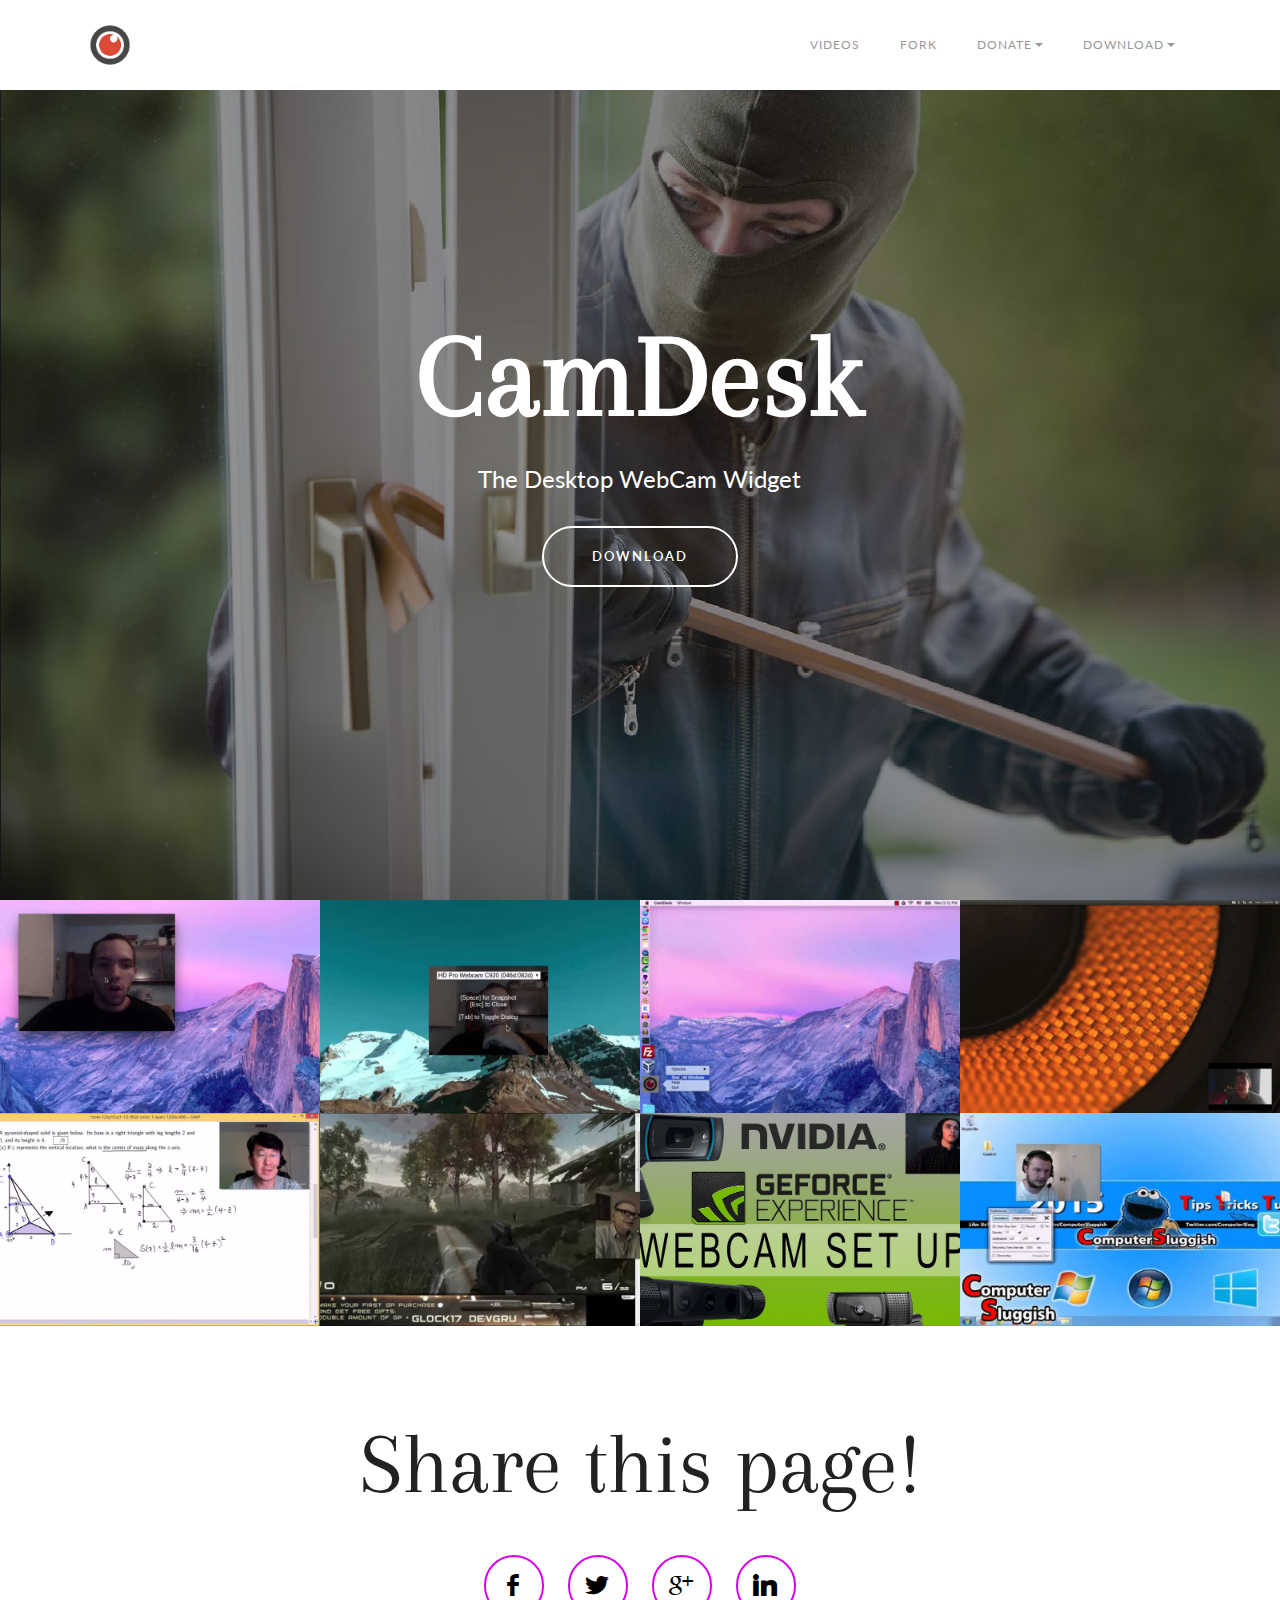
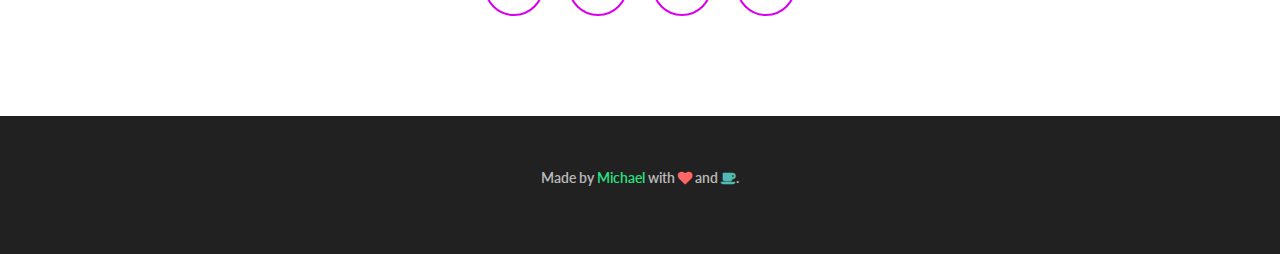
<file: index.html>
<!DOCTYPE html>
<html>
  <head>
    <title>CamDesk</title>
    <meta charset="UTF-8">
    <meta http-equiv="X-UA-Compatible" content="IE=edge">
    <meta name="viewport" content="width=device-width, initial-scale=1">
    <link rel="shortcut icon" href="assets/images/logo.png" type="image/x-icon">
    <meta name="Description" content="CamDesk The Desktop Webcam Widget">
    <meta name="Keywords" content="camdesk, the, desktop, webcam, widget, free, open, source, cross, platform, windows, linux, mac, os, x, 10, chrome, extension, screencasting, surveillance, system, display, easy, simple">
    <meta name="application-name" content="CamDesk"> 
    <meta name="author" content="Michael Schwartz">
    <link rel="stylesheet" href="assets/et-line-font-plugin/style.css">
    <link rel="stylesheet" href="assets/tether/tether.min.css">
    <link rel="stylesheet" href="assets/bootstrap/css/bootstrap.min.css">
    <link rel="stylesheet" href="assets/socicon/css/socicon.min.css">
    <link rel="stylesheet" href="assets/dropdown/css/style.css">
    <link rel="stylesheet" href="assets/theme/css/style.css">
    <link rel="stylesheet" href="assets/mobirise-slider/style.css">
    <link rel="stylesheet" href="assets/mobirise-gallery/style.css">
    <link rel="stylesheet" href="assets/mobirise/css/mbr-additional.css">
    <link rel="stylesheet" href="assets/fonts/font-awesome.css">
  </head>
  <body>
    <section class="menu1" id="menu1-6">
      <nav class="navbar navbar-dropdown navbar-fixed-top">
        <div class="container container-wide">
          <div class="mbr-table">
            <div class="mbr-table-cell logo">
              <div class="navbar-brand">
                <a href="javascript:void(0)" class="navbar-logo">
                  <img src="assets/images/logo-128x128.png" alt="CamDesk">
                </a>
              </div>
            </div>
            <div class="mbr-table-cell">
              <ul class="nav-dropdown collapse pull-xs-right nav navbar-nav nav-list" id="exCollapsingNavbar">
                <li class="nav-item">
                  <a class="nav-link link" href="#videos">videos</a>
                </li>
                <li class="nav-item">
                  <a class="nav-link link" href="https://github.com/michaelsboost/CamDesk" target="_blank">fork</a>
                </li>
                <li class="nav-item dropdown">
                  <a class="nav-link link dropdown-toggle" href="#" data-toggle="dropdown-submenu">donate</a>
                  <div class="dropdown-menu">
                    <a class="dropdown-item" href="https://www.paypal.me/mikethedj4" target="_blank">Donate via PayPal</a>
                    <a class="dropdown-item" href="https://cash.me/$michaelsboost" target="_blank">Donate via SquareCash</a>
                  </div>
                </li>
                <li class="nav-item dropdown">
                  <a class="nav-link link dropdown-toggle" href="#" data-toggle="dropdown-submenu">DOWNLOAD</a>
                  <div class="dropdown-menu">
                    <a class="dropdown-item" href="https://sourceforge.net/projects/camdesk/files/1.2/camdesk-1.2.1.zip/download" target="_blank">WINDOWS</a>
                    <a class="dropdown-item" href="http://sourceforge.net/projects/camdesk/files/camdesk-0.0.1-mac.dmg/download" target="_blank">MAC OS X</a>
                    <a class="dropdown-item" href="http://sourceforge.net/projects/camdesk/files/1.1/camdesk-1.1-lin.tar.gz/download" target="_blank">LINUX</a>
                    <a class="dropdown-item" href="https://chrome.google.com/webstore/detail/camdesk/jmjgcfadcmkpmkfhecfcoghmaloblkod?utm_source=chrome-ntp-icon" target="_blank">CHROME</a>
                  </div>
                </li>
              </ul>
              <button class="navbar-toggler pull-xs-right" type="button" data-toggle="collapse" data-target="#exCollapsingNavbar">
                <em></em>
              </button>
            </div>
          </div>
        </div>
      </nav>
    </section>
    <section class="mbr-slider mbr-section mbr-section__container carousel slide slider3 mbr-section-nopadding mbr-after-navbar" data-ride="carousel" data-keyboard="false" data-wrap="true" data-interval="false" id="slider3-4">
      <div>
        <div>
          <div>
            <div class="carousel-inner" role="listbox">
              <div class="mbr-section mbr-section-hero carousel-item dark center mbr-section-full active" data-bg-video-slide="false" style="background-image: url(assets/images/burglar-2000x1332.jpg);">
                <div class="mbr-table-cell">
                  <div class="mbr-overlay"></div>
                  <div class="container-slide container">
                    <div class="row">
                      <div class="col-md-offset-1 col-md-10 vertical-middle">
                        <h1 class="mbr-section-title styled">CamDesk</h1>
                        <p class="mbr-section-lead lead">The Desktop WebCam Widget</p>
                        <div class="mbr-section-btn">
                          <a href="http://sourceforge.net/projects/camdesk/files/latest/download" target="_blank" class="btn btn-success" role="button">download</a>
                        </div>
                      </div>
                    </div>
                  </div>
                </div>
              </div>
            </div>
            <figure class="swiper-arrow-left swiper-arrow type-1" role="button" data-slide="prev" href="#slider3-4"><img alt="" src="assets/images/arrow-left.svg">
              <div class="mbr-slider-slide"></div>
            </figure>
            <figure class="swiper-arrow-right swiper-arrow type-1" role="button" data-slide="next" href="#slider3-4"><img alt="" src="assets/images/arrow-right.svg">
              <div class="mbr-slider-slide"></div>
            </figure>
          </div>
        </div>
      </div>
    </section>
    
    <!-- Gallery -->
    <section id="videos" class="mbr-gallery mbr-section mbr-section--no-padding mbr-slider-carousel gallery gallery1" data-filter="false" style="background-color: rgb(255, 255, 255); padding-top: 0rem; padding-bottom: 0rem;">
        <!-- Filter -->


        <!-- Gallery -->
        <div class="mbr-gallery-row">
            <div class=" mbr-gallery-layout-default">
                <div>
                    <div>
                        <div class="mbr-gallery-item mbr-gallery-item__mobirise3 mbr-gallery-item--p0 video-slide" data-tags="Responsive" data-video-url="https://youtu.be/PigLQ-_YR1Y">
                            <div href="#lb-gallery2-7" data-slide-to="0" data-toggle="modal">
                                <img alt="" src="assets/images/2017-07-09-15-02-37.jpg">
                            </div>
                        </div><div class="mbr-gallery-item mbr-gallery-item__mobirise3 mbr-gallery-item--p0 video-slide" data-tags="Awesome" data-video-url="https://youtu.be/N992uK-QgfE">
                            <div href="#lb-gallery2-7" data-slide-to="1" data-toggle="modal">
                                <img alt="" src="assets/images/2017-07-09-15-02-53.jpg">
                            </div>
                        </div><div class="mbr-gallery-item mbr-gallery-item__mobirise3 mbr-gallery-item--p0 video-slide" data-tags="Creative" data-video-url="https://youtu.be/-hkAYJXzGno">
                            <div href="#lb-gallery2-7" data-slide-to="2" data-toggle="modal">
                                <img alt="" src="assets/images/2017-07-09-15-03-12.jpg">
                            </div>
                        </div><div class="mbr-gallery-item mbr-gallery-item__mobirise3 mbr-gallery-item--p0 video-slide" data-tags="Creative" data-video-url="https://www.youtube.com/watch?v=NJrDfVHrJMs">
                            <div href="#lb-gallery2-7" data-slide-to="3" data-toggle="modal">
                                <img alt="" src="assets/images/2017-07-09-15-03-47.jpg">
                            </div>
                        </div><div class="mbr-gallery-item mbr-gallery-item__mobirise3 mbr-gallery-item--p0 video-slide" data-tags="Creative" data-video-url="https://youtu.be/U07-1vETsfQ">
                            <div href="#lb-gallery2-7" data-slide-to="4" data-toggle="modal">
                                <img alt="" src="assets/images/2017-07-09-15-07-34.jpg">
                            </div>
                        </div><div class="mbr-gallery-item mbr-gallery-item__mobirise3 mbr-gallery-item--p0 video-slide" data-tags="Creative" data-video-url="https://www.youtube.com/watch?v=lS4GeKOS5Ow">
                            <div href="#lb-gallery2-7" data-slide-to="5" data-toggle="modal">
                                <img alt="" src="assets/images/2017-07-09-15-08-31.jpg">
                            </div>
                        </div><div class="mbr-gallery-item mbr-gallery-item__mobirise3 mbr-gallery-item--p0 video-slide" data-tags="Creative" data-video-url="https://youtu.be/wDWyo9Xg_a0">
                            <div href="#lb-gallery2-7" data-slide-to="6" data-toggle="modal">
                                <img alt="" src="assets/images/2017-07-09-15-13-16.jpg">
                            </div>
                        </div><div class="mbr-gallery-item mbr-gallery-item__mobirise3 mbr-gallery-item--p0 video-slide" data-tags="Creative" data-video-url="https://youtu.be/vJcHOz8bub8">
                            <div href="#lb-gallery2-7" data-slide-to="7" data-toggle="modal">
                                <img alt="" src="assets/images/2017-07-09-15-05-07.jpg">
                            </div>
                        </div>
                    </div>
                </div>
                <div class="clearfix"></div>
            </div>
        </div>

        <!-- Lightbox -->
        <div data-app-prevent-settings="" class="mbr-slider modal fade carousel slide" tabindex="-1" data-keyboard="true" data-interval="false" id="lb-gallery2-7">
            <div class="modal-dialog">
                <div class="modal-content">
                    <div class="modal-body">
                        <ol class="carousel-indicators">
                            <li data-app-prevent-settings="" data-target="#lb-gallery2-7" class=" active" data-slide-to="0"></li><li data-app-prevent-settings="" data-target="#lb-gallery2-7" data-slide-to="1"></li><li data-app-prevent-settings="" data-target="#lb-gallery2-7" data-slide-to="2"></li><li data-app-prevent-settings="" data-target="#lb-gallery2-7" data-slide-to="3"></li><li data-app-prevent-settings="" data-target="#lb-gallery2-7" data-slide-to="4"></li><li data-app-prevent-settings="" data-target="#lb-gallery2-7" data-slide-to="5"></li><li data-app-prevent-settings="" data-target="#lb-gallery2-7" data-slide-to="6"></li><li data-app-prevent-settings="" data-target="#lb-gallery2-7" data-slide-to="7"></li>
                        </ol>
                        <div class="carousel-inner">
                            <div class="carousel-item active video-container">
                                <img alt="" src="assets/images/code-man.jpg">
                            </div><div class="carousel-item video-container">
                                <img alt="" src="assets/images/bike.jpg">
                            </div><div class="carousel-item video-container">
                                <img alt="" src="assets/images/coworkers.jpg">
                            </div><div class="carousel-item video-container">
                                <img alt="" src="assets/images/coworkers.jpg">
                            </div><div class="carousel-item video-container">
                                <img alt="" src="assets/images/coworkers.jpg">
                            </div><div class="carousel-item video-container">
                                <img alt="" src="assets/images/coworkers.jpg">
                            </div><div class="carousel-item video-container">
                                <img alt="" src="assets/images/coworkers.jpg">
                            </div><div class="carousel-item video-container">
                                <img alt="" src="assets/images/coworkers.jpg">
                            </div>
                        </div>
                        <a class="swiper-arrow-left swiper-arrow type-1" role="button" data-slide="prev" href="#lb-gallery2-7">
                            <img alt="" src="assets/images/arrow-left.svg">
                        </a>
                        <a class="swiper-arrow-right swiper-arrow type-1" role="button" data-slide="next" href="#lb-gallery2-7">
                            <img alt="" src="assets/images/arrow-right.svg">
                        </a>

                        <a class="close" href="#" role="button" data-dismiss="modal">
                            <span aria-hidden="true">×</span>
                            <span class="sr-only">Close</span>
                        </a>
                    </div>
                </div>
            </div>
        </div>
    </section>
    
    <!-- Share to social media -->
    <section class="mbr-section mbr-section-md-padding" id="social1-h" style="background-color: rgb(255, 255, 255); padding-top: 90px; padding-bottom: 90px;">
      <div class="container">
        <div class="row">
          <div class="col-md-8 col-md-offset-2 text-xs-center">
            <h3 class="mbr-section-title display-2 styled">
              <span>Share this page!</span>
            </h3>
            <div>
              <p>&nbsp;</p>
              <div class="mbr-social-likes" data-counters="false">
                <a class="btn btn-social facebook" title="Share link on Facebook" href="https://www.facebook.com/sharer/sharer.php?u=http%3A//michaelsboost.github.io/CamDesk/" target="_blank">
                  <i class="socicon socicon-facebook" style="color: #000;"></i>
                </a>
                <a class="btn btn-social twitter" title="Share link on Twitter" href="https://twitter.com/home?status=Check%20this%20out!%20%23CamDesk%20The%20%23Desktop%20%23Webcam%20%23Widget%3A%20http%3A//michaelsboost.github.io/CamDesk/" target="_blank">
                  <i class="socicon socicon-twitter" style="color: #000;"></i>
                </a>
                <a class="btn btn-social plusone" title="Share link on Google+" href="https://plus.google.com/share?url=http%3A//michaelsboost.github.io/CamDesk/" target="_blank">
                  <i class="socicon socicon-google" style="color: #000;"></i>
                </a>
                <a class="btn btn-social twitter" title="Share link on LinkedIn" href="https://www.linkedin.com/shareArticle?mini=true&url=http%3A//michaelsboost.github.io/CamDesk/&title=Check%20this%20out!%20%23CamDesk%20The%20%23Desktop%20%23Webcam%20%23Widget&summary=Check%20this%20out!%20%23CamDesk%20The%20%23Desktop%20%23Webcam%20%23Widget%3A%20http%3A//michaelsboost.github.io/CamDesk/&source=" target="_blank">
                  <i class="socicon socicon-linkedin" style="color: #000;"></i>
                </a>
              </div>
            </div>
          </div>
        </div>
      </div>
    </section>
    
    <section class="mbr-section--bg-adapted mbr-section--relative mbr-section mbr-section--no-padding" id="footer2-c" style="background-color: rgb(33, 33, 33);">
      <footer class="footer">
        <div class="content-wide">
          <div class="container-wide container">
            <div class="row">
              <!-- Display A Random Ad -->
              <style>
                .ads-section {
                  padding-bottom: 30px;
                  text-align: center;
                }
              </style>
              <script src="https://michaelsboost.github.io/DynamicJSAds/ads.js" id="insertAds"></script>
              
              <div class="copyright nopadding"><span>Made by <a href="https://michaelsboost.github.io/" class="text-success">Michael</a> with <span class="fa fa-heart" style="color: #f66;"></span> and <span class="fa fa-coffee" style="color: #52bab3;"></span>.</div>
            </div>
          </div>
        </div>
      </footer>
    </section>
    
    <script src="assets/web/assets/jquery/jquery.min.js"></script>
    <script src="assets/tether/tether.min.js"></script>
    <script src="assets/bootstrap/js/bootstrap.min.js"></script>
    <script src="assets/smooth-scroll/SmoothScroll.js"></script>
    <script src="assets/dropdown/js/script.min.js"></script>
    <script src="assets/bootstrap-carousel-swipe/bootstrap-carousel-swipe.js"></script>
    <script src="assets/masonry/masonry.pkgd.min.js"></script>
    <script src="assets/imagesloaded/imagesloaded.pkgd.min.js"></script>
    <script src="assets/theme/js/script.js"></script>
    <script src="assets/SliderPaginator/script.js"></script>
    <script src="assets/mobirise-gallery/player.min.js"></script>
    <script src="assets/mobirise-gallery/script.js"></script>
  </body>
</html>
</file>
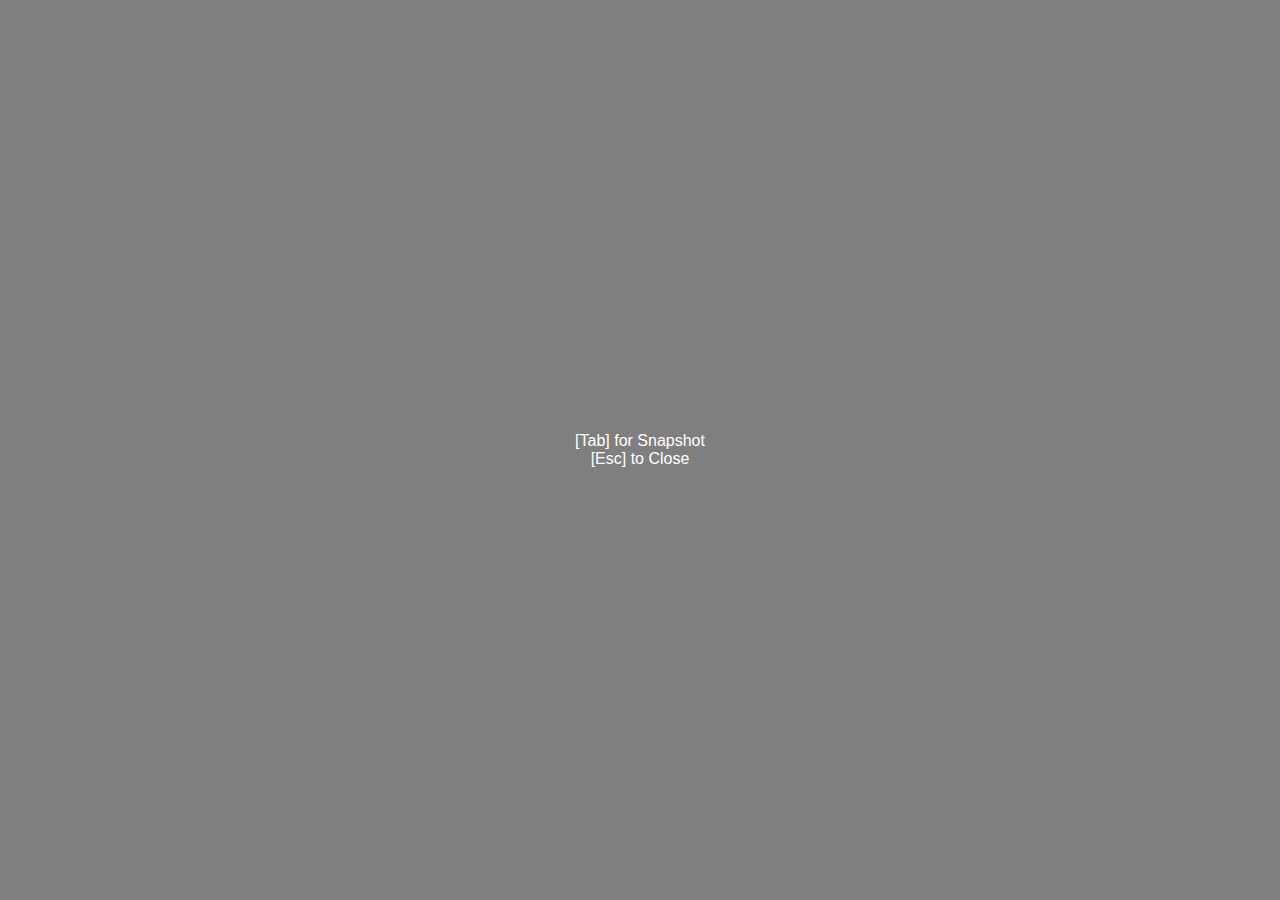
<file: camdesk-0.3-chrome.zip/index.html>
<!DOCTYPE html>
<html>
  <head>
    <title>CamDesk</title>
    <meta charset="utf-8">
    <meta name="viewport" content="initial-scale=1.0">
    <meta http-equiv="X-UA-Compatible" content="IE=9" />
    <link type="text/css" rel="stylesheet" href="css/style.css"/>
  </head>
  <body>
    <a class="hide" id="takepicture">Take Picture</a>
    
    <header class="tips">
      <div>
        <nav>
          [Tab] for Snapshot<br>
          [Esc] to Close
        </nav>
      </div>
    </header>
    
    <div class="view" data-active="false">
      <button class="install">install</button>
      <video id="vid" autoplay></video>
    </div>
    
    <canvas class="hide" id="canvas"></canvas>
    <img class="hide" id="theimage" />
    <a class="hide" id="savepicture">Save Picture</a>
    
    <script type="text/javascript" src="js/jquery.min.js"></script>
    <script type="text/javascript" src="js/shortcut.js"></script>
    <script type="text/javascript" src="js/script.js"></script>
  </body>
</html>
</file>
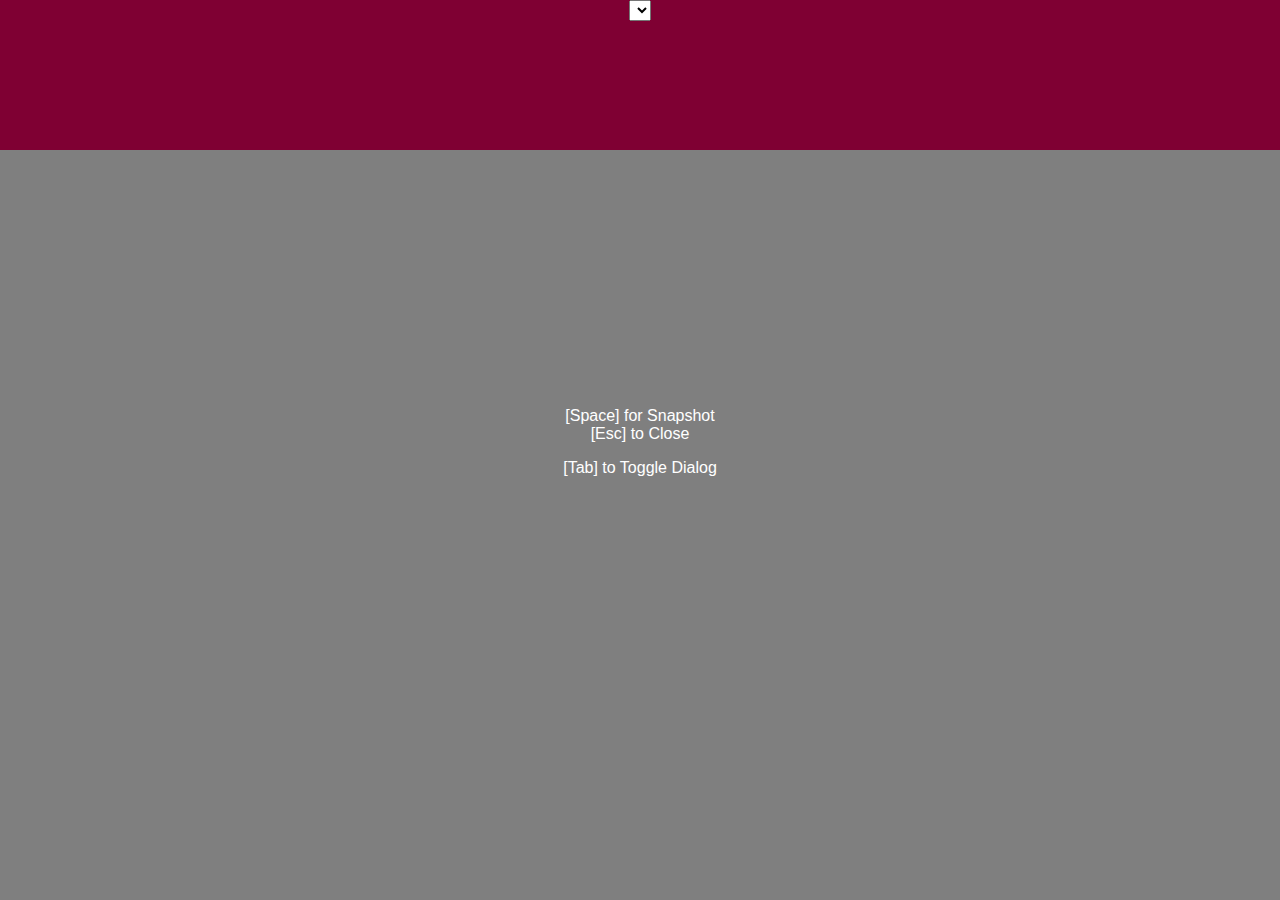
<file: source/index.html>
<!DOCTYPE html>
<html>
  <head>
    <title>CamDesk</title>
    <meta charset="utf-8">
    <meta name="viewport" content="initial-scale=1.0">
    <link rel="stylesheet" href="css/style.css"/>
  </head>
  <body>
    <!-- Displays webcam -->
    <video muted autoplay></video>

    <!-- Instructional Dialog -->
    <header class="tips" data-action="toggle">
      <div>
        <nav>
          [Space] for Snapshot<br>
          [Esc] to Close
          <p data-action="toggle-tips">[Tab] to Toggle Dialog</p>
        </nav>
      </div>
    </header>

    <!-- Change webcam source -->
    <div class="select centa" data-action="toggle">
      <select id="videoSource"></select>
      <!-- <label for="videoSource">Video source: </label> -->
      
      <!-- Used to download snapped photo -->
      <a id="save" data-action="toggle" class="hide">
        Save Picture
      </a>
    </div>

    <!-- Used to download snapped photo -->
    <canvas class="hide" id="canvas"></canvas>
    <img class="hide" id="theimage" />

    <script src="js/jquery.min.js"></script>
    <script src="js/shortcut.js"></script>
    <script src="js/script.js"></script>
  </body>
</html>
</file>
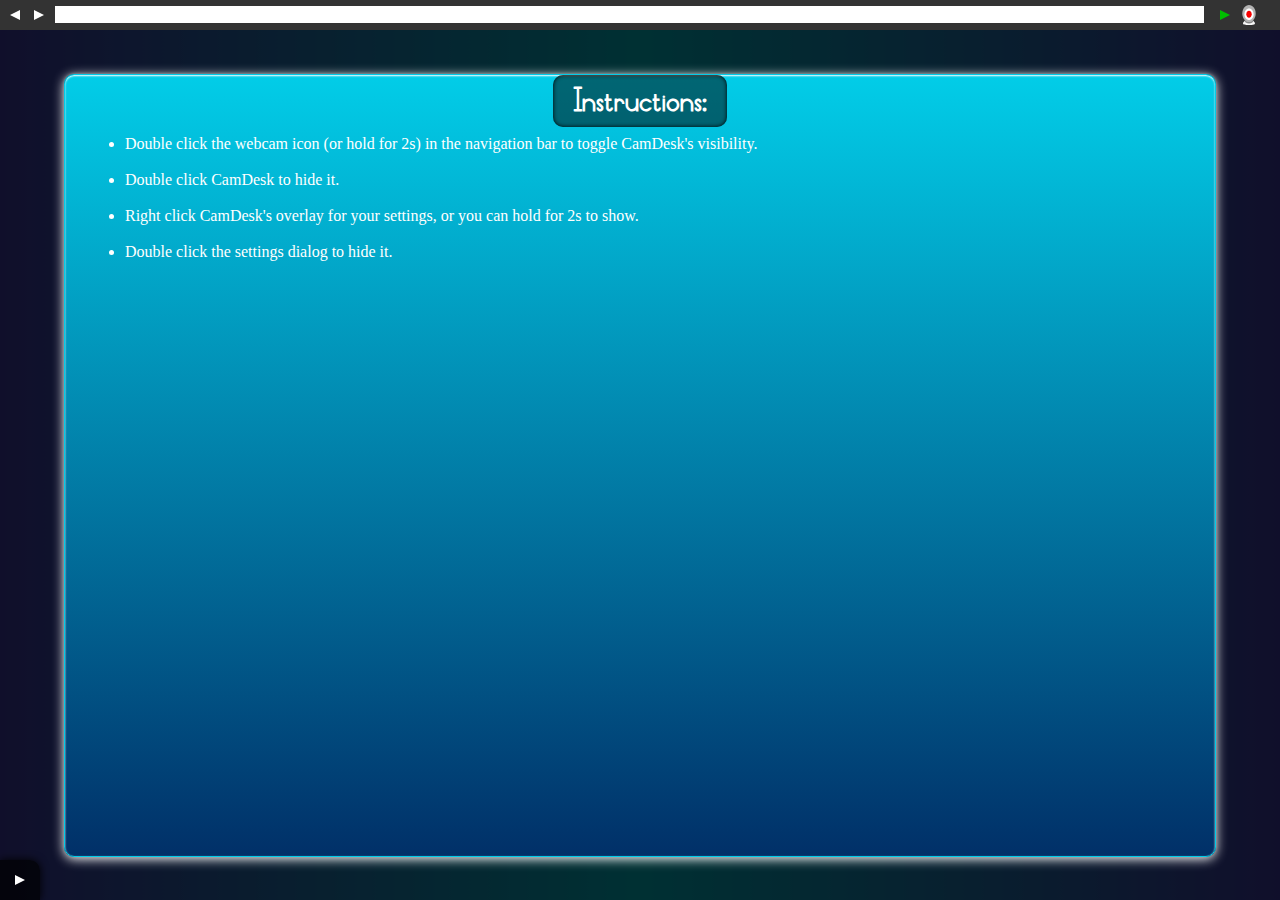
<file: old/last-layout/webdemo/index.html>
<!DOCTYPE html>
<html>
<head>
<title>CamDesk: Browser Demo</title>
<meta charset='utf-8'>
<meta name='viewport' content='initial-scale=1.0'>
<meta name="Description" content="Web Based Demo of CamDesk: The Desktop Webcam Widget">
<meta name="Keywords" content="camdesk, desktop, webcam, widget, demo, demonstration, test, try, it, out, browser, free, open, source">
<meta http-equiv="pragma" content="no-cache">
<link rel="icon" type="image/vnd.microsoft.icon" href="favicon.ico">
<link rel="SHORTCUT ICON" href="favicon.ico">
<link rel="stylesheet" type="text/css" href="style.css">
<link rel="stylesheet" href="assets/jquery-ui.css" />
<script src="files/logoicon.js"></script>
<script src="assets/jquery.min.js"></script>
<script src="assets/jquery-ui.min.js"></script>
<script src="assets/jquery.ui.touch-punch.min.js"></script>
<script type="text/javascript">
$(document).ready(function(){
	$("#hidesearch, .search, .custom-menu, .container, .pinklayout").hide();
	
	$(".pinklayout").draggable();
	
	$("#camdesk-slider").slider({
        min: 0,
        max: 1,
        step: 0.01,
        value: 1,
        orientation: "horizontal",
			slide: function(e,ui){
				$('.container, #camdeskmove, #camdesk, #webcam').css('opacity', ui.value)}
        });
		
	$("#cam-ov-slider").slider({
        min: 0,
        max: 1,
        step: 0.01,
        value: 1,
        orientation: "horizontal",
			slide: function(e,ui){
				$('#camdeskmove').css('opacity', ui.value)}
        });
	
	$('#camdeskmove').draggable({
		drag: function() {
			$('#camdesk').css('top',$(this).position().top);
			$('#camdesk').css('left',$(this).position().left);
		},
	stop: function(){
		$('#camdesk').css('top',$(this).position().top);
		$('#camdesk').css('left',$(this).position().left);}
	});
	
	$(".togglesearch").toggle(function() {
		$(".search").show();
		$("#hidesearch").show();
		$("#showsearch").hide();
		$(".containsearch").css('right', ' 0px');
	}, function() {
		$(".search").hide();
		$("#hidesearch").hide();
		$("#showsearch").show();
		$(".containsearch").css('right', ' auto');
	});
	
	$("input[name='ducks'], input[name='siteurl'], input[name='width'], input[name='height']").click(function() {
		$(this).select();
	});
	
	$("#camdesklogo").dblclick(function() {
		$(".container").toggle();
	});
	
	function callcamdesk() {
		$(".container").toggle();
	}

	var callTimeout = null;
	$("#camdesklogo").on('mousedown touchstart', function() {
		callTimeout = setTimeout(callcamdesk, 2000);
	});

	$("#camdesklogo").on('mouseup touchend', function() {
		clearTimeout(callTimeout, 0);
	});
	
	$("#camdesklogo").click(function() {
		$("#camdeskmove").toggle();
	});
	
	$("#forward").click(function() {
		history.forward()
	});
	
	$("#backward").click(function() {
		history.back()
	});
	
	$("form[name='sites']").submit(function(e) {
		$("#go").trigger('click');
		
		e.stopPropagation();
		return false;
	});
	
	$("#go").click(function() {
		var siteurl = (document.sites.siteurl.value);
		
		var sitesgohere = document.getElementById("sitesfool");
		sitesgohere.src = "http://" + siteurl;
	});
	
	$("form[name='searchme']").submit(function(e) {
		$("#searchthis").trigger('click');
		
		e.stopPropagation();
		return false;
	});
	
	$("#searchthis").click(function() {
		var siteurl = (document.searchme.ducks.value);
		
		var sitesgohere = document.getElementById("sitesfool");
		sitesgohere.src = "https://duckduckgo.com/?q=" + siteurl;
	});
	
	$("#camdeskmove").bind("contextmenu", function(event) {
    event.preventDefault();
		$("div.custom-menu").hide();
		$("<div class='custom-menu'><input id='propertz' type='button' name='propertz' value='Settings'><br><input id='cloze' type='button' name='clozeov' value='Close Overlay'><br><input id='cloze' type='button' name='cloze' value='Close CamDesk'></div>").appendTo("body").css({
			top: event.pageY + "px",
			left: event.pageX + "px"
		});

		init_prperty_click(),init_clozeov_click(),init_clozeme_click()
	}).bind("click", function(event) {
		$("div.custom-menu").hide();
	});

	$('input[name="closeme"]').click(function() {
		$("#camdeskmove").hide();
	});
	
	$('input[name="closeov"]').click(function() {
		$("#camdeskmove").hide();
	});
	
	function callsettings() {
		$("div.pinklayout").show();
	}

	var callTimeout = null;
	$("#camdeskmove").on('mousedown touchstart', function() {
		callTimeout = setTimeout(callsettings, 2000);
	});

	$("#camdeskmove").on('mouseup touchend', function() {
		clearTimeout(callTimeout, 0);
	});

	function init_prperty_click() {
		$("input[name=propertz]").on('click', function() {
			$("div.custom-menu").hide();
			
			$("div.pinklayout").toggle();
		});
	};
	
	function init_clozeov_click() {
		$("input[name=clozeov]").on('click', function() {
			$("div.custom-menu").hide();
			
			$("#camdeskmove").hide();
		});
	};
	
	function init_clozeme_click() {
		$("input[name=cloze]").on('click', function() {
			$("div.custom-menu").hide();
			
			$("div.container").hide();
		});
	};
	
	$("input[name='confirm']").click(function() {
		var camw = $("input[name='width']").attr("value");
		var camh = $("input[name='height']").attr("value");
		
		$(".container, #camdeskmove, #camdesk, #webcam").width(camw);
		$(".container, #camdeskmove, #camdesk, #webcam").height(camh);
	});
	
	$("input[name='close']").click(function() {
		$(".pinklayout").toggle();
	});
	
	$(".container").dblclick(function() {
		$(this).hide();
	});
	
	$(".pinklayout").dblclick(function() {
		$(this).hide();
	});
});
</script>
</head>
<body>
	<div class="urlspace">
		<iframe id="sitesfool" src="welcome.html" allowtransparency="true" frameBorder="0">
			Your browser does not support IFRAME's
		</iframe>
	</div>
	
	<div class="nav">
		<svg id="backward" style="margin-top:5px;" xmlns="http://www.w3.org/2000/svg" version="1.1" width="10" height="10" style="margin:10px 0px 0px 10px;">
			<polygon points="10,10  10,0  0,5">
		</svg>
		
		<svg id="forward" style="margin-top:-1px; padding-right:1px;" xmlns="http://www.w3.org/2000/svg" version="1.1" width="10" height="10" style="margin:10px 0px 0px 10px;">
			<polygon points="0,0  0,10  10,5">
		</svg>
		
		<div id="sitegospace">
			<form name="sites">
				<input type="text" name="siteurl">
			</form>
		</div>
		
		<svg id="go" xmlns="http://www.w3.org/2000/svg" version="1.1" width="10" height="10">
			<polygon points="0,0  0,10  10,5">
		</svg>
		
		<canvas id="camdesklogo" style="cursor:pointer; position:absolute; top:5px; right:0px;" width="41.7" height="20"></canvas>			
	</div>
	
	<div class="containsearch">
		<div class="search">
			<embed src="files/duckduckgo.svg" style="margin-top:-1px; padding-right:5px;" type="image/svg+xml" />
			
			<form name="searchme">
				<input type="text" name="ducks" placeholder="Search here...">
			</form>
			
			<svg id="searchthis" style="padding-right:15px;" xmlns="http://www.w3.org/2000/svg" version="1.1" width="10" height="10">
				<polygon points="0,0  0,10  10,5">
			</svg>
		</div>
		
		<div class="togglesearch">
			<svg id="hidesearch" xmlns="http://www.w3.org/2000/svg" version="1.1" width="10" height="10" style="margin:0px 0px 0px 10px;">
				<polygon points="10,10  10,0  0,5">
			</svg>
			
			<svg id="showsearch" xmlns="http://www.w3.org/2000/svg" version="1.1" width="10" height="10" style="margin:0px 0px 0px 10px;">
				<polygon points="0,0  0,10  10,5">
			</svg>
		</div>
	</div>
	
	<div class="container">
		<div id="camdeskmove">
			<td valign="center"><center>
				<span>Right Click Me/Move Me<br />
				
				<input type="button" name="closeme" value="Close me"></span>
			</td></center>
		</div>
		
		<div id="camdesk">
			<embed id="webcam" src="files/webcam.swf" quality="high" pluginspage="http://www.macromedia.com/go/getflashplayer" type="application/x-shockwave-flash" wmode="transparent" width="320" height="240"></embed>
		</div>
	</div>
	
	
	<div class="pinklayout">
		<p><center>
			<a class="menuheader"><strong>Settings</strong>:</a><br />
		</center></p>
		
			Adjust Webcam Opacity:
			<div id="camdesk-slider"></div><p></p>
			
			Adjust Webcam Overlay Opacity: <em>(move/settings)</em>
			<div id="cam-ov-slider"></div>
		
		<p name="dimen" align="center">
			Camera Size: <input type="text" name="width" value="320"> , <input type="text" name="height" value="240">
		</p>
		
		<input style="position:absolute; bottom:15px; left:15px;" type="button" name="confirm" value="Confirm">
		<input style="position:absolute; bottom:15px; right:15px;" type="button" name="close" value="Close">
	</div>
</body>
</html>
</file>
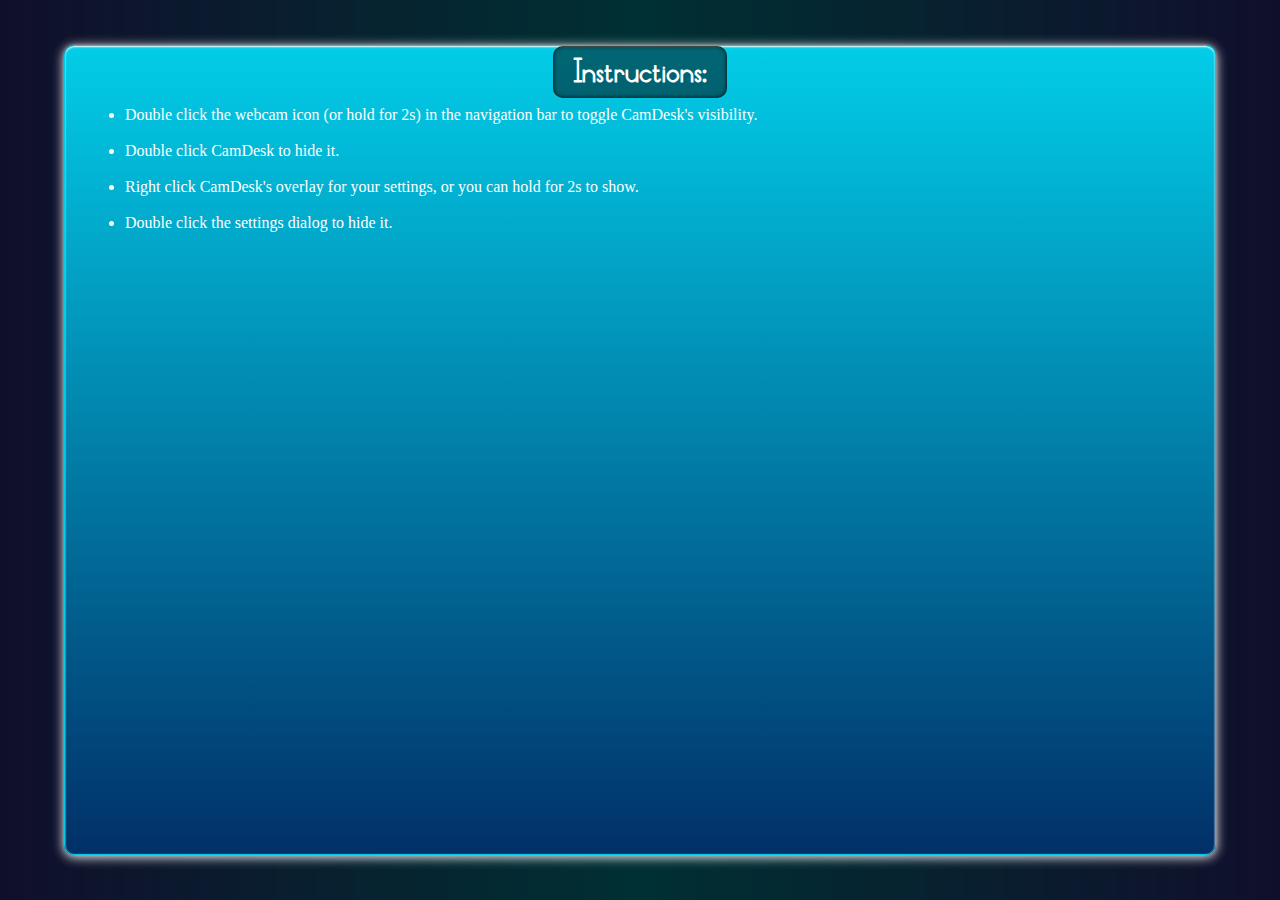
<file: old/last-layout/webdemo/welcome.html>
<!DOCTYPE html>
<html>
<head>
<meta charset='utf-8'>
<meta name='viewport' content='initial-scale=1.0'>
<script src="http://ajax.googleapis.com/ajax/libs/jquery/1.8.2/jquery.min.js"></script>
<style type="text/css">
@font-face {
	font-family:ThinTxt;
	src:url('files/thin-text.ttf');}
	
body {
	cursor:default;
	border:0px;
	background:-moz-radial-gradient(circle, #00f0ff, #534dd7);
	background:-webkit-gradient(radial, center center, 0, center center, 460, from(#00f0ff), to(#534dd7));
	background:-webkit-radial-gradient(circle, #00f0ff, #534dd7);
	background-color:#534dd7;}
	
div.bgov {
	position:absolute;
	top:0px;
	left:0px;
	width:100%;
	height:100%;
	opacity:0.8;
	background-color:#000;}
	
a.bluebtn {
	text-decoration:none;
	color:#fff;
	font-family:ThinTxt!important;
	font-size:26px!important;
	background:#02cde8;
	background:-moz-linear-gradient(#02cde8, #013068);
	background:-o-linear-gradient(#02cde8, #013068);
	background:-webkit-gradient(linear, 0% 0%, 0% 100%, from(#02cde8), to(#013068));/* Older webkit syntax */
	background:-webkit-linear-gradient(#02cde8, #013068);
	filter:progid:DXImageTransform.Microsoft.gradient( startColorstr='#02cde8', endColorstr='#013068',GradientType=0 );
	box-shadow:inset 0 1px 2px #FFFFFF, 0 0 3px #999999;
	border:1px solid #02cde8;
	border-radius:10px;
	padding:7px 20px 7px 20px;}
	
a.bluebtn:hover {
	background:#0cd7f2;
	background:-moz-linear-gradient(#0cd7f2, #0b3a72);
	background:-o-linear-gradient(#0cd7f2, #0b3a72);
	background:-webkit-gradient(linear, 0% 0%, 0% 100%, from(#0cd7f2), to(#0b3a72));/* Older webkit syntax */
	background:-webkit-linear-gradient(#0cd7f2, #0b3a72);
	filter:progid:DXImageTransform.Microsoft.gradient( startColorstr='#0cd7f2', endColorstr='#0b3a72',GradientType=0 );
	box-shadow:inset 0 1px 6px #FFFFFF, 0 0 6px #999999;}
	
a.bluebtn:active {
	box-shadow:inset 0 1px 2px #666, 0 0 3px #999999;}
	
div.bluelayout {
	position:absolute;
	top:5%; left:5%; right:5%; bottom:5%;
	color:#fff;
	font-family:Georgia!important;
	font-size:16px!important;
	font-weight:100;
	background:#02cde8;
	background:-moz-linear-gradient(#02cde8, #013068);
	background:-o-linear-gradient(#02cde8, #013068);
	background:-webkit-gradient(linear, 0% 0%, 0% 100%, from(#02cde8), to(#013068));/* Older webkit syntax */
	background:-webkit-linear-gradient(#02cde8, #013068);
	filter:progid:DXImageTransform.Microsoft.gradient( startColorstr='#02cde8', endColorstr='#013068',GradientType=0 );
	box-shadow:inset 0 1px 2px #FFFFFF, 0 0 3px #999999, 0px 2px 12px #fff;
	border:1px solid #02cde8;
	border-radius:10px;
	padding:7px 20px 7px 20px;
	overflow: auto;}
	
div.bluelayout ul {
	margin-top:15px;}
	
a.menuheader {
	outline:none;
	cursor:default;
	text-decoration:none;
	color:#fff;
	font-family:ThinTxt!important;
	font-size:26px!important;
	font-weight:bold;
	background:rgba(0, 0, 0, 0.5);
	box-shadow:inset 0 0 4px #000;
	border:0px;
	border-radius:10px;
	padding:7px 20px 7px 20px;}
	
</style>
<script type="text/javascript">
$(document).ready(function(){
	$(this).bind("contextmenu", function(event) {
		event.preventDefault();
	});
});
</script>
</head>
<body>
	<div class="bgov"></div>
	<div class="bluelayout">
		<center>
			<a class="menuheader">Instructions:</a><br />
		</center>
		
		<ul>
			<li>Double click the webcam icon (or hold for 2s) in the navigation bar to toggle CamDesk's visibility.</li><br />
			<li>Double click CamDesk to hide it.</li><br />
			<li>Right click CamDesk's overlay for your settings, or you can hold for 2s to show.</li><br />
			<li>Double click the settings dialog to hide it.</li>
		</ul>
	</div>
</body>
</html>
</file>
<file: assets/et-line-font-plugin/style.css>
@font-face {
	font-family: 'et-line';
	src:url('fonts/et-line.eot');
	src:url('fonts/et-line.eot?#iefix') format('embedded-opentype'),
		url('fonts/et-line.woff') format('woff'),
		url('fonts/et-line.ttf') format('truetype'),
		url('fonts/et-line.svg#et-line') format('svg');
	font-weight: normal;
	font-style: normal;
}

/* Use the following CSS code if you want to use data attributes for inserting your icons */
.etl-icon, [data-icon]:before {
	font-family: 'et-line';
	content: attr(data-icon);
	speak: none;
	font-weight: normal;
	font-variant: normal;
	text-transform: none;
	line-height: 1;
	-webkit-font-smoothing: antialiased;
	-moz-osx-font-smoothing: grayscale;
	display:inline-block;
}

/* Use the following CSS code if you want to have a class per icon */
/*
Instead of a list of all class selectors,
you can use the generic selector below, but it's slower:
[class*="icon-"] {
*/
.icon-mobile, .icon-laptop, .icon-desktop, .icon-tablet, .icon-phone, .icon-document, .icon-documents, .icon-search, .icon-clipboard, .icon-newspaper, .icon-notebook, .icon-book-open, .icon-browser, .icon-calendar, .icon-presentation, .icon-picture, .icon-pictures, .icon-video, .icon-camera, .icon-printer, .icon-toolbox, .icon-briefcase, .icon-wallet, .icon-gift, .icon-bargraph, .icon-grid, .icon-expand, .icon-focus, .icon-edit, .icon-adjustments, .icon-ribbon, .icon-hourglass, .icon-lock, .icon-megaphone, .icon-shield, .icon-trophy, .icon-flag, .icon-map, .icon-puzzle, .icon-basket, .icon-envelope, .icon-streetsign, .icon-telescope, .icon-gears, .icon-key, .icon-paperclip, .icon-attachment, .icon-pricetags, .icon-lightbulb, .icon-layers, .icon-pencil, .icon-tools, .icon-tools-2, .icon-scissors, .icon-paintbrush, .icon-magnifying-glass, .icon-circle-compass, .icon-linegraph, .icon-mic, .icon-strategy, .icon-beaker, .icon-caution, .icon-recycle, .icon-anchor, .icon-profile-male, .icon-profile-female, .icon-bike, .icon-wine, .icon-hotairballoon, .icon-globe, .icon-genius, .icon-map-pin, .icon-dial, .icon-chat, .icon-heart, .icon-cloud, .icon-upload, .icon-download, .icon-target, .icon-hazardous, .icon-piechart, .icon-speedometer, .icon-global, .icon-compass, .icon-lifesaver, .icon-clock, .icon-aperture, .icon-quote, .icon-scope, .icon-alarmclock, .icon-refresh, .icon-happy, .icon-sad, .icon-facebook, .icon-twitter, .icon-googleplus, .icon-rss, .icon-tumblr, .icon-linkedin, .icon-dribbble {
	font-family: 'et-line';
	speak: none;
	font-style: normal;
	font-weight: normal;
	font-variant: normal;
	text-transform: none;
	line-height: 1;
	-webkit-font-smoothing: antialiased;
	-moz-osx-font-smoothing: grayscale;
	display:inline-block;
}
.icon-mobile:before {
	content: "\e000";
}
.icon-laptop:before {
	content: "\e001";
}
.icon-desktop:before {
	content: "\e002";
}
.icon-tablet:before {
	content: "\e003";
}
.icon-phone:before {
	content: "\e004";
}
.icon-document:before {
	content: "\e005";
}
.icon-documents:before {
	content: "\e006";
}
.icon-search:before {
	content: "\e007";
}
.icon-clipboard:before {
	content: "\e008";
}
.icon-newspaper:before {
	content: "\e009";
}
.icon-notebook:before {
	content: "\e00a";
}
.icon-book-open:before {
	content: "\e00b";
}
.icon-browser:before {
	content: "\e00c";
}
.icon-calendar:before {
	content: "\e00d";
}
.icon-presentation:before {
	content: "\e00e";
}
.icon-picture:before {
	content: "\e00f";
}
.icon-pictures:before {
	content: "\e010";
}
.icon-video:before {
	content: "\e011";
}
.icon-camera:before {
	content: "\e012";
}
.icon-printer:before {
	content: "\e013";
}
.icon-toolbox:before {
	content: "\e014";
}
.icon-briefcase:before {
	content: "\e015";
}
.icon-wallet:before {
	content: "\e016";
}
.icon-gift:before {
	content: "\e017";
}
.icon-bargraph:before {
	content: "\e018";
}
.icon-grid:before {
	content: "\e019";
}
.icon-expand:before {
	content: "\e01a";
}
.icon-focus:before {
	content: "\e01b";
}
.icon-edit:before {
	content: "\e01c";
}
.icon-adjustments:before {
	content: "\e01d";
}
.icon-ribbon:before {
	content: "\e01e";
}
.icon-hourglass:before {
	content: "\e01f";
}
.icon-lock:before {
	content: "\e020";
}
.icon-megaphone:before {
	content: "\e021";
}
.icon-shield:before {
	content: "\e022";
}
.icon-trophy:before {
	content: "\e023";
}
.icon-flag:before {
	content: "\e024";
}
.icon-map:before {
	content: "\e025";
}
.icon-puzzle:before {
	content: "\e026";
}
.icon-basket:before {
	content: "\e027";
}
.icon-envelope:before {
	content: "\e028";
}
.icon-streetsign:before {
	content: "\e029";
}
.icon-telescope:before {
	content: "\e02a";
}
.icon-gears:before {
	content: "\e02b";
}
.icon-key:before {
	content: "\e02c";
}
.icon-paperclip:before {
	content: "\e02d";
}
.icon-attachment:before {
	content: "\e02e";
}
.icon-pricetags:before {
	content: "\e02f";
}
.icon-lightbulb:before {
	content: "\e030";
}
.icon-layers:before {
	content: "\e031";
}
.icon-pencil:before {
	content: "\e032";
}
.icon-tools:before {
	content: "\e033";
}
.icon-tools-2:before {
	content: "\e034";
}
.icon-scissors:before {
	content: "\e035";
}
.icon-paintbrush:before {
	content: "\e036";
}
.icon-magnifying-glass:before {
	content: "\e037";
}
.icon-circle-compass:before {
	content: "\e038";
}
.icon-linegraph:before {
	content: "\e039";
}
.icon-mic:before {
	content: "\e03a";
}
.icon-strategy:before {
	content: "\e03b";
}
.icon-beaker:before {
	content: "\e03c";
}
.icon-caution:before {
	content: "\e03d";
}
.icon-recycle:before {
	content: "\e03e";
}
.icon-anchor:before {
	content: "\e03f";
}
.icon-profile-male:before {
	content: "\e040";
}
.icon-profile-female:before {
	content: "\e041";
}
.icon-bike:before {
	content: "\e042";
}
.icon-wine:before {
	content: "\e043";
}
.icon-hotairballoon:before {
	content: "\e044";
}
.icon-globe:before {
	content: "\e045";
}
.icon-genius:before {
	content: "\e046";
}
.icon-map-pin:before {
	content: "\e047";
}
.icon-dial:before {
	content: "\e048";
}
.icon-chat:before {
	content: "\e049";
}
.icon-heart:before {
	content: "\e04a";
}
.icon-cloud:before {
	content: "\e04b";
}
.icon-upload:before {
	content: "\e04c";
}
.icon-download:before {
	content: "\e04d";
}
.icon-target:before {
	content: "\e04e";
}
.icon-hazardous:before {
	content: "\e04f";
}
.icon-piechart:before {
	content: "\e050";
}
.icon-speedometer:before {
	content: "\e051";
}
.icon-global:before {
	content: "\e052";
}
.icon-compass:before {
	content: "\e053";
}
.icon-lifesaver:before {
	content: "\e054";
}
.icon-clock:before {
	content: "\e055";
}
.icon-aperture:before {
	content: "\e056";
}
.icon-quote:before {
	content: "\e057";
}
.icon-scope:before {
	content: "\e058";
}
.icon-alarmclock:before {
	content: "\e059";
}
.icon-refresh:before {
	content: "\e05a";
}
.icon-happy:before {
	content: "\e05b";
}
.icon-sad:before {
	content: "\e05c";
}
.icon-facebook:before {
	content: "\e05d";
}
.icon-twitter:before {
	content: "\e05e";
}
.icon-googleplus:before {
	content: "\e05f";
}
.icon-rss:before {
	content: "\e060";
}
.icon-tumblr:before {
	content: "\e061";
}
.icon-linkedin:before {
	content: "\e062";
}
.icon-dribbble:before {
	content: "\e063";
}
</file>
<file: assets/dropdown/css/style.css>
.navbar-dropdown {
  left: 0;
  padding: 0;
  position: absolute;
  right: 0;
  top: 0;
  transition: all 0.45s ease;
  z-index: 1030; }
  .navbar-dropdown .navbar-brand {
    float: none;
    font-size: 0;
    padding: 0.625rem 0;
    position: relative;
    transition: padding 0.25s ease;
    white-space: nowrap; }
    .navbar-dropdown .navbar-brand::before {
      content: "";
      display: inline-block;
      height: 100%;
      vertical-align: middle; }
  .navbar-dropdown .navbar-logo,
  .navbar-dropdown .navbar-caption {
    display: inline-block;
    vertical-align: middle; }
  .navbar-dropdown .navbar-logo {
    margin-right: 0.8rem;
    transition: margin 0.3s ease-in-out; }
    .navbar-dropdown .navbar-logo img {
      height: 3.125rem;
      transition: all 0.3s ease-in-out; }
  .navbar-dropdown .mbr-table-cell {
    height: 5.625rem; }
  .navbar-dropdown .navbar-caption {
    font-family: "Montserrat";
    font-size: 1rem;
    font-weight: 700;
    white-space: normal; }
    .navbar-dropdown .navbar-caption, .navbar-dropdown .navbar-caption:hover {
      color: inherit;
      text-decoration: none; }
  .navbar-dropdown.navbar-fixed-top {
    position: fixed; }
  .navbar-dropdown.bg-color.transparent {
    background: none !important; }
  .navbar-dropdown.navbar-short .navbar-brand {
    padding: 0.625rem 0; }
  .navbar-dropdown.navbar-short .navbar-logo {
    margin-right: 0.5rem; }
    .navbar-dropdown.navbar-short .navbar-logo img {
      height: 2.375rem; }
  .navbar-dropdown.navbar-short .mbr-table-cell {
    height: 3.625rem; }
  .navbar-dropdown .navbar-close {
    left: 0.6875rem;
    position: fixed;
    top: 0.75rem;
    z-index: 1000; }
  .navbar-dropdown.opened {
    background: none !important; }
    .navbar-dropdown.opened .navbar-brand,
    .navbar-dropdown.opened .navbar-toggler {
      display: none; }
  .navbar-dropdown .hamburger-icon {
    content: "";
    width: 16px;
    -webkit-box-shadow: 0 -6px 0 1px,0 0 0 1px,0 6px 0 1px;
    -moz-box-shadow: 0 -6px 0 1px,0 0 0 1px,0 6px 0 1px;
    box-shadow: 0 -6px 0 1px,0 0 0 1px,0 6px 0 1px; }
  .navbar-dropdown .close-icon {
    position: relative;
    width: 21px;
    height: 21px;
    overflow: hidden; }
    .navbar-dropdown .close-icon::before, .navbar-dropdown .close-icon::after {
      content: '';
      position: absolute;
      height: 2px;
      width: 100%;
      top: 50%;
      left: 0;
      margin-top: -1px; }
    .navbar-dropdown .close-icon::before {
      transform: rotate(45deg);
      -ms-transform: rotate(45deg);
      -webkit-transform: rotate(45deg); }
    .navbar-dropdown .close-icon::after {
      transform: rotate(-45deg);
      -ms-transform: rotate(-45deg);
      -webkit-transform: rotate(-45deg); }

.dropdown-menu .dropdown-toggle[data-toggle="dropdown-submenu"]::after {
  border-bottom: 0.35em solid transparent;
  border-left: 0.35em solid;
  border-right: 0;
  border-top: 0.35em solid transparent;
  margin-left: 0.3rem; }

.dropdown-menu .dropdown-item:focus {
  outline: 0; }

.nav-dropdown {
  display: table !important;
  font-family: "Montserrat";
  font-size: 0.75rem;
  font-weight: 700;
  height: auto !important; }
  .nav-dropdown .nav-item {
    display: table-cell;
    float: none;
    vertical-align: middle; }
  .nav-dropdown .nav-btn {
    padding-left: 1rem; }
  .nav-dropdown .link {
    margin: 1.667em;
    padding: 0;
    transition: color .2s ease-in-out; }
    .nav-dropdown .link.dropdown-toggle {
      margin-right: 2.583em; }
      .nav-dropdown .link.dropdown-toggle::after {
        margin-left: .25rem;
        border-top: 0.35em solid;
        border-right: 0.35em solid transparent;
        border-left: 0.35em solid transparent;
        border-bottom: 0; }
      .nav-dropdown .link.dropdown-toggle::after {
        display: block;
        margin-top: -0.1667em;
        position: absolute;
        right: 1.33em;
        top: 50%; }
      .nav-dropdown .link.dropdown-toggle[aria-expanded="true"] {
        margin: 0;
        padding: 1.667em 2.583em 1.667em 1.667em; }
  .nav-dropdown .link::after,
  .nav-dropdown .dropdown-item::after {
    color: inherit; }
  .nav-dropdown .btn {
    font-size: 0.75rem;
    font-weight: 700;
    letter-spacing: 0;
    margin-bottom: 0;
    padding-left: 1.25rem;
    padding-right: 1.25rem; }
  .nav-dropdown .dropdown-menu {
    border-radius: 0;
    border: 0;
    left: 0;
    margin: 0;
    padding-bottom: 1.25rem;
    padding-top: 1.25rem; }
  .nav-dropdown .dropdown-submenu {
    left: 100%;
    margin-left: 0.125rem;
    margin-top: -1.25rem;
    top: 0; }
  .nav-dropdown .dropdown-item {
    font-size: 0.8125rem;
    font-weight: 500;
    line-height: 2;
    padding: 0.3846em 4.615em 0.3846em 1.5385em;
    position: relative;
    transition: color .2s ease-in-out, background-color .2s ease-in-out; }
    .nav-dropdown .dropdown-item::after {
      margin-top: -0.3077em;
      position: absolute;
      right: 1.1538em;
      top: 50%; }
    .nav-dropdown .dropdown-item:focus, .nav-dropdown .dropdown-item:hover {
      background: none; }

@media (max-width: 998px) {
  .nav-dropdown .link.dropdown-toggle::after {
    right: -40px;
  }

@media (max-width: 767px) {
  .nav-dropdown.navbar-toggleable-sm {
    bottom: 0;
    display: none;
    left: 0;
    overflow-x: hidden;
    position: fixed;
    top: 0;
    transform: translateX(-100%);
    -ms-transform: translateX(-100%);
    -webkit-transform: translateX(-100%);
    width: 18.75rem;
    z-index: 999; } }
.nav-dropdown.navbar-toggleable-xl {
  bottom: 0;
  display: none;
  left: 0;
  overflow-x: hidden;
  position: fixed;
  top: 0;
  transform: translateX(-100%);
  -ms-transform: translateX(-100%);
  -webkit-transform: translateX(-100%);
  width: 18.75rem;
  z-index: 999; }

.nav-dropdown-sm {
  display: block !important;
  overflow-x: hidden;
  overflow: auto;
  padding-top: 3.875rem; }
  .nav-dropdown-sm::after {
    content: "";
    display: block;
    height: 3rem;
    width: 100%; }
  .nav-dropdown-sm.collapse.in ~ .navbar-close {
    display: block !important; }
  .nav-dropdown-sm.collapsing, .nav-dropdown-sm.collapse.in {
    transform: translateX(0);
    -ms-transform: translateX(0);
    -webkit-transform: translateX(0);
    transition: all 0.25s ease-out;
    -webkit-transition: all 0.25s ease-out; }
  .nav-dropdown-sm.collapsing[aria-expanded="false"] {
    transform: translateX(-100%);
    -ms-transform: translateX(-100%);
    -webkit-transform: translateX(-100%); }
  .nav-dropdown-sm .nav-item {
    display: block;
    margin-left: 0 !important;
    padding-left: 0; }
  .nav-dropdown-sm .link,
  .nav-dropdown-sm .dropdown-item {
    border-top: 1px dotted rgba(255, 255, 255, 0.1);
    font-size: 0.8125rem;
    line-height: 1.6;
    margin: 0 !important;
    padding: 0.875rem 2.4rem 0.875rem 1.5625rem !important;
    position: relative;
    white-space: normal; }
    .nav-dropdown-sm .link:focus, .nav-dropdown-sm .link:hover,
    .nav-dropdown-sm .dropdown-item:focus,
    .nav-dropdown-sm .dropdown-item:hover {
      background: rgba(0, 0, 0, 0.2) !important; }
  .nav-dropdown-sm .nav-btn {
    position: relative;
    padding: 1.5625rem 1.5625rem 0 1.5625rem; }
    .nav-dropdown-sm .nav-btn::before {
      border-top: 1px dotted rgba(255, 255, 255, 0.1);
      content: "";
      left: 0;
      position: absolute;
      top: 0;
      width: 100%; }
    .nav-dropdown-sm .nav-btn + .nav-btn {
      padding-top: 0.625rem; }
      .nav-dropdown-sm .nav-btn + .nav-btn::before {
        display: none; }
  .nav-dropdown-sm .btn {
    padding: 0.625rem 0; }
  .nav-dropdown-sm .dropdown-toggle::after {
    position: absolute;
    right: 1.25rem;
    top: 50%;
    margin-top: -0.154em; }
  .nav-dropdown-sm .dropdown-toggle[data-toggle="dropdown-submenu"]::after {
    margin-left: .25rem;
    border-top: 0.35em solid;
    border-right: 0.35em solid transparent;
    border-left: 0.35em solid transparent;
    border-bottom: 0; }
  .nav-dropdown-sm .dropdown-toggle[data-toggle="dropdown-submenu"][aria-expanded="true"]::after {
    border-top: 0;
    border-right: 0.35em solid transparent;
    border-left: 0.35em solid transparent;
    border-bottom: 0.35em solid; }
  .nav-dropdown-sm .dropdown-menu {
    margin: 0;
    padding: 0;
    position: relative;
    top: 0;
    left: 0;
    width: 100%;
    border: 0;
    float: none;
    border-radius: 0;
    background: none; }

.is-builder .nav-dropdown.collapsing {
  transition: none !important; }

/*# sourceMappingURL=style.css.map */
</file>
<file: assets/theme/css/style.css>
@import url(https://fonts.googleapis.com/css?family=Arapey:400,400i);

.brandName {
  display: inline-block;
}


.mbr-brand--inline .mbr-brand__logo,
.mbr-brand--inline .mbr-brand__name {
  display: inline-block;
  vertical-align: middle;
}
.mbr-brand--inline .mbr-brand__logo {
  padding-right: 10px;
}
.mbr-brand--inline .mbr-brand__name {
  margin: 0;
  text-align: left;
}

.mbr-navbar:before,
.mbr-navbar__container {
  height: 98px;
}
.mbr-navbar--ss .mbr-navbar__brand-link:after,
.mbr-navbar--ss .mbr-navbar__brand-img {
  height: 74px;
}
.mbr-navbar--ss:before,
.mbr-navbar--ss .mbr-navbar__container {
  height: 98px;
}
.mbr-navbar--xs .mbr-navbar__brand-link:after,
.mbr-navbar--xs .mbr-navbar__brand-img {
  height: 32px;
}
.mbr-navbar--xs:before,
.mbr-navbar--xs .mbr-navbar__container {
  height: 56px;
}
.mbr-navbar--s .mbr-navbar__brand-link:after,
.mbr-navbar--s .mbr-navbar__brand-img {
  height: 48px;
}
.mbr-navbar--s:before,
.mbr-navbar--s .mbr-navbar__container {
  height: 72px;
}
.mbr-navbar--m .mbr-navbar__brand-link:after,
.mbr-navbar--m .mbr-navbar__brand-img {
  height: 64px;
}
.mbr-navbar--m:before,
.mbr-navbar--m .mbr-navbar__container {
  height: 88px;
}
.mbr-navbar--l .mbr-navbar__brand-link:after,
.mbr-navbar--l .mbr-navbar__brand-img {
  height: 96px;
}
.mbr-navbar--l:before,
.mbr-navbar--l .mbr-navbar__container {
  height: 120px;
}
.mbr-navbar--xl .mbr-navbar__brand-link:after,
.mbr-navbar--xl .mbr-navbar__brand-img {
  height: 128px;
}
.mbr-navbar--xl:before,
.mbr-navbar--xl .mbr-navbar__container {
  height: 152px;
}
.mbr-navbar--short .mbr-navbar__brand-link:after,
.mbr-navbar--short .mbr-navbar__brand-img {
  /*ksa-fix*/
  height: 55px;
}
.mbr-navbar--short:before,
.mbr-navbar--short .mbr-navbar__container {
  height: 64px;
}
.mbr-navbar--short .mbr-navbar__container {
  padding: 12px 0;
}
@media (max-width: 767px) {
  .mbr-navbar--short .mbr-navbar__brand-link:after,
  .mbr-navbar--short .mbr-navbar__brand-img {
    /*ksa-fix*/
    height: 50px; 
  }
  .mbr-navbar--short:before,
  .mbr-navbar--short .mbr-navbar__container {
    height: 45px;
  }
  .mbr-navbar--short .mbr-navbar__container {
    padding: 7px 0;
  }
}
.mbr-navbar__brand-img {
  position: relative;
}
.mbr-navbar__brand-img,
.mbr-navbar__container,
.mbr-navbar__section {
  -webkit-transition: all 300ms ease-in-out 0s;
  -o-transition: all 300ms ease-in-out 0s;
  transition: all 300ms ease-in-out 0s;
}

.mbr-navbar--collapsed.mbr-navbar--open .mbr-navbar__brand-img,
.mbr-navbar--collapsed.mbr-navbar--open .mbr-navbar__container {
  -webkit-transition: none;
  -o-transition: none;
  transition: none;
}

@media (max-width: 991px) {

  .mbr-navbar--auto-collapse.mbr-navbar--open .mbr-navbar__brand-img,
  .mbr-navbar--auto-collapse.mbr-navbar--open .mbr-navbar__container {
    -webkit-transition: none;
    -o-transition: none;
    transition: none;
  }
}

@media (max-width: 768px) {
  .mbr-navbar__brand-img {
    padding-left: 10px;
  }
}





.mbr-section {
  padding: 0 20px;
}
.mbr-section--no-padding {
  padding: 0;
}


.mbr-section__container {
  padding: 0;
  position: relative;
  z-index: 3;
}
.mbr-section__container--center {
  text-align: center;
}
.mbr-section__container--std-padding {
  padding: 93px 0;
}
.mbr-section__container--std-top-padding {
  padding-top: 93px;
}
.mbr-section__container--std-bot-padding {
  padding-bottom: 93px;
}
.mbr-section__container--sm-padding {
  padding: 41px 0;
}
.mbr-section__container--sm-top-padding {
  padding-top: 41px;
}
.mbr-section__container--sm-bot-padding {
  padding-bottom: 41px;
}
.mbr-section__container--isolated {
  padding-bottom: 93px;
  padding-top: 93px;
}
.mbr-section__container--first {
  padding-top: 93px;
  padding-bottom: 41px;
}
.mbr-section__container--middle {
  padding-bottom: 41px;
}
.mbr-section__container--last {
  padding-bottom: 93px;
}
.mbr-section__row {
  margin-left: -24px;
  margin-right: -24px;
}
.mbr-section__col {
  overflow: hidden;
  padding-left: 24px;
  padding-right: 24px;
}
.mbr-section__left {
  padding-right: 40px;
}
.mbr-section__right {
  padding-left: 15px;
}
.mbr-section__header {
  line-height: 1.5em;
  margin: -10px 0 0;
  text-align: center;
}
@media (min-width: 768px) {
  .mbr-section--short-paddings .mbr-section__container--std-padding {
    padding: 59px 0;
  }
  .mbr-section--short-paddings .mbr-section__container--std-top-padding {
    padding-top: 59px;
  }
  .mbr-section--short-paddings .mbr-section__container--std-bot-padding {
    padding-bottom: 59px;
  }
  .mbr-section--short-paddings .mbr-section__container--sm-padding {
    padding: 41px 0;
  }
  .mbr-section--short-paddings .mbr-section__container--sm-top-padding {
    padding-top: 41px;
  }
  .mbr-section--short-paddings .mbr-section__container--sm-bot-padding {
    padding-bottom: 41px;
  }
  .mbr-section--short-paddings .mbr-section__container--isolated {
    padding-bottom: 59px;
    padding-top: 59px;
  }
  .mbr-section--short-paddings .mbr-section__container--first {
    padding-top: 59px;
    padding-bottom: 41px;
  }
  .mbr-section--short-paddings .mbr-section__container--middle {
    padding-bottom: 41px;
  }
  .mbr-section--short-paddings .mbr-section__container--last {
    padding-bottom: 59px;
  }
}

.mbr-box {
  display: table;
  width: 100%;
}
.mbr-box--fixed {
  table-layout: fixed;
}
.mbr-box--stretched {
  height: 100%;
}
.mbr-box__magnet {
  display: table-cell;
  float: none;
  height: 100%;
  margin-bottom: 0;
  margin-top: 0;
  text-align: center;
  vertical-align: middle;
}
.mbr-box__magnet--sm-padding {
  padding: 41px 0;
}
.mbr-box__magnet--top-left,
.mbr-box__magnet--top-center,
.mbr-box__magnet--top-right {
  vertical-align: top;
}
.mbr-box__magnet--bottom-left,
.mbr-box__magnet--bottom-center,
.mbr-box__magnet--bottom-right {
  vertical-align: bottom;
}
.mbr-box__magnet--top-left,
.mbr-box__magnet--center-left,
.mbr-box__magnet--bottom-left {
  text-align: left;
}
.mbr-box__magnet--top-right,
.mbr-box__magnet--center-right,
.mbr-box__magnet--bottom-right {
  text-align: right;
}
.mbr-box__container {
  height: 50%;
}
@media (max-width: 767px) {
  .mbr-box__container {
    height: 100%;
  }
  .mbr-box--adapted {
    display: block;
  }
  .mbr-box--adapted > .mbr-box__magnet {
    display: block;
    height: auto;
  }
}

.mbr-section {
  padding: 0 20px;
}
.mbr-section--no-padding {
  padding: 0;
}
.mbr-section--relative {
  position: relative;
}
.mbr-section--fixed-size {
  overflow: hidden;
}
.mbr-section--full-height {
  height: 100vh;
}
.mbr-section--full-height.mbr-after-navbar:before {
  display: none;
}
.mbr-section--bg-adapted {
  background-attachment: scroll;
  background-position: center;
  background-repeat: no-repeat;
  background-size: cover;
}
.mbr-section--gray {
  background-color: #444444;
}
.mbr-section--light-gray {
  background-color: #f0f0f0;
}
.mbr-section--dark-gray {
  background-color: #3c3c3c;
}
.mbr-section__container {
  padding: 0;
  position: relative;
  z-index: 3;
}
.mbr-section__container--center {
  text-align: center;
}
.mbr-section__container--std-padding {
  padding: 93px 0;
}
.mbr-section__container--std-top-padding {
  padding-top: 93px;
}
.mbr-section__container--std-bot-padding {
  padding-bottom: 93px;
}
.mbr-section__container--sm-padding {
  padding: 41px 0;
}
.mbr-section__container--sm-top-padding {
  padding-top: 41px;
}
.mbr-section__container--sm-bot-padding {
  padding-bottom: 41px;
}
.mbr-section__container--isolated {
  padding-bottom: 93px;
  padding-top: 93px;
}
.mbr-section__container--first {
  padding-top: 93px;
  padding-bottom: 41px;
}
.mbr-section__container--middle {
  padding-bottom: 41px;
}
.mbr-section__container--last {
  padding-bottom: 93px;
}
.mbr-section__row {
  margin-left: -24px;
  margin-right: -24px;
}
.mbr-section__col {
  overflow: hidden;
  padding-left: 24px;
  padding-right: 24px;
}
.mbr-section__left {
  padding-right: 40px;
}
.mbr-section__right {
  padding-left: 15px;
}
.mbr-section__header {
  line-height: 1.5em;
  margin: -10px 0 0;
  text-align: center;
}
@media (min-width: 768px) {
  .mbr-section--short-paddings .mbr-section__container--std-padding {
    padding: 59px 0;
  }
  .mbr-section--short-paddings .mbr-section__container--std-top-padding {
    padding-top: 59px;
  }
  .mbr-section--short-paddings .mbr-section__container--std-bot-padding {
    padding-bottom: 59px;
  }
  .mbr-section--short-paddings .mbr-section__container--sm-padding {
    padding: 41px 0;
  }
  .mbr-section--short-paddings .mbr-section__container--sm-top-padding {
    padding-top: 41px;
  }
  .mbr-section--short-paddings .mbr-section__container--sm-bot-padding {
    padding-bottom: 41px;
  }
  .mbr-section--short-paddings .mbr-section__container--isolated {
    padding-bottom: 59px;
    padding-top: 59px;
  }
  .mbr-section--short-paddings .mbr-section__container--first {
    padding-top: 59px;
    padding-bottom: 41px;
  }
  .mbr-section--short-paddings .mbr-section__container--middle {
    padding-bottom: 41px;
  }
  .mbr-section--short-paddings .mbr-section__container--last {
    padding-bottom: 59px;
  }
}
@media (max-width: 767px) {
  .mbr-section__left {
    padding-right: 15px;
  }
  .mbr-section__right {
    padding-left: 15px;
    padding-top: 51px;
  }
}

.mbr-overlay {
  background: #222;
  bottom: 0;
  left: 0;
  position: absolute;
  right: 0;
  top: 0;
  z-index: 1;
}
.mbr-overlay ~ *{
  z-index: 2;
}

.mbr-hero {
  color: #fff;
  position: relative;
}
.mbr-hero__text {
  font-size: 46px;
  font-weight: bold;
  left: -2px;
  letter-spacing: 2px;
  line-height: 50px;
  margin: -18px 0 1px 0;
  padding-bottom: 41px;
  position: relative;
  top: 8px;
  color: #fff;
}
.mbr-hero__subtext {
  font-size: 21px;
  line-height: 29px;
  margin: -32px 0 3px 0;
  padding: 0 0 41px 0;
  position: relative;
  top: 6px;
  color: #fff;

}

.mbr-buttons {
  margin: -26px 0 13px 0;
  position: relative;
  text-align: left;
  top: 26px;
}
.mbr-buttons__btn,
.mbr-buttons__link {
  margin: 0 10px 13px 0;
}
.mbr-buttons__btn,
.mbr-buttons__link,
.mbr-buttons__btn:hover,
.mbr-buttons__link:hover {
  text-decoration: none;
}
.mbr-buttons--top {
  top: 44px;
  margin-top: -62px;
}
.mbr-buttons--no-offset {
  margin-top: 0;
  top: 0;
}
.mbr-buttons--only-links {
  left: -20px;
}
.mbr-buttons--center {
  left: 5px;
  text-align: center;
}
.mbr-buttons--center.mbr-buttons--only-links {
  left: 0;
}
.mbr-buttons--right {
  text-align: right;
}
.mbr-buttons--right .mbr-buttons__btn,
.mbr-buttons--right .mbr-buttons__link {
  margin: 0 0 13px 10px;
}
.mbr-buttons--right.mbr-buttons--only-links {
  left: 20px;
}
.mbr-buttons--activated {
  left: 5px;
  text-align: center;
}
.mbr-buttons--activated .mbr-buttons__btn,
.mbr-buttons--activated .mbr-buttons__link {
  margin-left: 0;
  margin-right: 0;
}
.mbr-buttons--activated .mbr-buttons__link {
  font-size: 25px;
  padding: 10px 30px 2px;
}
.mbr-buttons--activated .mbr-buttons__btn {
  font-size: 15px;
  margin-top: 9px;
  padding: 15px 30px;
}
.mbr-buttons--freeze.mbr-buttons--activated .mbr-buttons__link {
  font-size: 25px !important;
}
.mbr-buttons--freeze.mbr-buttons--activated .mbr-buttons__link,
.mbr-buttons--freeze.mbr-buttons--activated .mbr-buttons__link:hover {
  color: #fff !important;
}
.mbr-buttons--freeze.mbr-buttons--activated .mbr-buttons__btn {
  font-size: 15px !important;
}
@media (max-width: 991px) {
  .mbr-buttons {
    top: 0;
  }
  form:not(.mbr-form) .mbr-buttons {
    top: 26px;
  }
  .mbr-buttons:first-child {
    margin-top: 0;
  }
  .mbr-buttons--active {
    left: 5px;
    text-align: center;
  }
  .mbr-buttons--active .mbr-buttons__btn,
  .mbr-buttons--active .mbr-buttons__link {
    margin-left: 0;
    margin-right: 0;
  }
  .mbr-buttons--right.mbr-buttons--only-links {
    left: 0;
  }
  .mbr-buttons--active .mbr-buttons__link {
    font-size: 25px;
    padding: 10px 30px 2px;
  }
  .mbr-buttons--active .mbr-buttons__btn {
    font-size: 15px;
    margin-top: 9px;
    padding: 15px 30px;
  }
  .mbr-buttons--freeze.mbr-buttons--active .mbr-buttons__link {
    font-size: 25px !important;
  }
  .mbr-buttons--freeze.mbr-buttons--active .mbr-buttons__link,
  .mbr-buttons--freeze.mbr-buttons--active .mbr-buttons__link:hover {
    color: #fff !important;
  }
  .mbr-buttons--freeze.mbr-buttons--active .mbr-buttons__btn {
    font-size: 15px !important;
  }
}
@media (max-width: 767px) {
  .mbr-buttons--auto-align {
    left: 5px;
    margin-top: -26px;
    text-align: center;
    top: 26px;
  }
  .mbr-buttons--auto-align.mbr-buttons--only-links {
    left: 0;
  }
}
@media (max-width: 530px) {
  .mbr-buttons {
    left: 0;
  }
  .mbr-buttons__btn,
  .mbr-buttons__link,
  .mbr-buttons--right .mbr-buttons__btn,
  .mbr-buttons--right .mbr-buttons__link {
    display: inline-block;
    margin: 0 0 13px 0;
    text-align: center;
    width: 100%;
  }
  .mbr-buttons--activated .mbr-buttons__btn,
  .mbr-buttons--activated .mbr-buttons__link,
  .mbr-buttons--active .mbr-buttons__btn,
  .mbr-buttons--active .mbr-buttons__link {
    width: auto;
  }
  .mbr-buttons--activated .mbr-buttons__btn,
  .mbr-buttons--active .mbr-buttons__btn {
    margin-top: 9px;
  }
}


.mbr-plan {
  /*padding-bottom: 41px;*/
  /*padding-left: 1px;*/
  /*padding-right: 0;*/
  position: relative;
}
.mbr-plan--first,
.mbr-plan:first-child {
  padding-left: 0;
}
/*
.mbr-plan--last,
.mbr-plan:last-child {
  padding-bottom: 93px;
}*/

@media (max-width: 767px) {
  .mbr-plan,
  .mbr-plan--first,
  .mbr-plan:first-child {
    padding-left: 15px;
    padding-right: 15px;
  }
  .mbr-plan__number {
    font-size: 79px;
  }
  .mbr-plan__details {
    font-size: 17px;
  }
  .mbr-plan--favorite {
    margin: 0;
    top: 0;
  }
}

.container{
  position: relative;
  z-index: 77;
  background-color: inherit;
}

.container-fluid {
  position: relative;
  z-index: 77;
}

.testimonials4 .row {
  margin-right: 0;
}



.mbr-figure {
  display: inline-block;
  line-height: 1px;
  margin: 0;
  max-width: 100%;
  overflow: hidden;
  position: relative;
}
.quote3 .mbr-figure {
  overflow: visible;
}
.mbr-figure--no-bg {
  background: none;
}
.mbr-figure--full-width {
  display: block;
  width: 100%;
}
.mbr-figure.mbr-after-navbar:before {
  display: none;
}
.mbr-figure--full-width iframe,
.mbr-figure--full-width .mbr-figure__img,
.mbr-figure--full-width .mbr-figure__map {
  width: 100%;
}
.mbr-figure iframe,
.mbr-figure__img,
.mbr-figure__map {
  max-width: 100%;
}
.mbr-figure__map {
  height: 400px;
  line-height: 1.3em;
}
.mbr-figure__map--short {
  height: 278px;
}
.mbr-figure__map--big {
  height: 640px;
}
.mbr-figure__caption {
  background: rgba(0, 0, 0, 0.5);
  bottom: 0;
  color: #fff;
  display: block;
  font-size: 17px;
  left: 0;
  line-height: 1.3em;
  min-height: 53px;
  padding: 17px 20px;
  position: absolute;
  text-align: left;
  width: 100%;
}
.mbr-figure__caption--no-padding {
  padding: 17px 0;
}
.mbr-figure--wysiwyg .mbr-figure__caption a,
.mbr-figure--wysiwyg .mbr-figure__caption a:hover {
  color: inherit;
  text-decoration: underline;
}
.mbr-figure--caption-inside-top .mbr-figure__caption {
  bottom: auto;
  top: 0;
}
.mbr-figure--caption-outside-top .mbr-figure__caption,
.mbr-figure--caption-outside-bottom .mbr-figure__caption {
  background: none;
  position: relative;
}
.mbr-figure--no-bg.mbr-figure--caption-outside-top .mbr-figure__caption,
.mbr-figure--no-bg.mbr-figure--caption-outside-bottom .mbr-figure__caption {
  color: #252525;
}
.mbr-figure--no-bg.mbr-figure--caption-outside-top .mbr-figure__caption {
  margin-top: -3px;
  padding-top: 0;
}
.mbr-figure--no-bg.mbr-figure--caption-outside-bottom .mbr-figure__caption {
  margin-top: -2px;
  padding-bottom: 0;
  top: 2px;
}
.mbr-figure__caption--std-grid {
  background: none;
  z-index: 2;
}
.mbr-gallery .mbr-figure__caption--std-grid {
  overflow: hidden;
}
@media (min-width: 768px) {
  .mbr-figure__caption--std-grid {
    width: 715px;
    left: 50%;
    margin-left: -357.5px;
    padding: 17px 0;
  }
}
@media (min-width: 992px) {
  .mbr-figure__caption--std-grid {
    width: 935px;
    margin-left: -467.5px;
  }
}
@media (min-width: 1200px) {
  .mbr-figure__caption--std-grid {
    width: 1150px;
    margin-left: -575px;
  }
}
.mbr-figure__caption--std-grid:before {
  bottom: 0;
  content: "";
  position: absolute;
  top: 0;
  width: 200%;
  z-index: -1;
  margin-left: -50%;
}
.mbr-figure--caption-inside-top .mbr-figure__caption--std-grid:before,
.mbr-figure--caption-inside-bottom .mbr-figure__caption--std-grid:before {
  background: rgba(0, 0, 0, 0.6);
}
.mbr-figure__caption-small {
  color: #ccc;
  display: block;
  font-size: 14px;
  line-height: 1.3em;
}
.mbr-figure--no-bg.mbr-figure--caption-outside-top .mbr-figure__caption-small,
.mbr-figure--no-bg.mbr-figure--caption-outside-bottom .mbr-figure__caption-small {
  color: #777;
}
@media (max-width: 767px) {
  .mbr-figure--adapted {
    display: block;
    width: 100%;
  }
  .mbr-figure--adapted iframe,
  .mbr-figure--adapted .mbr-figure__img,
  .mbr-figure--adapted .mbr-figure__map {
    width: 100%;
  }
  .mbr-figure--caption-inside-top .mbr-figure__caption,
  .mbr-figure--caption-inside-bottom .mbr-figure__caption {
    background: none;
    position: relative;
  }
  .mbr-figure--caption-inside-top .mbr-figure__caption--std-grid:before,
  .mbr-figure--caption-inside-bottom .mbr-figure__caption--std-grid:before {
    display: none;
  }
}

.mbr-social-icons__icon {
  -webkit-transition: all 0.2s ease-in-out 0s;
  -o-transition: all 0.2s ease-in-out 0s;
  transition: all 0.2s ease-in-out 0s;
  color: #fff;
  cursor: pointer;
  display: inline-block;
  font-size: 29px;
  height: 56px;
  line-height: 61px;
  margin: 0 9px 13px 0;
  position: relative;
  text-align: center;
  width: 56px;
  border-radius: 50%;
}
.mbr-social-icons__icon:hover {
  color: #fff;
}
.mbr-social-icons--style-1 .mbr-social-icons__icon:hover {
  background: #252525 !important;
}

.social-likes__counter {
  -webkit-transition: all 0.2s ease-in-out 0s;
  -o-transition: all 0.2s ease-in-out 0s;
  transition: all 0.2s ease-in-out 0s;
  background: #3c3c3c;
  border-radius: 23px;
  font-size: 12px;
  height: 23px;
  line-height: 24px;
  min-width: 23px;
  padding: 0 5px;
  position: absolute;
  right: -7px;
  text-align: center;
  top: -7px;
}
.social-likes__counter_empty {
  display: none;
}
.social-likes_style-1 .social-likes__icon:hover {
  background: #252525 !important;
}
.social-likes_style-1 .social-likes__icon:hover .social-likes__counter {
  background: #f97352;
}
.social-likes_style-2 .social-likes__icon {
  background: #252525;
}
.social-likes_style-2 .social-likes__counter {
  background: #f97352;
}
.social-likes_style-2 .social-likes__icon:hover .social-likes__counter {
  background: #3c3c3c;
}

.mbr-background-video,
.mbr-background-video-preview {
  bottom: 0;
  left: 0;
  overflow: hidden;
  position: absolute;
  right: 0;
  top: 0;
}
.mbr-parallax-background,
.mbr-background {
  background-attachment: fixed !important;
  background-position: 50% 0;
  background-repeat: no-repeat;
  background-size: cover !important;
}
.mbr-hidden-scrollbar .mbr-parallax-background {
  background-size: auto 130%;
}
.mobile .mbr-parallax-background {
  background-attachment: scroll !important;
}
.mbr-background {
  background-attachment: scroll !important;
}


@media (max-width: 991px) {
  .mbr-header--reduce .mbr-header__text {
    padding-top: 1em;
    margin-top: -1em;
  }
}
.mbr-header {
  margin-top: -20px;
  padding: 0;
  position: relative;
  text-align: left;
  top: 10px;
}
.mbr-header--std-padding {
  padding-bottom: 41px;
}
.mbr-header--center {
  text-align: center;
}
.mbr-header__text {
  display: block;
  font-size: 25px;
  font-weight: bold;
  letter-spacing: 6px;
  line-height: 1.5em;
  margin: 0;
}
.mbr-header__subtext {
  color: #777;
  font-size: 14px;
  font-style: italic;
  letter-spacing: 1px;
  margin: 8px 0 7px 0;
}
.mbr-header--inline {
  margin-top: 0;
  padding: 41px 0 28px 0;
  top: 0;
}
.mbr-header--inline .mbr-header__text {
  letter-spacing: 4px;
  line-height: 1em;
  margin: 15px 0 0 0;
}
@media (max-width: 767px) {
  .mbr-header--inline {
    padding: 47px 0 38px 0;
  }
  .mbr-header--inline .mbr-header__text {
    display: block;
    margin: 0 0 38px 0;
  }
  .mbr-header--auto-align .mbr-header__text,
  .mbr-header--auto-align .mbr-header__subtext {
    left: 0;
    text-align: center !important;
  }
}
@media (min-width: 768px) {
  .mbr-header--reduce {
    margin-top: -5px;
    top: 2px;
  }
  .mbr-header--reduce .mbr-header__text {
    font-size: 16px;
    letter-spacing: 1px;
    line-height: 1.1em;
    padding-top: 0.4em;
    margin-top: -0.4em;
  }
}

/*------------------------------------------------------------------
Theme Name: UNICORE - Responsive Bootstrap Landing Page
Version: 2.0
Author:
-------------------------------------------------------------------*/

/*------------------------------------------------------------------
[TABLE OF CONTENTS]

  1. GLOBAL STYLES
  2. COMMON STYLES
  3. HEADER STYLES
  4. INTRO STYLES
    4.1. Intro / 1
    4.2. Intro / 2
    4.3. Intro / 3
    4.4. Intro / 4
    4.5. Intro / 5
    4.6. Intro / 6
    4.7. Intro / 7
    4.8. Intro / 8
    4.9. Intro / 9
    4.10. Intro / 10
    4.11. Intro / 11
    4.12. Intro / 12
    4.13. Intro / 13
    4.14. Intro / 14
    4.15. Intro / 15
    4.16. Intro / 16
    4.17. Intro / 17
    4.18. Intro / 18
    4.19. Intro / 19
    4.20. Intro / 20
  5. ICON BOX / SERVICES STYLES
  6. INFO STYLES
  7. TESTIMONIAL STYLES
  8. ABOUT
  9. VIDEO BOX
  10. FEATURES
  11. PRICING TABLE
  12. CLIENTS
  13. PAGE HEADER
  14. BLOG STYLES
  15. SIDEBAR
  15. PAGE HEADER
  16. PORTFOLIO
  17. TEAM
  18. 404 STYLES
  19. GOOGLE MAP
  20. CONTACT
  21. MAILCHIMP
  22. ELEMENTS
  23. COMMENTS
  24. FOOTER
  25. RESPONSIVE STYLES

-------------------------------------------------------------------*/

/* 1. GLOBAL STYLES */

body {
  background: #fff;
  color: #222;
  font-weight: 400;
  font-size: 15px;
  font-style: normal;
}

h1,h2,h3,h4,h5,h6 {
  margin: 0px; 
  font-weight: bold;
  text-align: center;
}
h1 em,
h2 em,
h3 em,
h4 em,
h5 em,
h6 em {
  font-weight: 400;
}

p {
  font-size: 16px;
  line-height: 26px;
  font-weight: 400;
  text-align: center;
  color: #757575;
}

b, strong {
  font-weight: 700;
}

a {
  color: #0dba26;
}

a:hover {
  color: #2a9487;
}

a, a:hover, a:focus, button, button:hover {
  outline: 0;
  text-decoration: none;
  transition: .4s;
}

ul, ol, li {
  margin: 0;
  padding: 0;
  list-style: none;
}

.article ul,
.article ul > li {
  list-style: disc outside none;
}

.article ol,
.article ol > li {
  list-style: decimal outside none;
}

.blog-content.element ul,
.blog-content.element ul > li {
  list-style: disc outside none;
}

.blog-content.element ol,
.blog-content.element ol > li {
  list-style: decimal outside none;
}

.space10 {
  margin-bottom: 10px;
}

.space20 {
  margin-bottom: 20px;
}

.space30 {
  margin-bottom: 30px;
}

.space40 {
  margin-bottom: 40px;
}

.space50 {
  margin-bottom: 50px;
}

.space60 {
  margin-bottom: 60px;
}

.space70 {
  margin-bottom: 70px;
}

.space80 {
  margin-bottom: 80px;
}

.space90 {
  margin-bottom: 90px;
}

.space100 {
  margin-bottom: 100px;
}

.body {
  position: relative;
  width: 100%;
  overflow: hidden;
}

.boxed {
  background:#111 url(../images/bg/pattern.png) repeat fixed;
}

.boxed .body {
  background:#fff;
  position: relative;
  width: 90%;
  margin: 0 auto;
  max-width: 1280px;
  overflow: hidden;
  box-shadow: 0 5px 25px rgba(0,0,0,0.2);
}

.boxed .navbar-fixed-top {
  width: 90%;
  margin: 0 auto;
  max-width: 1280px;
}

/* 2. COMMON STYLES */

.video {
  position: relative;
  padding-bottom: 56.25%;
  height: 0;
  overflow: hidden;
}

.video iframe,
.video object,
.video embed {
  position: absolute;
  top: 0;
  left: 0;
  width: 100%;
  height: 100%;
  border: none;
}

.no-padding {
  padding: 0px !important;
}

.no-padding-bottom {
  padding-bottom: 0px !important;
}

/* 3. HEADER STYLES */

/*mbr-navbar--short fix*/
.mbr-navbar--short .navbar {
  min-height: 70px;
}

.mbr-navbar--short .navbar-brand {
  min-height: 60px;
}

.mbr-navbar--short .navbar-logo2 img{
  height: 60px !important;
}
.mbr-navbar--short .brandName2{
  padding-top: 0;
  padding-bottom: 0;
  line-height: 60px;
}


.mbr-navbar--short .navbar-nav{
  line-height: 60px;
}

@media (max-width: 768px){
  .navbar-logo2 img{
    height: 60px !important;
  } 
}

.text-muted {
  color: #777777 !important;
}
// .text-primary {
//   color: #29d9c2 !important;
// }
// a.text-primary:hover,
// a.text-primary:focus {
//   color: #2a9487 !important;
// }
// .text-success {
//   color: #7ac673 !important;
// }
// a.text-success:hover,
// a.text-success:focus {
//   color: #58b74f !important;
// }
// .text-info {
//   color: #27aae0 !important;
// }
// a.text-info:hover,
// a.text-info:focus {
//   color: #1b8bb9 !important;
// }
// .text-warning {
//   color: #faaf40 !important;
// }
// a.text-warning:hover,
// a.text-warning:focus {
//   color: #f99a0e !important;
// }
// .text-danger {
//   color: #f97352 !important;
// }
// a.text-danger:hover,
// a.text-danger:focus {
//   color: #f74b21 !important;
// }
// .text-white {
//   color: #ffffff !important;
// }
// a.text-white:hover,
// a.text-white:focus {
//   color: #29d9c2 !important;
// }
// .text-gray {
//   color: #9c9c9c !important;
// }
// a.text-gray:hover,
// a.text-gray:focus {
//   color: #838383 !important;
// }
// .text-black {
//   color: #252525;
// }
// a.text-black:hover,
// a.text-black:focus {
//   color: #0c0c0c !important;
// }

 .navbar-nav a {
  letter-spacing: 1px;
}

.dropdown-toggle:after {
  content: '';
  display: inline-block;
  width: 0;
  height: 0;
  margin-right: .25rem;
  margin-left: .25rem;
  vertical-align: middle;
  border-top: .3em solid;
  border-right: .3em solid transparent;
  border-left: .3em solid transparent;
}


.navbar-nav .dropdown-menu a{
    padding: 10px 23px !important;
}  

.nav > li > a {
  display: inline-block;
}

.dropdown1-menu {
  position: absolute;
  z-index: 1000;
  float: left;
  min-width: 160px;
  font-size: 14px;
  text-align: left;
  list-style: none;
  box-shadow: 0 6px 12px rgba(0, 0, 0, .175);
  display: block !important;
  padding: 0;
  margin: 0;
  border-radius: 0px;
  background: #111;
  top: 65px;
  left: 0 !important;
  right: auto !important;
  opacity: 0;
  visibility: hidden;
  transition: .4s;
}

.dropdown1-menu li a:after {
  display: none;
}

 .navbar-nav > li:hover .dropdown1-menu {
  opacity: 1;
  visibility: visible;
  transition: .4s;
}

.dropdown1-menu > li > a {
  padding: 12px 20px;
  color: #fff;
  border-bottom: 1px solid #222;
  text-transform: none;
  font-size: 11px;
  font-weight: 400;
  letter-spacing: 1px;
  width: 100%;

  display: block;
  clear: both;
  line-height: 1.42857143;
  white-space: nowrap;
}

.navbar-nav > li > .dropdown1-menu {
  margin-top: 14px;
  margin-left: 13px;
  border: none;
}

.navbar-inverse.scrolled {
}

.dropdown1-menu > li > a:hover {
  color: #29d9c2;
  background: transparent;
}

.mega-menu {
  width: 100%;
  position: absolute;
  left: 15px !important;
  right: 0px !important;
  top: 79px;
  max-width: 1155px;
  margin: 0 auto !important;
  float: none;
  padding: 20px 0;
}

.mm-menu ,
.navbar-right {
  position: static !important;
}

.mm-menu .dropdown1-menu > li > a {
  border-bottom: none;
}

.dropdown1-menu > li > a {
  text-transform: uppercase;
}

.section-head {
  position: relative;
  z-index: 55;
}

.section-head h1 {
  font-weight: 700;
  margin: 0 0 15px;
  font-size: 34px;
  line-height: 44px;
}

.section-head-lite h1 {
  text-transform: uppercase;
  font-weight: 700;
  margin: 0 0 15px;
  font-size: 25px;
  letter-spacing: 3px;
  color: #fff;
}

.section-head-lite p {
  color: #fff;
  opacity: 0.7;
}

/* 4. INTRO STYLES */

/* 5. ICON BOX / SERVICES STYLES */

/* 6. INFO STYLES */

/* 7. TESTIMONIAL STYLES */

/* 8. ABOUT */

/* 9. VIDEO BOX */

/* 10. FEATURES */

/* 11. PRICING TABLE */

/* 12. CLIENTS */

/* 13. PAGE HEADER */

.page_head {background-size: cover; padding: 160px 0 80px;}
.page_head h1 {color: #222; margin: 0 0 10px; font-style: normal; text-align: left;}
.page_head h3 {color: #222; font-size: 40px; line-height: 50px; font-weight: 700; margin: 0 0 10px; font-style: normal; text-align: left;}
.page_head h5 {font-size: 17px; line-height: 27px; font-weight: 700; margin: 0 0 10px; font-style: normal; text-align: left;}
.page_head p { color: #757575; text-align: left;}
.page_head blockquote {display: block; text-align: center;}
.page_head blockquote p{display: inline-block; text-align: center; font-size: 32px; line-height: 45px; color: #222; font-style: italic;}
/* 14. BLOG STYLES */

/* 15. SIDEBAR */

/* 16. PORTFOLIO */

/* 17. TEAM */

/* 18. 404 STYLES */

.error-content {
  padding: 150px 0;
  border-bottom: 1px solid #eee;
}

.error-content h4 {
  color: #fff;
  font-size: 90px;
  font-weight: 700;
  letter-spacing: -7px;
  margin: 0 0 17px;
  text-shadow: 3px 4px 5px #aaa;
  text-shadow: 3px 4px 5px rgba(0,0,0,0.3);
}

.error-content p {
  font-size: 18px;
  margin: 0 0 40px;
}

/* 19. GOOGLE MAP */

#map {
  width: 100%;
  height: 500px;
}

/* 20. CONTACT */

#contact-info {
  padding: 100px 0;
}

.c-info {
  padding: 15px 0;
  text-align: center;
  border-radius: 5px;
}

/*.c-info i {
  color: #0dba26;
  font-size: 45px;
  margin: 0 0 15px;
}*/

.c-info h4 {
  text-transform: uppercase;
  font-size: 15px;
  letter-spacing: 2px;
}

.contact-form {
  /*background: #29d9c2;*/
  padding: 100px 0;
}

#contactForm input {
  height: 50px;
  padding: 0 20px;
  font-size: 16px;
  letter-spacing: 0;
  font-weight: 400;
  width: 100%;
  margin: 0 0 20px;
  background: #fff;
  border: none;
  border-radius: 5px;
  /*color: #fff;*/
}

#contactForm textarea {
  height: 100px;
  padding: 20px;
  font-size: 16px;
  letter-spacing: 0;
  font-weight: 400;
  width: 100%;
  margin: 0 0 20px;
  background: #fff;
  border: none;
  border-radius: 5px;
  /*color: #fff;*/
}

/*#contact-form button {
  display: table;
  margin: 0 auto;
}*/

.contact-form .submitBtn {
  text-align: center;
}

.error-info {
  padding: 180px 0;
}

.error-info h1 {
  font-size: 200px;
}

.error-info p {
  padding: 0px 25%;
}

.statusMessage, .successmessage, .errormessage {
  display: none;
  width: 100%;
  background: #fff;
  margin: 0px auto 15px;
  padding: 20px;
  border-radius: 0px;
}

.errormessage p, .statusMessage p, .successmessage p {
  margin: 0px !important;
  color: #000;
  font-size: 16px;
  letter-spacing: 0;
  margin: 0 !important;
}

.success-ico {
  background: url(../images/success.png);
  width: 25px;
  height: 25px;
  float: left;
  margin-right: 15px;
  position: relative;
  top: 0px;
  background-size: 25px;
}

.error-ico {
  background: url(../images/error.png);
  width: 25px;
  height: 25px;
  float: left;
  margin-right: 15px;
  position: relative;
  top: 0px;
  background-size: 25px;
}

#sendingMessage i {
  color: #00BCD4;
  font-size: 18px;
  margin-right: 10px;
}

#incompleteMessage i {
  color: yellow;
  font-size: 18px;
  margin-right: 10px;
}

/* 21. MAILCHIMP */

.ketchup-error {
  display: none !important;
}

#result {
  width: 100%;
  display: table;
  text-align: center;
  font-size: 12px;
  padding: 5px 15px;
  margin-top: 5px;
}

/* 22. ELEMENTS */

.elements-content {
  padding: 100px 0;
}

.border-top {
  border-top: 1px solid #eee;
}

.progress-bar-success {
  background-color: #29d9c2;
}

.progress {
  // margin-top: 40px;
  position: relative;
  overflow: visible;
}

.progress h5 {
  position: absolute;
  top: -22px;
  font-size: 14px;
  font-weight: 400;
  letter-spacing: 0px;
  color: #000;
}

.progress-bar {
  border-radius: 4px;
}

.progress-stack .progress-bar {
  border-radius: 0px;
}

.progress-stack .progress-bar:first-child {
  border-radius: 4px 0 0 4px;
}

.progress-stack .progress-bar:last-child {
  border-radius: 0 4px 4px 0;
}
.bg-primary {
  background: transparent;
}

.bg-dark {
  /*background: #222;*/
}

.testimonials4 .bg-dark {
  background: #222;
}

.nav-tabs {
  border-bottom: 2px solid #DDD;
}

.nav-tabs > li.active > a, .nav-tabs > li.active > a:focus, .nav-tabs > li.active > a:hover {
  border-width: 0;
}

.nav-tabs > li > a {
  border: none;
  color: #666;
  font-family: 'Montserrat', sans-serif;
  color: #000;
  text-transform: uppercase;
  font-size: 13px;
}

.nav-tabs > li.active > a, .nav-tabs > li > a:hover {
  border: none;
  color: #29d9c2 !important;
  background: transparent;
}

.nav-tabs > li > a::after {
  content: "";
  background: #29d9c2;
  height: 2px;
  position: absolute;
  width: 100%;
  left: 0px;
  bottom: -1px;
  transition: all 250ms ease 0s;
  transform: scale(0);
}

.nav-tabs > li.active > a::after, .nav-tabs > li:hover > a::after {
  transform: scale(1);
}

.content8 .tab-content {
  border-bottom: 1px solid #DDD;
  border-top: 1px solid #DDD;
}

.content8 .nav-tabs {
  //border-bottom: 2px solid #DDD;
  border-bottom: none;
  text-align: center;
  padding-bottom: 15px;
}

.content8 .nav-tabs > li {
  display: inline-block;
  float: none !important;
  margin: 0 !important;
}

.content8 .nav-tabs > li.active > a, .content8 .nav-tabs > li.active > a:focus, .content8 .nav-tabs > li.active > a:hover {
  border-width: 0;
}

.content8 .nav-tabs > li > a {
  border: none;
  color: #666;
  font-family: 'Montserrat', sans-serif;
  color: #000;
  text-transform: uppercase;
  font-size: 13px;
}

.content8 .nav-tabs > li.active > a, .content8 .nav-tabs > li > a:hover {
  border: none;
  color: #29d9c2 !important;
  background: transparent;
}

.content8 .nav-tabs > li > a::after {
  content: "";
  background: #29d9c2;
  height: 2px;
  position: absolute;
  width: 100%;
  left: 0px;
  bottom: -1px;
  transition: all 250ms ease 0s;
  transform: scale(0);
}

.content8 .nav-tabs > li.active > a::after, .content8 .nav-tabs > li:hover > a::after {
  transform: scale(1);
}

.tab-nav > li > a::after {
  background: #29d9c2;
  color: #fff;
}

.tab-pane {
  padding: 15px 0;
}

@media (max-width: 767px) {
  .tab-pane {
    text-align: center;
  }
}

.tab-content {
  padding: 25px 15px 0;
}

.lead a {
  color: #29d9c2;
}

.blog-excerpt p {
  font-size: 15px;
  letter-spacing: 0.3px;
  line-height: 25px;
  margin: 0 0 15px;
}
/*
blockquote {
  padding: 11px 20px;
  margin: 20px 3% 30px;
  border-left: 5px solid #29d9c2;
  line-height: 31px;
  font-style: italic;
  color: #333;
  font-size: 16px;
}

blockquote cite {
  display: block;
  font-style: normal;
  text-transform: uppercase;
  font-size: 12px;
  font-weight: bold;
  padding-top: 10px;
}

blockquote.inverse {
  border-left: none;
  border-right: 5px solid #29d9c2;
  text-align: right;
}

blockquote.pull-left {
  width: 35%;
  margin-right: 20px;
  margin-bottom: 10px;
  margin-left: 0px;
}

blockquote.pull-right {
  width: 35%;
  margin-right: 0px;
  margin-bottom: 10px;
  margin-left: 20px;
}
*/
.clients2 {
  list-style: none;
  overflow: hidden;
  display: block;
  width: 100%;
}

.clients2-li {
  width: 20%;
  float: left;
  position: relative;
  padding: 40px 30px;
}

.clients2-li:before {
  content: "";
  height: 100%;
  top: 0;
  left: -1px;
  position: absolute;
  border-left: 1px solid #e5e5e5;
}

.clients2-li:after {
  content: "";
  width: 100%;
  height: 0;
  top: auto;
  left: 0;
  bottom: -1px;
  position: absolute;
  border-bottom: 1px solid #e5e5e5;
}

.clients2 img {
  opacity: 0.3;
  transition: .4s;
  max-width: 140px;
  width: 100%;
}

.clients2 img:hover {
  opacity: 1;
  transition: .4s;
}

.process-step .btn:focus {
  outline: none;
}

.process {
  display: table;
  width: 100%;
  position: relative;
}

.process-row {
  display: table-row;
}

.process-step button[disabled] {
  opacity: 1 !important;
  filter: alpha(opacity=100) !important;
}

.process-row:before {
  top: 40px;
  bottom: 0;
  position: absolute;
  content: " ";
  width: 100%;
  height: 1px;
  background-color: #e5e5e5;
  z-order: 0;
}

.process-step {
  display: inline;
  text-align: center;
  position: relative;
  float: left;
  width: 20%;
}

.process-step p {
  margin-top: 4px;
}

.btn-circle {
  width: 80px;
  height: 80px;
  text-align: center;
  font-size: 12px;
  border-radius: 50%;
  padding: 0;
  line-height: 91px;
  font-style: normal;
  border: 1px solid #e5e5e5 !important;
}

.process-step .btn .fa {
  margin-left: 0;
  position: relative;
  top: 0px;
  font-size: 25px;
}

.process-step small {
  display: block;
  font-family: 'Montserrat', sans-serif;
  color: #000;
  text-transform: uppercase;
  padding-top: 18px;
}

.process-step2 .btn:focus {
  outline: none;
}

.process2 {
  display: table;
  width: 100%;
  position: relative;
}

.process-row2 {
  display: table-row;
}

.process-step2 button[disabled] {
  opacity: 1 !important;
  filter: alpha(opacity=100) !important;
}

.process-step2 {
  display: inline;
  text-align: center;
  position: relative;
  float: left;
  width: 25%;
}

.process-step2 p {
  margin-top: 4px;
}

.process-step2 .btn-circle {
  width: 80px;
  height: 80px;
  text-align: center;
  font-size: 12px;
  border-radius: 50%;
  padding: 0;
  line-height: 91px;
  font-style: normal;
  border: 1px solid #777 !important;
  background: #777;
  color: #fff;
}

.process-step2 .btn-circle:hover,
.process-step2 .btn-info {
  background: #29d9c2 !important;
  border-color: #29d9c2 !important;
}

.process-step2 .btn .fa {
  margin-left: 0;
  position: relative;
  top: 0px;
  font-size: 25px;
}

.process-step2 small {
  display: block;
  font-family: 'Montserrat', sans-serif;
  color: #999;
  text-transform: uppercase;
  padding-top: 18px;
}

.process-row2:before {
  top: 40px;
  bottom: 0;
  position: absolute;
  content: " ";
  width: 76%;
  height: 1px;
  border-bottom: 1px dashed #555;
  z-order: 0;
  margin: 0 auto;
  display: table;
  left: 0;
  right: 0;
}

.process2 + .tab-content h3 {
  color: #fff;
}

.process2 + .tab-content p {
  color: #fff;
  opacity: 0.4;
}

/* 23. COMMENTS */

.comments {}

.comments h2 {
  margin: 40px 0px 30px;
  letter-spacing: 4px;
  font-size: 21px;
  text-transform: uppercase;
  font-weight: 500;
}

.comments .media {
  margin: 0px 0px 20px;
  padding: 25px 0;
  border-bottom: 1px solid #e5e5e5;
}

.media-sub {
  width: 95%;
  margin-left: 5% !important;
}

.media-object {
  display: block;
  border-radius: 50%;
  max-width: 80px;
}

.media-heading {
  margin: 0px 0px 12px;
  font-size: 15px;
  letter-spacing: 0;
  text-transform: uppercase;
}

.media-heading small {
  letter-spacing: 0;
}

.media-body {
  font-size: 13px;
  line-height: 22px;
}

.blog-comment {}

.blog-comment h2 {
  margin: 70px 0px 30px;
  letter-spacing: 4px;
  font-size: 21px;
  text-transform: uppercase;
  font-weight: 500;
}

.comment-form input {
  border: 1px solid #e5e5e5;
  height: 50px;
  margin-bottom: 15px;
  padding: 0 25px;
  border-radius: 0;
  width: 100%;
}

.comment-form textarea {
  border: 1px solid #e5e5e5;
  height: 120px;
  margin-bottom: 15px;
  padding: 25px 25px;
  border-radius: 0;
  width: 100%;
}

/* 24. FOOTER */
/*extFooter1*/
.extFooter1 .mbr-figure {
  vertical-align: middle;
  display: inline-block;
}

.extFooter1 .mbr-figure span {
  font-size: 50px;
}

.extFooter1 img{
  max-width: 128px;
}

.extFooter1 .image_wrap {
  display: block;
  text-align: center;
  margin-bottom: 25px;
}

.extFooter1 h3 {
  padding-right: 10px;
  padding-left: 10px;
  display: inline-block;
  vertical-align: middle;
  color: #000;
  margin-bottom: 0;
}

.extFooter1 ul {
  list-style: none;
  text-align: center;
  padding-left: 0;
}

.extFooter1 ul li {
  display: inline-block;
  position: relative;
  padding-left: 14px;
  padding-right: 14px;
}

.extFooter1 ul li:before {
  content: '/';
  position: absolute;
  color: #29d9c2;
  left: -3px;
}

.extFooter1 ul li:first-child:before {
  display: none;
}

.extFooter1 ul li a {
  text-decoration: none;
  color: #000;
  transition: color 0.5s;
}

.extFooter1 ul li a:hover {
  color: #29d9c2;
  transition: color 0.5s;
}

@media (max-width: 767px) {
  .extFooter1 h3 {
    padding: 10px;
  }
  .extFooter1 ul li {
    display: block;
  }
  .extFooter1 ul li:before {
    display: none;
  }
}



/* Intro DEMO */

.intro-demo {
  background: #222 url(../images/bg/intro.jpg) no-repeat top center;
  background-size: cover;
  padding: 240px 0 100px;
}

.intro-demo .overlay {
  background:#fff;
  opacity:0;
}

.intro-demo h2 {
  color: #000;
  font-size: 40px;
  line-height: 55px;
  margin: 0px;
  font-weight: 600;
  text-transform: uppercase;
  letter-spacing: 15px;
}

.intro-demo p {
    color: #000;
    font-size: 24px;
    line-height: 40px;
    margin: 0 0 60px;
    font-weight: 300;
    font-family: 'Montserrat', sans-serif;
    letter-spacing: 1px;
}

.dual-btn a {
  margin: 0 10px;
}

#demo {
  background:#252525;
  padding: 60px 55px 0;
}

#demo h5 {
    color: #fff;
    text-transform: uppercase;
    margin: 0px 0px 65px;
    text-align: center;
    font-size: 18px;
    letter-spacing: 2px;
}

.demo-img {
  webkit-box-shadow: 0px 40px 80px -40px rgba(0,0,0,1) !important;
  -moz-box-shadow: 0px 40px 80px -40px rgba(0,0,0,1) !important;
  box-shadow: 0px 40px 80px -40px rgba(0,0,0,1) !important;
  margin: 0 0 50px;
  border-radius: 3px;
  overflow: hidden;
  max-height: 240px;
  transform: scale(1);
  transition: .4s;
}

.demo-img:hover {
  transform: scale(1.05);
  transition: .5s;
}

.demo-info h3 {
  color:#fff;
}

.demo-info h3 span {
    color: #e10052;
    font-size: 38px;
}

.demo-info p {
    color: #fff;
    opacity: 0.4;
    font-size: 20px;
    font-weight: 300;
    line-height: 27px;
}

.demo-info {
  background:#252525;
  padding:100px 0 140px !important;
}

.b-settings-panel {
  width: 200px;
  height: 50px;
  position: fixed;
  top: 50%;
  left: 30px;
  transform: translateY(-50%);
  z-index: 1000000;
  padding: 50px 0 0;
  background: #000;
  border-right: none;
  border-radius: 25px;
  box-shadow: 0 1px 15px rgba(0,0,0,0.8);
  color: #676767;
  -webkit-transition: .4s;
  -moz-transition: .4s;
  transition: .4s;
  overflow: hidden;
}

.b-settings-panel.active {
  padding: 80px 0 0;
  top:0;
  left:0;
  height: 100%;
  width: 300px;
  border-radius: 0px;
  transform: translateY(0%);
  -webkit-transition: .4s;
  -moz-transition: .4s;
  transition: .4s;
}

.btn-settings {
  width: 100%;
  height: 50px;
  position: absolute;
  top: 0px;
  left: 0;
  cursor: pointer;
  color: #fff;
  font-family: 'Montserrat', sans-serif;
  line-height: 50px;
  text-transform: uppercase;
  font-size: 10px;
  background: #111;
  letter-spacing: 2px;
  padding: 0 25px;
}

.simplebar {
  overflow: scroll;
  overflow-x:hidden;
  display: block;
  height: 100%;
  width: 317px;
}

.btn-settings i {
  float: right;
  font-size: 20px;
  position: relative;
  top: 16px;
  right: -5px;
}

.settings-section {
  padding: 0px;
  font-family: 'Montserrat', sans-serif;
  display: table;
  margin: 0 auto;
}

.b-settings-panel span {
  vertical-align: top;
  text-align: left;
  color: #fff;
  font-size: 10px;
  text-transform: uppercase;
  letter-spacing: 4px;
  line-height: 23px;
}

.b-switch {
  display: inline-block;
  width: 40px;
  height: 24px;
  position: relative;
  margin: 0 9px;
  padding: 1px;
  border-radius: 15px;
  background: #555;
}

.switch-handle {
  width: 24px;
  height: 24px;
  position: absolute;
  top: 0px;
  right: 24px;
  margin-right: -25px;
  border-radius: 50%;
  background: #29d9c2;
  cursor: pointer;
  -webkit-transition: right 0.2s ease-in-out;
  transition: right 0.2s ease-in-out;
}

.switch-handle:before {
  content: '';
  display: block;
  margin: 9px auto;
  width: 6px;
  height: 6px;
  border-radius: 50%;
  background: #fff;
}

.switch-handle.active {
  right: 100%;
}

.demos-list a {
  padding: 5px 10px;
   display: table;
}

.bg-list, .color-list {
  padding: 25px;
  font-size: 0;
  letter-spacing: -.31em;
  word-spacing: -.43em;
  border-top: 1px solid #222;
  margin-top: 22px;
}

.bg-list div, .color-list div {
  display: inline-block;
  width: 35px;
  height: 35px;
  margin: 4px 0px 4px 6px;
  padding: 0;
  border-radius: 50%;
  border: 0;
  background-clip: content-box;
  cursor: pointer;
  -webkit-transition: box-shadow 0.2s ease-in-out;
  transition: box-shadow 0.2s ease-in-out;
}

.bg-list div.active, .color-list div.active {
  opacity: 1;
  border: 1px solid #555;
}

.color-list div.active {
  box-shadow: inset 0 0 0 2px #000, inset 0 0 0 3px #000;
}

.b-settings-panel h5 {
  margin-left: 3px;
  margin-bottom: 13px;
  text-align: left;
  font-size: 13px;
  color: #777;
  display: none;
}

.gallery-item {
  overflow: hidden;
  position: relative;
}

.gallery-item i {
  position: absolute;
  top: 50%;
  left: 0;
  right: 0;
  height: 40px;
  line-height: 40px;
  margin: -20px auto 0;
  z-index: 55;
  font-size: 30px;
  transform: scale(0);
  color: #000;
  transition: .4s;
  text-align: center;
  width: 100%;
}

.gallery-item:hover i {
  transform: scale(1);
  color: #000;
  transition: .4s;
}

.gallery-item img {
  position: relative;
  opacity: 1;
  transition: .4s;
}

.gallery-item:hover img {
  position: relative;
  opacity: 0.3;
  transition: .4s;
}

.parallax-content {
  background: url(../images/parallax/1.jpg) no-repeat center fixed;
  background-size: cover;
  padding: 200px 0;
  position: relative;
}

.parallax-content .overlay {
  background: #000;
  opacity: 0.3;
}

.parallax-content .container {
  position: relative;
  z-index: 55;
}

.parallax2 {
  background: url(../images/parallax/2.jpg) no-repeat center fixed;
  background-size: cover;
}

.parallax3 {
  background: url(../images/parallax/3.jpg) no-repeat center fixed;
  background-size: cover;
}

.parallax4 {
  background: url(../images/parallax/4.jpg) no-repeat center fixed;
  background-size: cover;
}

.parallax5 {
  background: url(../images/bg/2.jpg) no-repeat center fixed;
  background-size: cover;
}

.parallax-content h4 {
  color: #fff;
  font-size: 40px;
  font-weight: 700;
  text-transform: uppercase;
  letter-spacing: -2px;
}

.parallax-content h5 {
  color: #fff;
  font-size: 19px;
  font-weight: 700;
  text-transform: uppercase;
  letter-spacing: 2px;
}

.parallax-content p {
  color: #fff;
  font-size: 16px;
  font-style: italic;
  padding: 10px 0 0;
  font-family: 'Raleway', sans-serif;
}

.testimonials-white {
  background-color: transparent;
  padding: 140px 0;
}

.testimonials-white p {
  font-size: 21px;
  line-height: 33px;
  font-weight: 300;
  color: #111;
  padding: 0 21% 20px;
  letter-spacing: 0;
  font-family: 'Raleway', sans-serif;
}

.testimonials-white .author {
  font-weight: bold;
  font-size: 11px;
  text-transform: uppercase;
  letter-spacing: 1px;
  color: #111;
}

.testimonials-white i {
  color: #666;
  font-size: 75px;
  margin: 0px auto 30px;
  display: table;
}

.quote2 .slick-dots {
  margin: 15px auto;
  position: relative;
  left: 0;
  display: table !important;
}

.quote2 .slick-dots li {
  float: left;
  margin-right: 7px;
}

.quote2 .slick-dots li button {
  border: none;
  width: 8px;
  height: 8px;
  font-size: 0px;
  padding: 0;
  border-radius: 50%;
  opacity: 0.2;
  border: 1px solid #000;
}

.quote2 .slick-dots li.slick-active button {
  opacity: 1;
}

#stats1 {
  padding: 120px 0;
}

.stats1-info {
  text-align: center;
}

.stats1-info p {
  color: #000;
  font-size: 40px;
  margin: 0 0 20px;
  font-family: 'Montserrat', sans-serif;
}

.stats1-info h2 {
  color: #000;
  font-size: 12px;
  font-family: 'Raleway', sans-serif;
  text-transform: uppercase;
  letter-spacing: 3px;
  font-weight: 700;
}

.stats1-info i {
  color: #29d9c2;
  font-size: 40px;
  margin: 0 auto 25px;
  display: table;
}

#stats2 {
  padding: 120px 0;
}

.stats2-info {
  text-align: center;
}

.stats2-info p {
  color: #fff;
  font-size: 40px;
  margin: 0 0 20px;
  font-family: 'Montserrat', sans-serif;
}

.stats2-info h2 {
  color: #fff;
  font-size: 12px;
  font-family: 'Raleway', sans-serif;
  text-transform: uppercase;
  letter-spacing: 3px;
  font-weight: 700;
}

.stats2-info i {
  color: #fff;
  font-size: 40px;
  margin: 0 auto 25px;
  display: table;
}

.elements-content p {
  font-size: 14px;
}

/* flip boxes */
.flips1 {
  width: 100%;
  height: 320px;
  margin: 0;
  position: relative;
  overflow: hidden;
}

.flips1 p {
  color: #fff;
  opacity: 0.7;
}

.flipscont1 {
  width: 100%;
  height: 100%;
  -o-transition: all .5s;
  -ms-transition: all .5s;
  -moz-transition: all .5s;
  -webkit-transition: all .5s;
  transition: all .5s;
  -webkit-backface-visibility: hidden;
  -ms-backface-visibility: hidden;
  -moz-backface-visibility: hidden;
  backface-visibility: hidden;
  position: absolute;
  top: 0px;
  left: 0px;
  text-align: center;
}

.flips1_front {
  padding: 0px;
  width: 100%;
  z-index: 2;
}

.flips1_front img {
  height: 259px;
}

.flips1_front img.full {
  height: 100%;
}

.flips1_back {
  width: 100%;
  padding: 50px 35px;
  color: #fff;
  background-color: #222;
  z-index: 1;
  height: 320px;
  margin: 0px;
  text-align: center;
  -webkit-transform: rotateY(-180deg);
  -ms-transform: rotateY(-180deg);
  -moz-transform: rotateY(-180deg);
  transform: rotateY(-180deg);
  -sand-transform: rotateY(180deg);
}

.flips1:hover .flips1_front {
  z-index: 1;
  -webkit-transform: rotateY(180deg);
  -ms-transform: rotateY(180deg);
  -moz-transform: rotateY(180deg);
  transform: rotateY(180deg);
  -sand-transform: rotateY(180deg);
}

.flips1:hover .flips1_back {
  z-index: 2;
  -webkit-transform: rotateY(0deg);
  -ms-transform: rotateY(0deg);
  -moz-transform: rotateY(0deg);
  transform: rotateY(0deg);
  -sand-transform: rotate(0deg);
}

.flips1_back .fsoci {
  float: left;
  width: 100%;
  margin: 18px 0px 32px 0px;
}

.flips1_back .fsoci i {
  border-radius: 100%;
  width: 25px;
  height: 25px;
  border: 1px solid #fff;
  text-align: center;
  vertical-align: middle;
  line-height: 25px;
  color: #fff;
  transition: all 0.3s ease;
}

.flips1_back .fsoci i:hover {
  background: #fff;
  color: #272727;
}

.flips2 {
  width: 100%;
  height: 320px;
  margin: 0;
  position: relative;
}

.flips2 p {
  color: #fff;
  opacity: 0.7;
}

.flipscont2 {
  width: 100%;
  height: 100%;
  -o-transition: all .5s;
  -ms-transition: all .5s;
  -moz-transition: all .5s;
  -webkit-transition: all .5s;
  transition: all .5s;
  -webkit-backface-visibility: hidden;
  -ms-backface-visibility: hidden;
  -moz-backface-visibility: hidden;
  backface-visibility: hidden;
  position: absolute;
  top: 0px;
  left: 0px;
  text-align: center;
  background-color: #eee;
}

.flips2_front {
  padding: 0px;
  width: 100%;
  z-index: 2;
  overflow: hidden;
}

.flips2_front img {
  width: 100%;
}

.flips2_back {
  width: 100%;
  padding: 50px 35px;
  color: #fff;
  background-color: #222;
  z-index: 1;
  height: 320px;
  margin: 0px;
  text-align: center;
  -webkit-transform: rotateX(-180deg);
  -ms-transform: rotateX(-180deg);
  -moz-transform: rotateX(-180deg);
  transform: rotateX(-180deg);
  -sand-transform: rotateX(180deg);
}

.flips2:hover .flips2_front {
  z-index: 1;
  -webkit-transform: rotateX(180deg);
  -ms-transform: rotateX(180deg);
  -moz-transform: rotateX(180deg);
  transform: rotateX(180deg);
  -sand-transform: rotateX(180deg);
}

.flips2:hover .flips2_back {
  z-index: 2;
  -webkit-transform: rotateX(0deg);
  -ms-transform: rotateX(0deg);
  -moz-transform: rotateX(0deg);
  transform: rotateX(0deg);
  -sand-transform: rotate(0deg);
}

.testimonials-white.parallax-content {
  padding: 0;
}

.testimonials-white.parallax-content .col-md-6 {
  padding: 120px 30px;
}

.no-margin {
  margin: 0 !important;
}

.dropcap {
  line-height: 28px;
  font-size: 15px;
}

.dropcap .dropcap-square {
  border: 2px solid #e5e5e5;
  display: inline-block;
  float: left;
  width: 60px;
  height: 60px;
  line-height: 60px;
  font-size: 32px;
  text-align: center;
  color: #999;
  font-family: 'Montserrat', sans-serif;
  margin: 8px 10px 0px 0px;
}

.dropcap .dropcap-radius {
  border: 2px solid #e5e5e5;
  border-radius: 3px;
  float: left;
  width: 60px;
  height: 60px;
  line-height: 60px;
  font-size: 32px;
  text-align: center;
  color: #999;
  font-family: 'Montserrat', sans-serif;
  margin: 8px 10px 0px 0px;
}

.dropcap .dropcap-round {
  border: 2px solid #E5E5E5;
  display: inline-block;
  float: left;
  width: 60px;
  height: 60px;
  line-height: 58px;
  font-size: 32px;
  text-align: center;
  border-radius: 50%;
  color: #999;
  font-family: 'Montserrat', sans-serif;
  margin: 8px 10px 0px 0px;
}

.dropcap-dark .dropcap-square {
  border: 2px solid #222;
  color: #222;
}

.dropcap-color .dropcap-square {
  border: 2px solid #29d9c2;
  color: #29d9c2;
}

.dropcap-dark .dropcap-radius {
  border: 2px solid #222;
  background: #222;
  color: #fff;
}

.dropcap-color .dropcap-radius {
  border: 2px solid #29d9c2;
  background: #29d9c2;
  color: #fff;
}

.dropcap-dark .dropcap-round {
  border: 2px solid #222;
  background: #222;
  color: #fff;
}

.dropcap-color .dropcap-round {
  border: 2px solid #29d9c2;
  background: #29d9c2;
  color: #fff;
}

.timeline {
  list-style: none;
  padding: 20px 0 50px;
  position: relative;
}

.timeline:before {
  top: 0;
  bottom: 0;
  position: absolute;
  content: " ";
  width: 3px;
  background-color: #eeeeee;
  left: 50%;
  margin-left: -1.5px;
}

.timeline:after {
  content: "";
  width: 30px;
  height: 30px;
  background: #fff;
  position: absolute;
  bottom: 0;
  left: -1px;
  right: 0;
  display: table;
  margin: 0 auto;
  border-radius: 50%;
  border: 4px solid #eeeeee;
}

.timeline > li {
  margin-bottom: 20px;
  position: relative;
}

.timeline > li:before,
        .timeline > li:after {
  content: " ";
  display: table;
}

.timeline > li:after {
  clear: both;
}

.timeline > li:before,
        .timeline > li:after {
  content: " ";
  display: table;
}

.timeline > li:after {
  clear: both;
}

.timeline > li > .timeline-panel {
  width: 45%;
  float: left;
  border: 1px solid #e5e5e5;
  border-radius: 2px;
  padding: 30px 30px 27px;
  position: relative;
}

.timeline > li > .timeline-panel:before {
  position: absolute;
  top: 26px;
  right: -15px;
  display: inline-block;
  border-top: 15px solid transparent;
  border-left: 15px solid #ccc;
  border-right: 0 solid #ccc;
  border-bottom: 15px solid transparent;
  content: " ";
}

.timeline > li > .timeline-panel:after {
  position: absolute;
  top: 27px;
  right: -14px;
  display: inline-block;
  border-top: 14px solid transparent;
  border-left: 14px solid #fff;
  border-right: 0 solid #fff;
  border-bottom: 14px solid transparent;
  content: " ";
}

.timeline > li > .timeline-badge {
  color: #fff;
  width: 70px;
  height: 70px;
  line-height: 78px;
  font-size: 25px;
  text-align: center;
  position: absolute;
  top: 4px;
  left: 50%;
  margin-left: -35px;
  background-color: #999999;
  z-index: 100;
  border-top-right-radius: 50%;
  border-top-left-radius: 50%;
  border-bottom-right-radius: 50%;
  border-bottom-left-radius: 50%;
}

.timeline > li.timeline-inverted > .timeline-panel {
  float: right;
}

.timeline > li.timeline-inverted > .timeline-panel:before {
  border-left-width: 0;
  border-right-width: 15px;
  left: -15px;
  right: auto;
}

.timeline > li.timeline-inverted > .timeline-panel:after {
  border-left-width: 0;
  border-right-width: 14px;
  left: -14px;
  right: auto;
}

.timeline-badge.primary {
  background-color: #2e6da4 !important;
}

.timeline-badge.success {
  background-color: #3f903f !important;
}

.timeline-badge.warning {
  background-color: #f0ad4e !important;
}

.timeline-badge.danger {
  background-color: #d9534f !important;
}

.timeline-badge.info {
  background-color: #5bc0de !important;
}

.timeline-title {
  margin-top: 0;
  color: inherit;
  color: #000;
  margin: 0 0 12px;
  font-size: 20px;
  text-transform: uppercase;
}

.timeline-body > p,
.timeline-body > ul {
  margin-bottom: 0;
}

.timeline-body > p + p {
  margin-top: 5px;
}

@media (max-width: 767px) {
  ul.timeline:before {
    left: 40px;
  }

  ul.timeline > li > .timeline-panel {
    width: calc(100% - 105px);
    width: -moz-calc(100% - 105px);
    width: -webkit-calc(100% - 105px);
  }

  ul.timeline > li > .timeline-badge {
    left: 7px;
    margin-left: 0;
    top: 16px;
  }

  ul.timeline > li > .timeline-panel {
    float: right;
  }

  ul.timeline > li > .timeline-panel:before {
    border-left-width: 0;
    border-right-width: 15px;
    left: -15px;
    right: auto;
  }

  ul.timeline > li > .timeline-panel:after {
    border-left-width: 0;
    border-right-width: 14px;
    left: -14px;
    right: auto;
  }

  .timeline::after {
    left: 24px;
    right: auto;
  }
}

.event-list li {
  margin-bottom: 15px;
  overflow: hidden;
  position: relative;
  border: 1px solid #F2EDED;
}

.event-list li time, .event-list li img {
  width: 110px;
  height: 110px;
  padding: 0px;
  margin: 0px;
  float: left;
  display: inline;
}

.event-list li time {
  color: #fff;
  background: #E91E63;
  padding: 5px;
  text-align: center;
  text-transform: uppercase;
}

.event-list li:nth-child(2) time {
  background: #673AB7;
}

.event-list li:nth-child(3) time {
  background: #29d9c2;
}

.event-list li time .day {
  display: block;
  font-size: 41px;
  font-weight: 300;
  margin: 7px 0 -5px;
  font-family: 'Montserrat', sans-serif;
}

.event-list li time .month {
  font-size: 16px;
  font-weight: 300;
}

.event-list li time .year {
  font-size: 16px;
  font-weight: 700;
}

.event-list li .info {
  padding: 15px 30px;
  height: 110px;
  border-left: 0px;
  border-radius: 0 3px 3px 0;
  float: left;
}

.event-list li .info h2 {
  font-size: 16px;
  color: #000;
  display: table;
  width: 100%;
  text-transform: uppercase;
  letter-spacing: 1px;
  font-weight: 700;
}

.event-list li .info h2 span {
  display: block;
  font-family: 'Raleway', sans-serif;
  font-size: 12px;
  color: #222;
  letter-spacing: 0px;
  margin-top: 5px;
  text-transform: uppercase;
  font-weight: 700;
}

.event-list li .info h2 span + span {
  display: block;
  font-family: 'Raleway', sans-serif;
  font-size: 11px;
  color: #777;
  letter-spacing: 0px;
  margin-top: 15px;
  text-transform: none;
  font-weight: 400;
}

.ticket {
  position: absolute;
  top: 50%;
  right: 25px;
  font-size: 27px;
  margin-top: -18px;
  opacity: 0.3;
}

.ticket:hover {
  opacity: 1;
}

.cta-wrap {
  padding: 80px 0 65px;
}

.cta-wrap h2 {
  margin: 0 0 7px;
  font-size: 26px;
  text-transform: uppercase;
  font-weight: 700;
  letter-spacing: 0;
}

.cta-wrap.bg-dark h2 ,
.cta-wrap.bg-primary h2 {
  color: #fff;
}

.cta-wrap.bg-dark p ,
.cta-wrap.bg-primary p {
  color: #fff;
  opacity: 0.5;
}

.cta-wrap.bg-dark .cta-btn ,
.cta-wrap.bg-primary .cta-btn {
  color: #fff;
  /*border: 2px solid #fff;*/
}

.cta-wrap.bg-dark .cta-btn:hover ,
.cta-wrap.bg-primary .cta-btn:hover {
  border: 2px solid #29d9c2;

}

.cta-btn:hover {
  /*border: 2px solid #29d9c2;*/
  color: #fff;
}

.cta-wrap .btn.cta-btn {
    border-radius: 0;
    color: #fff;
}

.cta-wrap .cta-btn.btn-default {
  color: #333;
  background: transparent;
  border: 2px solid #333;
 }

.cta-wrap .cta-btn.btn-default:hover {
  color: #fff;
  background: #29d9c2;
  border: 2px solid #29d9c2;
 }

.cta-wrap.bg-dark .cta-btn.btn-default,
.cta-wrap.bg-primary .cta-btn.btn-default {
  color: #fff;
  background: transparent;
  border: 2px solid #fff;
 }

.cta-wrap.bg-dark .cta-btn.btn-default:hover {
  color: #fff;
  background: #29d9c2;
  border: 2px solid #29d9c2;
}

.cta-wrap.bg-primary .cta-btn:hover {
  color: #fff;
  background: #222;
  border: 2px solid #222;
}

.gold, .silver, .plat {
  text-align: center;
  padding: 30px 50px 50px;
  border: 1px solid #e5e5e5;
  border-radius: 5px;
}

.gold {
  position: relative;
  top: 0px;
  background: #333;
  text-align: center;
  border: 1px solid #333;
}

.pricing2 .gold > .price {
  background: #fff;
  color: #222;
}

.pricing2 .gold > h1, .pricing2 .gold > h2, .pricing2 .gold > p, .pricing2 .gold > span {
  color: #fff;
}

.pricing2 .price {
  height: 120px;
  width: 120px;
  text-align: center;
  background-color: #29d9c2;
  border-radius: 50%;
  line-height: 120px;
  color: #fff;
  font-size: 40px;
  font-family: 'Montserrat', sans-serif;
  font-weight: 400;
  margin: 20px auto;
}

.pricing2 h1 {
  margin: 20px 0 10px 0;
  font-size: 28px;
  color: #000;
  font-weight: 700;
}

.pricing2 h2 {
  font-size: 11px;
  color: #777;
  font-weight: 300;
  letter-spacing: 1px;
}

.pricing2 p {
  color: #444;
  margin: 10px 0;
  font-weight: 100;
  font-size: 14px;
}

.pricing2 .gold p {
  color: #fff;
}
.pricing2 span {
  margin-bottom: 20px;
  padding-bottom: 10px;
  display: inline-block;
  width: 125px;
  font-size: 1em;
  font-weight: 700;
  letter-spacing: 1px;
  color: rgba(0, 0, 0, 0.5);
  border-bottom: 1px solid rgba(0, 0, 0, 0.1);
}

.pricing2 .btn {
  /*background: #29d9c2;*/
  /*border-color: #29d9c2;*/
  margin: 15px auto 0;
  position: relative;
  bottom: 0px;
  left: 0px;
  right: 0px;
  /*color: #fff;*/
  padding: 12px 35px;
}

/*.pricing2 .btn:hover {
  background: #333;
  border-color: #333;
  color: #fff;
}*/

.pricing2 .gold .btn:hover {
  background: #fff;
  border-color: #fff;
  color: #333;
}

#contact-form2 {
  padding: 0;
}

#contact-form2 .google-map,
#contact-form2 #map {
  height: 640px;
}

#contact-form2 .col-md-6 {
  padding: 100px;
}

#contact-form2 .col-md-6 .col-md-6 {
  padding: 0px 15px;
}

#contact-form2 h3 {
  font-size: 40px;
  font-weight: 700;
  margin: 0px 0px 10px;
}

#contact-form2 #contactForm input {
  padding: 0px;
  border-bottom: 2px solid #e5e5e5;
  box-shadow: none !important;
  color: #000 !important;
}

#contact-form2 #contactForm textarea {
  padding: 15px 0px;
  border-bottom: 2px solid #e5e5e5;
  box-shadow: none !important;
  color: #000 !important;
}

input:focus, textarea:focus {
  box-shadow: none;
  outline: 0;
}

.footer2 {
  /*background: #333;*/
}

.footer2 .google-map {
  border: 1px solid #555;
  padding: 5px;
  height: 290px;
}

.footer2 #map {
  height: 280px;
}

.footer2 #contactForm input {
  height: 43px;
  padding: 0 20px;
  font-size: 14px;
  letter-spacing: 0;
  font-weight: 400;
  width: 100%;
  margin: 0 0 10px;
  background: #222;
  border: none;
  border-radius: 5px;
  color: #fff;
  border-top: 1px solid #414141;
}

.footer2 #contactForm textarea {
  height: 80px;
  padding: 12px 20px;
  font-size: 14px;
  letter-spacing: 0;
  font-weight: 400;
  width: 100%;
  margin: 0 0 20px;
  background: #222;
  border: none;
  border-radius: 5px;
  color: #fff;
  border-top: 1px solid #414141;
}

.footer2 h5 {
  color: #ddd;
  text-transform: uppercase;
  margin: 0px 0px 15px;
  font-size: 16px;
  letter-spacing: 0px;
}

.footer2 .footer-logo {
  line-height: 20px;
  color: #fff;
  margin-bottom: 20px;
  display: block;
}

.footer2 p {
  color: #777;
  font-size: 14px;
}

.footer2 .footer-social a {
  font-size: 19px;
  margin-right: 10px;
  margin-left: 0px;
  margin-top: 30px;
  color: #fff;
}

.footer2 .footer-social {
  padding-left: 0;
  margin-top: -30px;
}

.subscribe-elt .intro-newsletter {
  width: 100%;
  position: relative;
}

.subscribe-elt .intro-newsletter input {
  height: 66px;
  padding: 0 150px 0 25px;
  font-size: 16px;
  letter-spacing: 0.04em;
  font-weight: 400;
  width: 100%;
  border: none;
  border-radius: 0px;
  background: transparent;
  border: 1px solid #555;
  color: #fff;
  border-radius: 3px;
}

.subscribe-elt .intro-newsletter .btn {
  border-radius: 3px;
  position: absolute;
  top: 11px;
  right: 10px;
  width: 100px;
  font-size: 11px;
  height: 45px;
}

.subscribe-elt h5 {
  color: #ddd;
  font-size: 18px;
  line-height: 26px;
  width: 75%;
  letter-spacing: 0px;
  font-weight: 400;
  margin-top: 5px;
}

.subscribe-elt2 h5 {
  font-family: 'Raleway', sans-serif;
  font-size: 40px;
  color: #000;
  font-weight: 300;
  letter-spacing: 0.4px;
  text-align: center;
  width: 100%;
}

.subscribe-elt2 p {
  color: #777;
  text-align: center;
  width: 100%;
  letter-spacing: 1px;
  opacity: 0.4;
  padding: 10px 0 15px;
}

.subscribe-elt2 .intro-newsletter input {
  height: 50px;
  padding: 0 20px;
  font-size: 14px;
  letter-spacing: 0px;
  font-weight: 400;
  width: 100%;
  border: none;
  border-radius: 0px;
  background: transparent;
  border: 1px solid #e5e5e5;
  color: #000;
  border-radius: 3px;
  text-transform: uppercase;
  font-weight: 700;
}

.subscribe-elt2 .intro-newsletter .btn {
  border-radius: 3px;
  position: relative;
  top: 0px;
  right: 0px;
  width: 100%;
  font-size: 14px;
  height: 50px;
}

.subscribe-elt2 {
  padding: 150px 0 160px 0;
}

.subscribe-elt3 h5 {
  font-family: 'Raleway', sans-serif;
  font-size: 40px;
  color: #fff;
  font-weight: 300;
  letter-spacing: 0.4px;
  text-align: center;
  width: 100%;
}

.subscribe-elt3 p {
  color: #fff;
  text-align: center;
  width: 100%;
  letter-spacing: 1px;
  opacity: 0.4;
  padding: 10px 0 15px;
}

.services-s5 .service-content i {
  display: table;
  font-size: 40px;
  margin: 0 auto 20px;
  padding: 0px;
  cursor: pointer;
  background: transparent;
  text-decoration: none;
  color: #d1d1d1;
  width: 90px;
  height: 90px;
  line-height: 88px;
  border-radius: 50%;
  vertical-align: middle;
  -webkit-transform: translateZ(0);
  transform: translateZ(0);
  box-shadow: 0 0 1px rgba(0, 0, 0, 0);
  -webkit-backface-visibility: hidden;
  backface-visibility: hidden;
  -moz-osx-font-smoothing: grayscale;
  position: relative;
  text-align: center;
}

.services-s5 .service-content i:after {
  content: '';
  position: absolute;
  border: #d1d1d1 solid 2px;
  top: 0;
  right: 0;
  bottom: 0;
  left: 0;
  -webkit-transition-duration: 0.3s;
  transition-duration: 0.3s;
  -webkit-transition-property: top, right, bottom, left;
  transition-property: top, right, bottom, left;
  border-radius: 50%;
}

.services-s5 .service-content:hover i:after {
  top: -6px;
  right: -6px;
  bottom: -6px;
  left: -6px;
  border: #29d9c2 solid 3px;
}

.services-s5 .service-content:hover i {
  color: #fff;
  background: #29d9c2;
}

.services-s5 .service-content h4 {
  font-size: 19px;
  margin: 5px 0 14px;
  text-align: center;
  font-weight: 700;
}

.services-s5 .service-content p {
  font-size: 13px;
  text-align: center;
}

.icon-features {
  /*background: #222;*/
  padding: 80px 0;
}

.feature-left {
  margin: 80px 0 0;
  text-align: right;
  padding-right: 30px;
}

.feature-left li {
  margin-bottom: 30px;
}

.feature-left li i {
  font-size: 45px;
  color: #29d9c2;
}

.fl-content h4 {
  margin: 30px 0 10px;
  font-size: 20px;
  font-weight: 700;
  color: #fff;
}

.fl-content p {
  font-size: 14px;
  padding-left: 40px;
  color: #fff;
  opacity: 0.5;
  margin-bottom: 40px;
}

.feature-right {
  margin: 80px 0 0;
  text-align: left;
  padding-left: 30px;
}

.feature-right li {
  margin-bottom: 30px;
}

.feature-right li i {
  font-size: 45px;
  color: #29d9c2;
}

.fr-content h4 {
  margin: 20px 0 10px;
  font-size: 20px;
  font-weight: 700;
  color: #fff;
}

.fr-content p {
  font-size: 14px;
  padding-right: 40px;
  color: #fff;
  opacity: 0.5;
  margin-bottom: 40px;
}

.quote3 p {
  border: 1px solid #ddd;
  padding: 30px 40px 70px;
  font-size: 15px;
  font-style: italic;
  color: #777;
}

.quote3 div {
  margin: 0 15px;
}

.quote3 div img {
  max-width: 70px;
  border-radius: 50%;
  background: #fff;
  border: 1px solid #ddd;
  padding: 5px;
  margin: -52px auto 10px;
}

.quote3 .slick-dots {
  margin: 15px auto;
  position: relative;
  left: 0;
  display: table !important;
}

.quote3 .slick-dots li {
  float: left;
  margin-right: 7px;
}

.quote3 .slick-dots li button {
  border: none;
  width: 8px;
  height: 8px;
  font-size: 0px;
  padding: 0;
  border-radius: 50%;
  opacity: 0.2;
  border: 1px solid #000;
}

.quote3 .slick-dots li.slick-active button {
  opacity: 1;
}

.multi-content {
  background: #29d9c2;
  padding: 100px 0;
}

.multi-content h3 {
  color: #fff;
  text-transform: uppercase;
  font-size: 16px;
  font-weight: 700;
  letter-spacing: 0px;
}

.multi-content h2 {
  color: #fff;
  font-size: 34px;
  letter-spacing: 0px;
  padding: 10px 0 15px;
}

.multi-content p {
  color: #fff;
  opacity: 0.7;
}

.multi-content img {
  position: relative;
  top: 100px;
  margin-top: -100px;
  margin-bottom: -100px;
  max-width: 100%;
}

.multi-features {
  background: #333;
  padding: 140px 0 100px;
}

.multi-features h4 {
  color: #fff;
  text-transform: uppercase;
  font-size: 14px;
  margin: 0px 0px 18px;
  letter-spacing: 0;
}

.multi-features h4 i {
  font-size: 24px;
  margin-right: 15px;
  position: relative;
  top: 4px;
}

.multi-features p {
  color: #888;
  font-size: 14px;
}

.cf2-wrap {
  max-width:600px;
}

.parallax5  .col-md-6.bg-dark {
  max-width:800px;
}


#contact-form2 {
  max-width: 1200px;
  margin: 0 auto;
}

/* 25. RESPONSIVE STYLES */

@media only screen and (min-width: 768px)  and (max-width: 1230px)  {

  footer .list-inline li {
    width: 33.3333%;
  }

  footer .list-inline li:nth-child(4) .contact-info {
    border: none;
  }

  footer .list-inline li:first-child ,
  footer .list-inline li:last-child {
    width: 100%;
    text-align: center;
  }

  footer {/*
    background: #dbdbdb;
    padding: 25px 0 60px;*/
  }

}

@media only screen and (min-width: 768px)  and (max-width: 1100px) {

  .clients2 img {
    max-width: 100%;
    max-width: 140px;
  }

  .about-inline .ai-slide {
    width: 750px;
    position: relative;
  }

  .about-inline .ai-slide .center-block {
    width: 750px;
  }

  .ai-slide-img {
    position: absolute;
    top: 0;
    left: 0;
    overflow: hidden;
  }

  .ai-slide-img {
    position: absolute;
    width: 493px;
    overflow: hidden;
    height: 306px;
    margin: 0 auto;
    display: block;
    left: -7px;
    right: 0;
    top: 26px;
  }
}

@media only screen and (min-width: 768px)  and (max-width: 992px)  {

.container {
  width: 100%;
  max-width: 800px;
}

.mega-menu {
  left: 0px !important;
}

.navbar-lg .navbar-nav > li > a {
  padding: 40px 5px 35px;
  font-size: 10px !important;
}

.testimonials p {
  padding: 0 30px 21px;
}

.pricing__price {
  padding: 35px 0 30px;
  line-height: 20px;
}

.pricing__item {
  margin: 0;
  padding: 30px 30px 30px;
}

.team .team-box {
  margin-bottom: 30px;
  padding: 0 15px;
}

.info-content .btn.btn-lg {
  font-size: 11px;
  margin-bottom: 50px;
}

.info-content h3 {
  font-size: 36px;
  margin: 0px 0 20px;
}

.info-content p {
  margin: 0 0 10px;
  font-size: 13px;
  letter-spacing: 0.1px;
}

.center-content-ipad {
  display: flex;
  align-items: center;
  flex-direction: row;
}

.error-content {
  padding: 100px 0;
}

.error-content h4 {
  font-size: 75px;
  letter-spacing: -5px;
}

.sidebar {
  padding-top: 50px;
}

#contact-info .col-sm-6 {
  margin-bottom: 20px;
}

.team {
  padding: 100px 0 70px;
}

.portfolio-filter li {
  margin: 0 10px;
}

.portfolio-4col .portfolio-item {
  width: 50%;
}

.intro-form {
  padding: 30px 30px 40px;
}

.intro1 h2 {
  font-size: 42px;
}

.intro16 h3 {
  margin: 40px 0px 30px;
}

.hl-container {
  width: 100%;
  max-width: 550px;
  position: relative;
  float: none !important;
  margin: 0 auto;
}

.intro13 h3 {
  margin: 40px 0px 30px;
}

.intro10 h3 {
  margin: 40px 0px 25px;
}

.intro8 img {
  margin-top: 40px;
}

.intro3 h3 {
  margin: 0px 0px 25px;
  font-size: 38px;
}

}

@media only screen and (min-width: 280px)  and (max-width: 767px)  {

.mbr-brand__logo a img {
  padding-bottom: 10px;
}

.footer2 .footer-logo {
    text-align: left;
  }

  .footer2 .footer-social {
    padding-left: 0;
    margin: -30px 0 20px;
  }

  .footer2 .col-md-4 {
    margin-bottom: 50px;
  }

  .services-s5 .service-content p {
    margin-bottom: 40px;
  }

  .feature-left {
    text-align: center;
    padding-right: 0;
    width: 100%;
  }

  .feature-right {
    text-align: center;
    padding-left: 0;
    width: 100%;
  }

  .fl-content p ,
  .fr-content p {
    padding: 0;
  }

  .testimonials .quote3 p {
    font-size: 15px;
    padding: 30px 30px 70px;
  }

  .stats1-info h2 ,
  .stats2-info h2 ,
  .stats3-info h2 {
    margin-bottom: 40px;
  }

  #stats1,
  #stats2 {
    padding: 120px 0 80px;
  }

  .process-step small {
    display: none;
  }

  .btn-circle {
    width: 50px;
    height: 50px;
    text-align: center;
    font-size: 7px !important;
    border-radius: 50%;
    padding: 0;
    line-height: 58px;
    font-style: normal;
  }

  .process-step .btn .fa {
    font-size: 20px;
  }

  .process-row:before {
    top: 24px;
  }

  .process-step2 small {
    display: none;
  }

  .process-step2 .btn-circle {
    width: 60px;
    height: 60px;
    text-align: center;
    font-size: 7px !important;
    border-radius: 50%;
    padding: 0;
    line-height: 68px;
    font-style: normal;
  }

  .process-row2:before {
    top: 32px;
  }

  .event-list li img {
    display: none;
  }

  blockquote.pull-left {
    width: 100%;
    max-width: 300px;
  }

  blockquote.pull-right {
    width: 100%;
    max-width: 300px;
  }

  .clients li {
    width: 50% !important;
    float: left;
    padding: 0 30px;
  }

  .clients2-img {
    max-width: 100%;
  }

  .clients2-li {
    width: 33.333%;
  }

  .about-inline .ai-slide {
    width: 300px;
    position: relative;
  }

  .about-inline .ai-slide .center-block {
    width: 300px;
  }

  .ai-slide-img {
    position: absolute;
    width: 196px;
    overflow: hidden;
    height: 123px;
    margin: 0 auto;
    display: block;
    left: -1px;
    right: 0;
    top: 11px;
  }

  .about-inline h3 br {
    display: inline-block;
  }

.intro-newsletter {
  width: 75%;
}

.h1-point-info {
  width: 250px;
  left: -210%;
}

.hl-point2 .h1-point-info {
  width: 250px;
  left: -510%;
}

.intro16 img {
  margin-top: 30px;
}

.intro16 h3 {
  font-size: 45px;
}

.intro17 {
  padding: 130px 0 100px;
}

.intro17 h3 {
  margin: 40px 0px 30px;
}

.intro18 p {
  padding: 0;
}

.intro18 h3 {
  font-size: 38px;
}

.intro19 h3 {
  font-size: 38px;
}

.intro19 p {
  padding: 0;
}

.app-btn a {
  float: none;
}

.intro2 h3 {
  font-size: 34px;
}

.intro2 p {
  font-size: 15px;
  padding: 0;
}

.dual-btn a {
  margin: 0 5px 15px;
}

.intro3 h3 {
  font-size: 37px;
}

.intro-newsletter input {
  width: 100%;
  margin-bottom: 15px;
}

.intro4 h2 {
  font-size: 40px;
  margin: -30px 0 15px;
}

.intro1 {
  padding: 120px 0 90px;
}

.intro4 p {
  padding: 0;
}

.intro4 {
  padding: 220px 0 67px;
  margin-bottom: 20px;
}

.intro5 p {
  font-size: 15px;
  padding: 0;
}

.intro6 h2 {
  font-size: 45px;
}

.intro6 p {
  font-size: 15px;
  padding: 0;
}

.intro6 p.lead {
  font-size: 28px;
}

.intro6 p.lead a {
  color: #fff;
  display: block;
}

.intro6 {
  padding: 100px 0;
}

.intro6 .container, .intro6 .row {
  height: auto;
}

.intro6 {
  padding: 100px 0;
  display: table;
}

.intro7 h2 {
  margin: 30px 0 15px;
}

.intro7 {
  padding: 120px 0 90px;
}

.intro8 h3 {
  font-size: 33px;
  line-height: 43px;
}

.intro8 img {
  width: 150%;
  margin-top: 50px;
}

.intro9 h3 {
  font-size: 33px;
  line-height: 43px;
}

.intro9 img {
  border: 20px solid #000;
  border-bottom: none;
  border-radius: 15px;
  max-width: 90%;
  margin: 0 5% -30px;
}

.intro10 h3 {
  margin: 40px 0px 25px;
}

.intro10 {
  padding: 120px 0 70px;
}

.intro10-nl {
  width: 100%;
  margin: 0;
}

.intro11 h3 {
  font-size: 36px;
}

.intro11 {
  padding: 130px 0 100px;
}

.intro12 h3 {
  font-size: 34px;
}

.intro12 {
  padding: 160px 0 100px;
}

.intro12 p {
  padding: 0;
}

.intro13 {
  padding: 130px 0 100px;
}

.intro13 h3 {
  margin: 30px 0px 30px;
  font-size: 33px;
}

.intro14 h3 {
  font-size: 33px;
}

.intro14 p {
  padding: 0;
}

.features-list li i {
  width: 60px;
  height: 60px;
  line-height: 58px;
  font-size: 23px;
}

.intro15 h3 {
  font-size: 45px;
  line-height: 54px;
}

.hl-container {
  margin-top: 40px;
}

.intro1 h2 {
  font-size: 34px;
  margin: 40px 0 15px;
}

.info-content img {
  width: 130%;
}

.testimonials p {
  font-size: 20px;
  padding: 0 15px 20px;
}

.ai-list ul li i {
  font-size: 40px;
  margin-bottom: 5px;
}

.video-box {
  display: block;
}

.ai-list ul li {
  display: inline-block;
  color: #333;
  min-width: 83px;
  padding: 0 10px;
  font-weight: 700;
  font-size: 12px;
  line-height: 30px;
  border-left: 1px solid #ddd;
  text-transform: uppercase;
  letter-spacing: 1px;
}

.pricing__item {
  margin: 0 0 47px;
  padding: 30px 30px 30px;
}

.portfolio-filter li {
  margin: 0 5px 20px;
}

.portfolio-item {
  width: 100%;
}

.portfolio-2col .portfolio-item {
  width: 100%;
}

.portfolio-3col .portfolio-item {
  width: 100%;
}

.portfolio-4col .portfolio-item {
  width: 100%;
}

.team {
  padding: 100px 0 70px;
}

.table-wrap {
  width: 100%;
  overflow: auto;
  overflow-y: hidden;
}

.table-wrap table {
  width: 850px;
}

.nav-tabs > li > a {
  font-size: 12px;
  padding: 10px 9px;
}

.icon-box {
  padding: 100px 0 70px;
}

.service-box {
  margin-bottom: 30px;
}

.service2 {
  padding: 100px 0 70px;
}

.service2 .col-md-4 {
  margin-bottom: 30px;
}

#contact-info .col-sm-6 {
  margin-bottom: 20px;
}

.sidebar {
  padding-top: 50px;
}

.pagination > li > a {
  border-radius: 5px;
  margin: 0 1px;
  width: 35px;
  height: 35px;
  text-align: center;
  line-height: 37px;
  padding: 0;
}

.sub-about .text-right {
  text-align: left;
}

.sub-about p {
  margin-bottom: 30px;
}

.team .no-padding {
  padding: 0 15px !important;
}

.team .team-box {
  margin-bottom: 30px;
}

.team {
  padding: 100px 0 70px;
}

.navbar-nav > li > .dropdown1
-menu {
  margin-top: 0px;
  margin-left: 13px;
  border: none;
}

.dropdown1-menu > li > a {
  display: block;
  padding: 6px 30px;
  font-size: 11px;
  color: #fff;
  text-transform: uppercase;
  border: none;
}

.navbar-nav > li > a:hover,
.dropdown1-menu > li > a:hover {
  color: #29d9c2 !important;
  background: transparent;
}

.navbar-nav > li > .dropdown1-menu {
  margin-bottom: 15px;
}

.navbar-lg .navbar-nav > li > a {
  padding: 12px 30px;
  font-size: 12px;
}

.navbar-toggler {
  position: absolute !important;
  top: 37%;
  right: 0%;
  float: right;
  padding: 0;
  margin-right: 15px;
  margin-bottom: 8px;
  background: transparent !important;
  background-image: none;
  border: none !important;
  border-radius: 4px;
}

.navbar-toggler .icon-bar {
  display: block;
  width: 20px;
  height: 1px;
  margin-bottom: 4px;
  border-radius: 0px !important;
  background: #fff;
  transition: .4s;
}

.navbar-toggler .icon-bar:nth-child(3) {
  display: block;
  width: 16px;
  height: 1px;
  border-radius: 0px !important;
  background: #fff !important;
}

.navbar-toggler:hover .icon-bar:nth-child(3) {
  width: 20px;
}


.navbar-nav > li > a::after {
  display: none;
}

.nav > li > a {
  display: block;
}

.navbar-default .navbar-nav > li {
  margin-left: 0;
  width: 100%;
  float: none !important;
  display: table;
}

.navbar-default .navbar-nav > li a {
  padding: 7px 30px;
}

.dropdown1-menu {
  display: table !important;
  padding: 0;
  margin: 0;
  border-radius: 0px;
  background: transparent;
  top: 0px !important;
  left: 0 !important;
  right: auto !important;
  opacity: 1;
  position: relative !important;
  visibility: visible;
  transition: .4s;
  margin-left: 15px;
  border: none;
  box-shadow: none;
  width: 100%;
}

.navbar-default .navbar-nav > li a {
  padding: 7px 30px;
  border: none !important;
}

.navbar-brand {
  padding: 30px 15px 0;
}

.error-content h4 {
  font-size: 60px;
  letter-spacing: -3px;
}

.error-content {
  padding: 70px 0;
}

.info-content h3 {
  font-size: 28px;
  margin: 40px 0 20px;
}

.info-content .btn.btn-lg {
  font-size: 11px;
  margin-bottom: 50px;
}

footer .list-inline li {
  width: 100%;
  border-bottom: 1px solid #fff;
}

footer .list-inline li:last-child {
  border: none;
}

.contact-info {
  padding: 30px 0;
  border: none;
}

.footer-logo {
  line-height: 40px;
  padding: 0 0 30px;
  text-align: center;
}

.footer-social {
  padding-left: 0;
  margin: 0 auto;
  display: table;
}

footer {
  padding: 60px 0 60px;
}

.page_head h3 {
  font-size: 30px;
  line-height: 35px;

}

.navbar-brand {
  font-size: 22px;
}

}

@media only screen and (min-width: 993px)  and (max-width: 4000px)  {

.center-content {
  display: flex;
  align-items: center;
  flex-direction: row;

  display: -webkit-flex;
  -webkit-align-items: center;
  -webkit-flex-direction: row;
}

}

.msg-box-12 .row{
  margin-left: 0px;
  margin-right: 0px;
}

.msg-box-13 .row{
  margin-left: 0px;
  margin-right: 0px;
}

.msg-box-14 .row{
  margin-left: 0px;
  margin-right: 0px;
}

.msg-box-15 .row{
  margin-left: 0px;
  margin-right: 0px;
}

i{
  font-style: normal;
}

@media (max-width: 1200px) {
  .flips1_back {
    padding: 40px 20px;
  }

  .flips1_back .btn{
    padding-left: 5px;
    padding-right: 15px;
  }

  .flips2_back{
    padding: 40px 20px;
  }

  .flips2_back .btn{
    padding-left: 5px;
    padding-right: 15px;
  }
}

@media (max-width: 991px) {
  .flips1{
    max-width: 400px;
    margin: 0 auto;
  }
  .flips2{
    max-width: 400px;
    margin: 0 auto;
  }

  .flips1_back {
    padding: 50px 35px;
  }

  .flips2_back {
    padding: 50px 35px;
  }
}

@media (min-width: 991px) and (max-width: 1200px) {
  .flips2_front img{
    width: auto;
  }

  .flips1_front img{
    width: auto;
  }
}

/*DROPDOWN*/
@media (min-width: 768px){
  .navbar-nav {
    float: right;
  }

  .navbar-lg .navbar-nav > li > a.btn {
    margin-right: 5px;
  }
}

@media (min-width: 767px){
  .dropdown-item {
    display: block;
    border-radius: 0px !important;
    margin-top: 0px !important;
    line-height: 1.1;
  }
}

.dropdown-menu{
  padding-top: 0px;
  padding-bottom: 0px;
  min-width: 180px;
  top: 60%;
}

@media only screen and (max-width: 767px) and (min-width: 280px){
  .nav-dropdown {
    margin-top: 0px;
    margin-left: 0px;
  }
  .navbar-nav{
    margin: 0px;
  }
  .nav-item a.btn{
    width: 50%;
    margin: auto;
    margin-bottom: 10px;
    margin-top: 10px;
  }
  .dropdown-menu a{
    display: block;
    margin-top: 0px;  
  } 

  .dropdown-menu a:hover{
    color: #222222 !important;
  }
  .nav-collapse-color{
    background-color: #333333;
  }

}

.navbar a{
  color: #000000;
}

/*-------*/

@media (max-width: 767px){
  .price-styles{
    display: block;
    max-width: 360px;
    margin: 0 auto;
  }
  .price-styles2{
    display: block;
    max-width: 500px;
    margin: 0 auto;
  }
}

.price-one-el{
  float: none;
  max-width: 360px;
  margin: 0 auto;
}

.price-four-el{
  padding: 40px 15px 15px 15px;
}
.price-four-el h3{
  text-align: center;
}

@media (min-width: 767px){
  .price-styles2{
    display: block;
    max-width: 500px;
    margin: 0 auto;
  }
  .pricing__price{
    line-height: 35px;
    font-size: 50px;
  }
  .pricing__title{
    font-size: 16px;
  }
  .pricing__item p{
    font-size: 12px;
    line-height: 20px;
  }
  .pricing__item a.btn {
    padding-left: 5px;
    padding-right: 5px;
  }
}

@media (max-width: 991px){
  .price-styles2{
    display: block;
    max-width: 500px;
    margin: 0 auto;
  }
  .pricing__price{
    line-height: 35px;
    font-size: 50px;
  }
  .pricing__title{
    font-size: 16px;
  }
  .pricing__item p{
    font-size: 12px;
    line-height: 20px;
  }
  .pricing__item a.btn {
    padding-left: 5px;
    padding-right: 5px;
  }

}

@media (min-width: 992px){
    .price-styles2 div{
      padding: 20px;
    }

    .price-styles2 div:last-child{
      padding: 0px;
    }

     .price-styles2 a.btn{
        margin-bottom: 20px;
     }
     .pricing2 .price{
      line-height: 80px;
     }
}

@media (max-width: 1200px){
    .price-styles2 div{
      padding: 20px;
    }

    .price-styles2 div:last-child{
      padding: 0px;
    }

     .price-styles2 a.btn{
        margin-bottom: 20px;
     }
     .pricing2 .price{
      line-height: 80px;
     }
}

@media (max-width: 991px){
  .price-styles2{
    margin-bottom: 20px;
  }
}

@media (min-width: 990px){
   .price-styles2 a.btn{
    padding-right: 20px;
    padding-left: 20px;
  }
}

@media (max-width: 993px){
   .price-styles2 a.btn{
    padding-right: 20px;
    padding-left: 20px;
  }
}


.best-price:before{
    content: attr(data-hover);
    background-color: #222222;
    height: 42px;
    line-height: 40px;
    position: absolute;
    left: 15px;
    right: 15px;
    top: -40px;
    color: rgb(255, 255, 255);
    text-align: center;
    text-transform: uppercase;
    letter-spacing: 1px;
    border-radius: 5px 5px 0 0;
    font-family: 'Montserrat', sans-serif;
}

}

@media (max-width: 543px) {
    .navbar-dropdown .navbar-toggleable-xs {
        padding-top:0.425rem
    }

    .navbar-dropdown .navbar-toggleable-xs .btn {
        margin-bottom: 0.425rem;
        margin-top: 0.425rem
    }

    .navbar-dropdown .navbar-toggleable-xs .dropdown-menu {
        padding-bottom: 0.425rem
    }

    .navbar-dropdown .navbar-toggleable-xs .dropdown-menu .dropdown-menu {
        padding-bottom: 0
    }
}

@media (max-width: 767px) {


    .navbar-dropdown .navbar-toggleable-sm {
        padding-top: 0.425rem;
        padding-bottom: 0.425rem

    }

    .navbar-dropdown .navbar-toggleable-sm .btn {
        margin-bottom: 0.425rem;
        margin-top: 0.425rem
    }

    .navbar-dropdown .navbar-toggleable-sm .dropdown-menu {
        padding-bottom: 0.425rem
    }

    .navbar-dropdown .navbar-toggleable-sm .dropdown-menu .dropdown-menu {
        padding-bottom: 0
    }
}

@media (max-width: 991px) {
    .navbar-dropdown .navbar-toggleable-md {
        padding-top:0.425rem
    }

    .navbar-dropdown .navbar-toggleable-md .btn {
        margin-bottom: 0.425rem;
        margin-top: 0.425rem
    }

    .navbar-dropdown .navbar-toggleable-md .dropdown-menu {
        padding-bottom: 0.425rem
    }

    .navbar-dropdown .navbar-toggleable-md .dropdown-menu .dropdown-menu {
        padding-bottom: 0
    }
}

.navbar-dropdown .btn {
    margin-bottom: 0
}

.navbar-dropdown .btn-white-outline {
    color: #fff;
    background-image: none;
    background-color: transparent;
    border-color: #fff;
}

.navbar-dropdown .btn-white-outline:focus,.navbar-dropdown .btn-white-outline.focus,.navbar-dropdown .btn-white-outline:active,.navbar-dropdown .btn-white-outline.active,.open > .navbar-dropdown .btn-white-outline.dropdown-toggle {
    color: #000;
    background-color: #fff;
    border-color: #fff
}

.navbar-dropdown .btn-white-outline:hover {
    color: #000;
    background-color: #fff;
    border-color: #fff
}

.navbar-dropdown .btn-white-outline.disabled:focus,.navbar-dropdown .btn-white-outline.disabled.focus,.navbar-dropdown .btn-white-outline:disabled:focus,.navbar-dropdown .btn-white-outline:disabled.focus {
    border-color: white
}

.navbar-dropdown .btn-white-outline.disabled:hover,.navbar-dropdown .btn-white-outline:disabled:hover {
    border-color: white
}

.navbar-dropdown .btn-black-outline {
    color: #fff !important;
    background-image: none !important;
    background-color: #29d9c2 !important;
    background: #29d9c2 !important;
    border: 1px solid #29d9c2 !important;
}

.navbar-dropdown .btn-black-outline:focus,.navbar-dropdown .btn-black-outline.focus,.navbar-dropdown .btn-black-outline:active,.navbar-dropdown .btn-black-outline.active,.open > .navbar-dropdown .btn-black-outline.dropdown-toggle {
    color: #fff !important;
    background-color: transparent !important;
    border-color: #29d9c2 !important
}

.navbar-dropdown .btn-black-outline:hover {
    color: #29d9c2 !important;
    background-color: transparent !important;
    border-color: #29d9c2 !important
}

.navbar-dropdown .btn-black-outline.disabled:focus,.navbar-dropdown .btn-black-outline.disabled.focus,.navbar-dropdown .btn-black-outline:disabled:focus,.navbar-dropdown .btn-black-outline:disabled.focus {
    border-color: #333
}

.navbar-dropdown .btn-black-outline.disabled:hover,.navbar-dropdown .btn-black-outline:disabled:hover {
    border-color: #333
}

.is-builder .navbar-dropdown .dropdown-toggle::after {
    vertical-align: baseline
}

.dropdown-menu.dropdown-submenu {
    left: 100%;
    margin-left: -6px;
    margin-top: -6px;
    top: 0
}

.dropdown-menu .dropdown-toggle[data-toggle="dropdown-submenu"]::after {
    border-bottom: 0.3em solid transparent;
    border-left: 0.3em solid;
    border-right: 0;
    border-top: 0.3em solid transparent;
    margin-left: 0.3rem
}

.dropdown-menu .dropdown-toggle[data-toggle="dropdown-submenu"][aria-expanded="true"] {
    background-color: #f5f5f5
}

.dropdown-menu .dropdown-item:focus {
    outline: 0
}

/*map*/

@-webkit-keyframes mapCircleLoading {
  from {
    -webkit-transform: rotate(0deg);
  }
  to {
    -webkit-transform: rotate(359deg);
  }
}

@keyframes mapCircleLoading {
  from {
    transform: rotate(0deg);
  }
  to {
    transform: rotate(359deg);
  }
}

.mbr-figure__map {
  position: relative;
}

.mbr-figure__map iframe {
  height: 100%;
  width: 100%;
}

.mbr-figure__map [data-state-details] {
  color: #6b6763;
  font-family: "Roboto", Helvetica, Arial, sans-serif;
  height: 1.5em;
  margin-top: -0.75em;
  padding-left: 20px;
  padding-right: 20px;
  position: absolute;
  text-align: center;
  top: 50%;
  width: 100%;
}

.mbr-figure__map[data-state] {
  background: #e9e5dc;
}

.mbr-figure__map[data-state="loading"] [data-state-details] {
  display: none;
}

.mbr-figure__map[data-state="loading"]::after {
  content: "";
  -webkit-animation: mapCircleLoading .6s infinite linear;
  animation: mapCircleLoading .6s infinite linear;
  border-radius: 50%;
  border: 6px rgba(255, 255, 255, 0.35) solid;
  border-top-color: #fff;
  height: 40px;
  left: 50%;
  margin-left: -20px;
  margin-top: -20px;
  position: absolute;
  top: 50%;
  width: 40px;
}

.mbr-figure__map [data-state-details]{
  font-family: "Roboto", Helvetica, Arial, sans-serif;
}

.navbar-logo2 img{
  display: inline;
  //height: 60px !important;
  height: 60px;
  max-height: 200px;
  vertical-align: middle;
  line-height: 200px !important;
  padding-top: 0px;
  transition:.4s;
}
.navbar-logo2 a{
  color: #ffffff;
}

.navbar-logo2, .brandName2{
  display: inline-block;
  vertical-align: middle;
  
}

.navbar-logo2 a{
  //height: 80px;
  display: inline-block;
}

.navbar-logo2{
  margin-left: 10px;
}
.brandName2{
  padding-top: 30px;
  padding-bottom: 30px;
  color: #ffffff;
}

/*.btn-primary{
  color: #ffffff !important;
}*/

.brandName2 a {
  color: #ffffff;
}
li.text-white a{
  color: #ffffff;
}

@media (max-width: 768px){
  .simplebutton{
    //width: 50%;
    margin: auto;
    margin-top: 5px;
    margin-bottom: 5px;
  }
}

/*SpaceM fixes*/
/*Bootstrap-grid*/
.text-center {text-align: center;}
.title-block{padding: 0px}
.container a, .container-fluid a {outline: none;}
.container-wide.container {height: inherit; width: 100%;}
.container-wide.container {position: relative;}
@media (min-width: 1500px){
    .container-wide.container {max-width: 1370px; }
    .container {max-width: 1370px;}
}
.vertical-wrap {font-size: 0px;}
.vertical-wrap > div[class*="col"] {display: inline-block; vertical-align: middle; position: relative; float: none;}
@media (max-width: 767px){
  .section-head{padding: 30px 15px;}
  .section-head h1{font-size: 24px !important; line-height: 34px;}
}
@media (max-width: 997px){
  .section-head>figure{display: none;}
  .section-head{padding: 50px 25px;}
}

i, em {font-style: italic;}
b, strong {font-weight: bold;}

.separator{ display: block; width: 100%; height: 20px; background: transparent; position: relative;}
.separator:before{ content: ''; position: absolute; height: 2px; width: 77px; top: 1px; left: 0;}
.separator.transparent:before {content: ''; display: none;}
.image .mbr-iconfont {transition: color .3s; display: inline-block;}

/*Header*/
//.styled{position: relative;}
//.styled:before {display: inline-block; margin-right: 7px; content: ''; width: 7px; height: 7px; position: relative; background: #0dba26; }

/*menu1*/
.mbr-table {display: table; width: 100%;}
.mbr-table-cell {display: table-cell; float: none; padding-bottom: 0; padding-top: 0; position: relative; vertical-align: middle;}
.mbr-table-cell-lg {display: table-cell; float: none; padding-bottom: 0; padding-top: 0; position: relative; vertical-align: middle;}
@media (max-width: 991px) {
  .mbr-table-cell-lg {display: block;}
  .image-size {width: 100% !important;}
}
.mbr-table-cell.logo{z-index: 1;}
.mbr-table .nav-link {transition: color .3s; text-transform: uppercase; font-weight: normal;}
.menu1 .navbar-caption {color: inherit;}
.menu1 .link[aria-expanded="true"], .menu4 .link[aria-expanded="true"] {background: inherit !important;}
.menu1 .dropdown-menu, .menu4 .dropdown-menu {background: rgba(22,22,22,.9) !important;}
.menu1 .dropdown-item:hover, .menu1 .dropdown-item:focus, .menu4 .dropdown-item:hover, .menu4 .link:focus, .menu4 .dropdown-item:focus {color: #fff !important;}
.navbar-toggler { width: 15px; z-index: 7000; display: none; position: relative; padding: 0px; line-height: inherit; font-size: 0px; height: 15px;}
.navbar-toggler i, .navbar-toggler em {display: inline-block; width: 100%; height: 1px; background: #222; border-radius: 4px; position: relative; transition:all 0.35s ease-out; -webkit-transition:all 0.35s ease-out;}
.navbar-toggler i:before, .navbar-toggler i:after, .navbar-toggler em:before, .navbar-toggler em:after {content: ''; position: absolute; left: 0px;  width: 100%; height: 1px; background: #222; transition:all 0.35s ease-out; -webkit-transition:all 0.35s ease-out; backface-visibility: hidden;}
.navbar-toggler i:before, .navbar-toggler em:before {top: -5px;}
.navbar-toggler i:after, .navbar-toggler em:after {bottom: -5px;}
.navbar-toggler[aria-expanded="true"] i, .navbar-toggler[aria-expanded="true"] em {background: transparent;}
.navbar-toggler[aria-expanded="true"] i:before,.navbar-toggler[aria-expanded="true"] em:before {transform: rotate(45deg); -webkit-transform: rotate(45deg);  top: 0px;}
.navbar-toggler[aria-expanded="true"] i:after,.navbar-toggler[aria-expanded="true"] em:after {transform: rotate(-45deg);-webkit-transform: rotate(-45deg); bottom: 0px;}
.navbar-dropdown.opened .navbar-brand, .navbar-dropdown.opened .navbar-toggler {display: block;}
.navbar-dropdown .navbar-logo img {max-width: 150px; width: auto; max-height: 50px; height: auto;}
.navbar-dropdown.navbar-short .navbar-logo img {height: auto;}
.nav.navbar-nav.nav-dropdown{background: transparent!important;overflow-y: auto;z-index: 999;}

.navbar-toggleable-xl~.navbar-toggler {display: block;}
@media (max-width: 991px) {
  .navbar-toggler {display: block;}
  .menu1 .navbar-nav {padding: 200px 0px; overflow: auto; display: block !important; position: fixed; top: 0; bottom: 0;}
  .menu1 .nav.navbar-nav.nav-dropdown{background: #fff !important;}
  .is-builder .menu1 .navbar-nav {padding: 0px;}
  .nav-dropdown.navbar-toggleable-sm {width: 100%;}
  .navbar-nav .nav-item {margin: 0px 0px 25px; width: 100%; float: none; display: inline-block;}
  .menu1 .link {font-size: 34px !important; line-height: 34px; font-weight: 700; font-family: 'Montserrat', sans-serif; display: inline-block; float: none; text-transform: uppercase; border: 2px solid rgba(255,255,255,0); padding: 0px; position: relative; margin: 20px;}
  .menu1 .link:after {right: -30px;}
  .menu1 .nav-item.dropdown.open {background: #e6e6e6;}
  .menu1 .dropdown.open>.dropdown-menu {display: block; float: none; position: relative;}
  .menu1 .dropdown-menu.dropdown-submenu {left: 0;}
  .menu1 .dropdown-item {font-size: 24px !important; line-height: 34px; font-weight: 700; font-family: 'Montserrat', sans-serif;}
  .navbar-light .navbar-nav .nav-link.active, .navbar-light .navbar-nav .nav-link:hover {border-bottom: 2px solid #0dba26;}
  .navbar-nav .nav-item + .nav-item {margin-left: 0px;}
  .nav-list {position: fixed; left: 0px; top: 0px; width: 100%; overflow-y: auto; height: 100%; background: #fff; text-align: center; display: table; transform: translateY(-100%); -webkit-transform: translateY(-100%);-ms-transform: translateY(-100%); transition: all 0.35s ease-out; -webkit-transition: all 0.35s ease-out;-ms-transition: all 0.35s ease-out;}
  .nav-list.in {transform: translateY(0); -webkit-transform: translateY(0);-ms-transform: translateY(0);}
  .nav-dropdown .link {margin: 20px;}
  .navbar-dropdown.navbar-short .navbar-logo img {height: auto;}
}
@media (max-width: 480px) {
  .menu1 .link {font-size: 25px !important; line-height: 25px;}
  .menu1 .navbar-nav .nav-item {margin: 0 0 15px;}
}
@media (max-height: 600px) and (max-width: 992px) {
  .menu1 .navbar-nav {padding: 100px 0px;}
}

/*menu2*/
.container.container-table{display: table;}
.mbr-table.mbr-table_top {transition: all .4s;}
.navbar-short .mbr-table.mbr-table_top {margin-top: -3em;}
.menu2 .mbr-table.mbr-table_top .mbr-table-cell {height: 3em;}
.menu2 .navbar-dropdown .mbr-table-cell {height: 4em;}
.menu2 .navbar {background: transparent;}
.menu2 .navbar-toggler i, .menu2 .navbar-toggler em, .menu2 .navbar-toggler i:before, .menu2 .navbar-toggler em:before, .menu2 .navbar-toggler i:after, .menu2 .navbar-toggler em:after {background: #fff;}
.menu2 .navbar-toggler[aria-expanded="true"] i, .menu2 .navbar-toggler[aria-expanded="true"] em {background: transparent;}
.menu2 .dropdown-item[aria-expanded="true"] {color: #222 !important;}

.top-menu-link {position: relative; float: left; margin: 9px 0px;}
.top-menu-link i {font-size: 13px; line-height: 20px;}
.top-menu-link a {vertical-align: middle; font-size: 11px; font-family: 'Raleway', sans-serif; color: rgba(255,255,255,0.7); position: relative; display: inline-block; padding: 0px 20px; line-height: 20px; border-left: 1px solid rgba(255,255,255,0.1);}
.top-menu-link a:hover {color: #fff;}
.top-menu-link a:last-child {border-right: 1px solid rgba(255,255,255,0.1);}
.top-menu-link a img {margin-right: 9px; vertical-align: middle;}
.top-menu-folow {position: relative; float: right; margin: 9px 0px;}
.top-menu-folow a {position: relative; display: inline-block; padding: 0px 20px; color: rgba(255,255,255,0.7); line-height: 20px; border-right: 1px solid rgba(255,255,255,0.1);}
.top-menu-folow a:hover {color: #fff;}
.top-menu-folow a:first-child {border-left: 1px solid rgba(255,255,255,0.1);}
@media (max-width: 991px) {
  .navbar-short .mbr-table.mbr-table_top {margin-top: 0;}
  .top-menu-link a img {display: none;}
  .top-menu-link a {line-height: 16px; padding:0; border: 0px none; display: block;}
  .top-menu-link a:last-child {border-right: 0px none;}
  .top-menu-folow a {padding: 0px 9px;}
  .top-menu-link {margin: 3px 0px;}
  .is-builder .menu2 .navbar-nav {padding: 0px;}
 .menu2 .nav-list {background: #222;}

  .menu2 .nav.navbar-nav.nav-dropdown{background: #222 !important;}
  .menu2 .navbar-nav {padding: 200px 0px;overflow: auto; display: block !important; position: fixed; top: 0; bottom: 0;}
  .menu2 .link {font-size: 34px !important; line-height: 34px; font-weight: 700; font-family: 'Montserrat', sans-serif; display: inline-block; float: none; text-transform: uppercase; border: 2px solid rgba(255,255,255,0); padding: 0px; position: relative; margin: 20px;}
  .menu2 .link:after {right: -30px;}
  .menu2 .nav-item.dropdown.open {background: transparent;}
  .menu2 .dropdown-menu .dropdown-toggle[data-toggle="dropdown-submenu"][aria-expanded="true"] {background: transparent;}
  .menu2 .dropdown.open>.dropdown-menu {display: block; float: none; position: relative;}
  .menu2 .dropdown-menu.dropdown-submenu {left: 0;}
  .menu2 .dropdown-item {font-size: 24px !important; line-height: 34px; font-weight: 700; font-family: 'Montserrat', sans-serif;}
}
@media (max-width: 480px) {
  .menu2 .link {font-size: 25px !important; line-height: 25px;}
  .menu2 .navbar-nav .nav-item {margin: 0 0 15px;}
}
@media (max-height: 600px) and (max-width: 992px) {
  .menu2 .navbar-nav {padding: 100px 0px;}
}
/*menu4*/
.menu4 .navbar-toggler {display: block; position: absolute; top: 50%; right: 0; margin-top: -8px; outline: none;}
.menu4 .nav-list {position: relative; left: 0px; top: 0px; overflow-y: auto; text-align: center; display: table; transform: translateX(200%); -webkit-transform: translateX(200%);-ms-transform: translateX(200%); transition: all 0.35s ease-out; -webkit-transition: all 0.35s ease-out;-ms-transition: all 0.35s ease-out;}
.menu4 .nav-list.in {transform: translateX(-10%); -webkit-transform: translateX(-10%);-ms-transform: translateX(-10%);}
@media (min-width: 992px){
  .menu4 .navbar-dropdown.opened {background: #fff!important;}
}
@media (max-width: 991px) {
.menu4 .navbar-nav {padding: 200px 0px;}
.is-builder .menu4 .navbar-nav {padding: 0px;}
.menu4 .nav-list {position: fixed; left: 0px; top: 0px; width: 100%; overflow-y: auto; height: 100%; background: #fff; text-align: center; display: table; transform: translateY(-100%); -webkit-transform: translateY(-100%);-ms-transform: translateY(-100%); transition: all 0.35s ease-out; -webkit-transition: all 0.35s ease-out;-ms-transition: all 0.35s ease-out;}
.menu4 .nav-list.in {transform: translateY(0); -webkit-transform: translateY(0);-ms-transform: translateY(0);}
.menu4 .link {font-size: 34px !important; line-height: 34px; font-weight: 700; font-family: 'Montserrat', sans-serif; display: inline-block; float: none; text-transform: uppercase; border: 2px solid rgba(255,255,255,0); padding: 0px;}
.menu4 .navbar-toggler { width: 15px; z-index: 7000; display: block; position: relative; top: inherit; padding: 0px; line-height: inherit; font-size: 0px; height: 15px; margin: auto;}

.menu4 .nav.navbar-nav.nav-dropdown{background: #fff !important;}
.menu4 .navbar-nav {padding: 200px 0px;overflow: auto; display: block !important; position: fixed; top: 0; bottom: 0;}
.menu4 .link {font-size: 34px !important; line-height: 34px; font-weight: 700; font-family: 'Montserrat', sans-serif; display: inline-block; float: none; text-transform: uppercase; border: 2px solid rgba(255,255,255,0); padding: 0px; position: relative; margin: 20px;}
.menu4 .link:after {right: -30px;}
.menu4 .nav-item.dropdown.open {background: transparent;}
.menu4 .dropdown-menu .dropdown-toggle[data-toggle="dropdown-submenu"][aria-expanded="true"] {background: transparent;}
.menu4 .dropdown.open>.dropdown-menu {display: block; float: none; position: relative;}
.menu4 .dropdown-menu.dropdown-submenu {left: 0;}
.menu4 .dropdown-item {font-size: 24px !important; line-height: 34px; font-weight: 700; font-family: 'Montserrat', sans-serif;}

}
@media (max-width: 480px) {
  .menu4 .link {font-size: 25px !important; line-height: 25px;}
  .menu4 .navbar-nav .nav-item {margin: 0 0 15px;}
  .menu4 .navbar-toggler {top: 35px;}
}
@media (max-height: 600px) and (max-width: 992px) {
  .menu4 .navbar-nav {padding: 100px 0px;}
}

/*sliders*/
.slider-inner {max-width: 100%;}
.mbr-section.mbr-section-full {background-size: cover; height: 100vh;}
.slider7 .mbr-section.mbr-section-full, .slider8 .mbr-section.mbr-section-full {height: auto}
.mbr-slider .carousel-indicators li {width: 10px!important; height: 10px!important; border: 1px solid #fff!important; margin:0 8px!important; border-radius: 10px!important; background: transparent!important; transition: all .4s; box-shadow: 0 0 3px rgba(22,22,22,.3);}
.mbr-slider .carousel-indicators li.active, .mbr-slider .carousel-indicators li:hover {width: 10px; height: 10px; box-shadow: 0 0 5px rgba(255,255,255,.1);}

.swiper-arrow {position: absolute; top: 50%; width: 4.615rem; height: 7.615rem; cursor: pointer; z-index: 60;transition: all 0.25s ease-out; -webkit-transition: all 0.25s ease-out;-ms-transition: all 0.25s ease-out;}
.swiper-arrow-right.type-1, .ajax-imit-right.type-1 {border-left: 0px none;}
.swiper-arrow-left.type-1, .ajax-imit-left.type-1 {border-right: 0px none;}
.swiper-arrow img {height: auto; max-width: 20px; position: absolute; display: block; left: 50%; top: 50%; transform: translate(-50%,-50%); -webkit-transform: translate(-50%,-50%);-ms-transform: translate(-50%,-50%); transition: all 0.25s ease-out; -webkit-transition: all 0.25s ease-out;-ms-transition: all 0.25s ease-out; z-index: 17;}
.mbr-slider-slide {display: block; font-size: 24px; position: absolute; color: #fff; top: 50%; margin-top: -19px; transition: all .3s ease-in-out;}
.swiper-arrow-left .mbr-slider-slide {left: 50px; opacity: 0; transform: translateX(-20px); -webkit-transform: translateX(-20px);-ms-transform: translateX(-20px);}
.swiper-arrow-right .mbr-slider-slide {right: 50px; opacity: 0; transform: translateX(20px); -webkit-transform: translateX(20px);-ms-transform: translateX(20px);}
.swiper-arrow.swiper-arrow-left:hover .mbr-slider-slide, .swiper-arrow.swiper-arrow-right:hover .mbr-slider-slide {opacity: 1; transform: translateX(0); -webkit-transform: translateX(0);-ms-transform: translateX(0);}
.swiper-arrow.type-2 {width: 100px; height: 60px; background: #fff;}
.swiper-arrow-left.type-2 {left: 15px;}
.swiper-arrow-right.type-2 {right: 15px;}
.mbr-slider .swiper-arrow-left.type-1 {left: 15px;}
.mbr-slider .swiper-arrow-right.type-1 {right: 15px;}
.mbr-slider .swiper-arrow {margin-top: -2.308rem;}
.modal .swiper-arrow-left:hover {transform: translateX(-10px); -webkit-transform: translateX(-10px);-ms-transform: translateX(-10px);}
.modal .swiper-arrow-right:hover {transform: translateX(10px); -webkit-transform: translateX(10px);-ms-transform: translateX(10px);}

/*.mbr-slider .boxed-slider .swiper-arrow-left.type-1 {left: -150px;}
.mbr-slider .boxed-slider .swiper-arrow-right.type-1 {right: -150px;}*/

.carousel-item.active h1, .carousel-item.active p, .carousel-item.active .mbr-section-btn {opacity: 1; transform: translateX(0); -webkit-transform: translateX(0);-ms-transform: translateX(0);}
.carousel-item h1 {opacity: 0; transform: translateX(200px); -webkit-transform: translateX(200px);-ms-transform: translateX(200px); transition: all .3s ease-in-out;}
.carousel-item p {opacity: 0; transform: translateX(200px); -webkit-transform: translateX(200px);-ms-transform: translateX(200px); transition: all .4s ease-in-out;}
.carousel-item .mbr-section-btn {opacity: 0; transform: translateX(200px); -webkit-transform: translateX(200px);-ms-transform: translateX(200px); transition: all .5s ease-in-out;}
.container-slide .image-full {background-repeat: no-repeat; height: 60vh; background-size: contain; background-position: center;}

@media (min-width: 1200px){
  .container-slide .image {min-height: 400px; background-size: cover; background-repeat: no-repeat; background-position: center;}
}
@media (max-width: 1199px){
  .container-slide .image {min-height: 200px; background-size: contain; background-repeat: no-repeat; background-position: center;}
}
@media (max-width: 1360px){
  .slide .swiper-arrow {display: none;}
}
@media (max-width: 1700px){
  .mbr-slider .swiper-arrow-left.type-1 {left: 1.154rem;}
  .mbr-slider .swiper-arrow-right.type-1 {right: 1.154rem;}
}
@media (max-width: 1360px){
  .mbr-slider .swiper-arrow-left.type-1, .mbr-slider .swiper-arrow-right.type-1 {display: none;}
}
/*slider1-2*/
.slider2 .swiper-arrow {display: none;}
@media (min-width: 992px){
  .slider1 .boxed-slider .container-slide, .slider2 .boxed-slider .container-slide, .slider7 .boxed-slider .container-slide{padding: 0;}
  .slider1 .container-slide, .slider7 .container-slide {padding-top: 200px; padding-bottom: 200px;}
}
@media (max-width: 991px){
  .slider1 .container-slide, .slider7 .container-slide {padding-top: 100px; padding-bottom: 100px;}
  .mbr-section-btn {text-align: left; margin-bottom: 20px;}
}
@media (max-width: 767px){
  .slider2 .container-slide, .slider4 .container-slide {padding-top: 100px; padding-bottom: 100px;}
  .mbr-section-btn {text-align: center;}
}
/*slider3-4*/
.slider4 .swiper-arrow {display: none;}
.slider3 h1, .slider4 p, .slider3 h1, .slider4 p, .slider8 h1, .slider8 p {text-align: center;}
.slider3 .mbr-section-btn, .slider4 .mbr-section-btn, .slider8 .mbr-section-btn {text-align: center;}
@media (min-width: 992px){
  .slider3 .container-slide, .slider8 .container-slide {padding-top: 200px; padding-bottom: 200px;}
}
@media (max-width: 991px){
  .slider3 .container-slide, .slider8 .container-slide {padding-top: 100px; padding-bottom: 100px;}
}
/*slider5*/
.slider5 h1, .slider5 p {text-align: center;}
.slider5 .mbr-section-btn {text-align: center;}
@media (min-width: 992px){
  .slider5 .container-slide{padding-top: 200px; padding-bottom: 200px;}
}
@media (max-width: 991px){
  .slider5 .container-slide{padding-top: 100px; padding-bottom: 100px;}
}
/*slider6*/
.slider6 h3 {text-align: center; font-size: 40px; line-height: 1.25em; padding-bottom: 13px;}
.slider6.mbr-slider > .boxed-slider {padding: 0;}
.slider6.mbr-slider .carousel-indicators {bottom: 40px;}
.slider6 .swiper-arrow {margin-top: -5%;}
.extTestimonials5 .carousel-item .wrap-img img {width: auto; max-width: 100%;}
.extTestimonials5 .carousel-item .wrap-img {text-align: center;}
.extTestimonials5 .col-lg-15 {position: relative; min-height: 1px; padding-right: .9375rem; padding-left: .9375rem;}
.extTestimonials3 .carousel-inner > .carousel-item > .row {margin-left: 0; margin-right: 0;}
.mbr-slider.extTestimonials1 .carousel-inner > .active {display: block;}
@media (min-width: 992px){
  .extTestimonials5 .carousel-inner.slides5 .cloneditem-1, .extTestimonials5 .carousel-inner.slides5 .cloneditem-2, .extTestimonials5 .carousel-inner.slides5 .cloneditem-3, .extTestimonials5 .carousel-inner.slides5 .cloneditem-4 {display: block;}
  .extTestimonials5 .col-lg-15 {width: 20%; float: left;}
}
@media (max-width: 991px){
 .extTestimonials5 .carousel-inner.slides6 .cloneditem-1, .extTestimonials5 .carousel-inner.slides6 .cloneditem-2, .extTestimonials5 .carousel-inner.slides6 .cloneditem-3, .extTestimonials5 .carousel-inner.slides6 .cloneditem-4, .extTestimonials5 .carousel-inner.slides6 .cloneditem-5 {display: none;}
 .extTestimonials5 .carousel-inner.slides5 .cloneditem-1, .extTestimonials5 .carousel-inner.slides5 .cloneditem-2, .extTestimonials5 .carousel-inner.slides5 .cloneditem-3, .extTestimonials5 .carousel-inner.slides5 .cloneditem-4 {display: none;}
 .extTestimonials5 .carousel-inner.slides4 .cloneditem-1, .extTestimonials5 .carousel-inner.slides4 .cloneditem-2, .extTestimonials5 .carousel-inner.slides4 .cloneditem-3 {display: none;}
 .extTestimonials5 .carousel-inner.slides3 .cloneditem-1, .extTestimonials5 .carousel-inner.slides3 .cloneditem-2 {display: none;}
 .extTestimonials5 .carousel-inner.slides2 .cloneditem-1 {display: none;}
}


/*headers*/
.mbr-section-full {width: 100%;}
.slider-image {min-height: 425px; height: 100%; background-size: cover; background-repeat: no-repeat;}
.header h1, .slide h1 {font-size: 120px; line-height: 1.05em; text-align: left; color: #fff; padding-bottom: 20px;}
.header p, .slide p {font-size: 18px; line-height: 1.67em; text-align: left; color: #fff;}
.header .btn, .slide .btn {margin-right: 10px; margin-top: 10px;}
/*header1*/
.header1 h1, .header1 p {text-align: center;}
/*header2*/
.header2 h1, .header2 p {text-align: center;}
.header2 form {text-align: center;}
.header2 .form-group, .header2 .buttons-wrap {display: inline-block;}
.header2 .buttons-wrap {margin-left: 20px;}
.header2 input {min-width: 280px; color: #fff; font-size: 18px; background: transparent; border-bottom: 1px solid #fff;}
.header2 input:focus {color: #fff;}
@media (max-width: 767px){
  .header h1, .slide h1 {font-size: 40px !important; line-height: 1.1em;}
  .header p, .slide p {font-size: 16px !important; line-height: 1.63em;}
  //.header .btn, .slide .btn {margin-right: 3px; margin-top: 3px; padding: 10px; font-size: 13px; line-height: 13px;} 
}
/*header3*/
.header3 h1 {text-align: center;}
.header3  p {text-align: center;}



/*Button style*/
.mbr-iconfont.mbr-iconfont-btn {padding-right: 0.4em; font-size: 1.6em; line-height: 0.6em; vertical-align: text-bottom; position: relative; top: -0.12em; text-decoration: none; display: inline-block;}
.btn {border-radius: 0px; line-height: 27px; padding: 15px 48px; margin: 0 10px; text-align: center;  font-size: 13px; text-transform: uppercase; font-weight: 600; letter-spacing: 2px; background: transparent; position: relative; border-width: 2px; outline: none; transition: all 0.25s ease-out; -webkit-transition: all 0.25s ease-out;-ms-transition: all 0.25s ease-out;}
form .btn{padding: 10px 35px; margin: 0;}
@media (max-width: 992px) {.buttons-wrap {text-align: center; margin-bottom: 20px;}}
// .btn-primary.input-send {border: 1px solid #0dba26;}
// .btn-primary.input-send:hover {border-color: #222; color: #fff;}
// .btn-primary.input-send.white-b {border-color: #fff; color: #fff;}
// .btn-primary.input-send.white-b:hover {color: #222; border-color: #222;}
/*image*/
.image .mbr-section-subtitle {font-size: 16px; line-height: 3em; color: #fff; text-shadow: 0 0 10px #222; font-weight: bold;}
.image1 .mbr-figure {width: 100%; text-align: center;} 
.image2 img {width: 100%;}
.mbr-figure .mbr-figure-caption {background: #2e2e2e; color: #fff; font-family: 'Arapey', sans-serif; text-align: center; width: 100%; }
.mbr-figure .mbr-figure-caption-over {bottom: 0; position: absolute;}

/*content1*/
.content1 .image .mbr-iconfont{font-size: 32px; line-height: 1em; display: inline-block;}
.content1 .c-info {text-align: left;}
.content1 p {text-align: left;}
.content1 .c-info .image {display: inline-block; margin-right: 20px;}
.content1 .c-info h4 {display: inline-block; vertical-align: top; line-height: 1.25em;}

/*content3*/
.content3 .image .mbr-iconfont{font-size: 50px; line-height: 1em; width: 95px; height: 95px; background: #222; border-radius: 50%; transition: background .3s; display: inline-block;}
.content3 .image .mbr-iconfont:before {line-height: 95px; color: #fff;}
.content3 .c-info {text-align: center; padding-bottom: 0;}
.content3 p {text-align: center;}
.content3 .c-info h4 {display: inline-block; vertical-align: top; line-height: 24px; padding: 20px 0;}

/*process1*/
.process1 .image {position: relative;}
.process1 .image .mbr-figure__img{border-radius: 50%;}
.process1 .image .bgr {opacity: 0;position: absolute; top: 0; right: 0; bottom: 0; left: 0; border-radius: 50%; transition: opacity .2s;}
.process1 .image:before {position: absolute; content: ''; height: 2px; background: #e0e0e0; width: 100%; z-index: -1; right: -50%; top: calc(50% - 1px);}
.process1 .mbr-cards-col:nth-child(4) .image:before {display: none; content: '';}
.process1 .image .bgr .number {position: absolute; width: 100%; font-family: 'Arapey', sans-serif; text-align: center; top: 50%; left: 0; color: #fff; font-size: 62px; line-height: 1em; -webkit-transform: translateY(-50%) scale(0); -moz-transform: translateY(-50%) scale(0); transform: translateY(-50%) scale(0); transition: all .4s cubic-bezier(.5,.1,1,.1);}
.process1 .image .bgr .line {position: absolute; width: 0; top: calc(50% - 1px); left: 0; height: 2px; background: #fff; transition: all .5s;}
.process1 .c-info {text-align: center; padding: 0 20px;}
.process1 .c-info h4 {display: inline-block; vertical-align: top; line-height: 24px; padding: 20px 0;}
.process1 .c-info:hover .image .bgr{opacity: 1;}
.process1 .c-info:hover .image .bgr .number {-webkit-transform: translateY(-50%) scale(1); -moz-transform: translateY(-50%) scale(1); transform: translateY(-50%) scale(1);}
.process1 .c-info:hover .image .bgr .line {width: 40%;}
.is-builder .process1 .image .bgr {display: none;}
@media (max-width:991px) {
  .process1 .mbr-cards-col:nth-child(2n) .image:before {display: none; content: '';}
}
@media (max-width:545px) {
  .process1 .image:before {display: none; content: '';}
}

/*progressbar1*/
.title-wrap {position: relative;}
.progressbar-title p {text-align: left; font-weight: bold;}
.progressbar-number {font-family: 'Arapey', sans-serif; font-size: 20px; font-weight: bold; position: absolute; top: -2px;}
.progressbar-number:after {content: '%';}
.progress {height: 7px;}
/*progressbar2*/
.title-wrap.light .progressbar-number,.title-wrap.light .progressbar-title p {color: #fff;}
/*progressbar3-SVGneeded*/

/*team*/
.image{position: relative;}
.team-item {position: relative; width: 100%; text-align: center;}
.team-item h4 {font-size: 32px; line-height: 1.1em; text-transform: none; margin-top: 20px; letter-spacing: 0px;}
.team-item h5 {font-size: 14px; line-height: 1.7em; font-weight: bold; color: #222; padding-bottom: 10px;}
.team-item p {color: #757575;}
.team-item:hover > .folow:before {width: 100%;}
.team-item:hover > .image .mbr-figure__img {-webkit-transform: scale(1.01); -moz-transform: scale(1.01); transform: scale(1.01);}
.team-item > .image .mbr-figure__img {-webkit-transform: scale(1); -moz-transform: scale(1); transform: scale(1); transition: all .5s;}
.folow {position: relative; width: 100%; text-align: center; border-top: 2px solid #e0e0e0;}
.folow:before {content: ''; position: absolute; top: -2px; left: 0; height: 2px; width: 0px; transition: all .5s;}
.folow a {position: relative; display: inline-block; font-size: 14px; line-height: 26px; padding: 20px 5px; color: #d0d0d0;}

/*news*/
.team-item.news h5 {text-align: left; font-size: 15px; line-height: 1.7em; letter-spacing: 2px; text-transform: uppercase; padding-bottom: 0;}
.team-item.news h3 {text-align: left; font-size: 35px; line-height: 1.1em; margin: 5px 0 10px;}
.team-item.news h5 a {color: #bdbdbd;}
.team-item.news h3 a {color: #222;}
.team-item.news p {text-align: left;}
.team-item.news .date {display: block; position: relative; width: 100%; text-align: left; font-size: 14px; line-height: 1em; color: #222; padding-top: 10px; border-top: 2px #bdbdbd solid; font-weight: bold;}
.team-item.news .date:before {content: ''; position: absolute; top: -2px; left: 0; height: 2px; width: 0px; transition: all .5s;}
.team-item.news:hover > .date:before {width: 100%;}

/*title3*/
.title3 h5, .title3 h1, .title3 p, .title3 h5, .title3 .buttons-wrap {text-align: center;}
.title3 .separator:before {left: calc(50% - 38px);}
.title3 .btn {margin-bottom: 10px;}

/*testimonials*/
.testimonials .page_head {padding: 0;}
.testimonials .page_head p {margin-bottom: 0;}
.testimonials .page_head h5 {text-align: center; margin-bottom: 60px;}
.testimonials.mbr-slider .carousel-indicators {bottom: 5px;}

/*content6*/
.content6 .title-block {padding: 100px 45px 0; position: relative; height: 400px;}
@media (max-width: 1200px) {.content6 .title-block {padding: 50px 5px 0;}}
@media (max-width: 992px) {.content6 .title-block {padding: 50px 5px 0; min-height: 350px; height: auto;}}
.content6 .bgw {background: transparent;}
.content6 .bgb {background: #222;}
.content6 .bgc .title-block h5, .content6 .bgc .title-block h1, .content6 .bgc .title-block p {color: #fff;}
.content6 .bgb .title-block h5, .content6 .bgb .title-block h1, .content6 .bgb .title-block p {color: #fff;}
.content6 .bgw .title-block h5, .content6 .bgw .title-block h1, .content6 .bgw .title-block p {color: #222;}
.content6 .bgc .title-block .separator:before {background: #fff;}
.content6 .title-block .block-number {font-size: 350px; line-height: 255px; font-family: 'Arapey', sans-serif; position: absolute; bottom: 0; right: 0; color: rgba(230,230,230,.3); transition: color .3s;}
.content6 .title-block:hover .block-number {color: rgba(230,230,230,.8);}

/*gallery1*/
.gallery .mbr-gallery-filter li {display: inline-block; margin-left: 20px;}
.gallery .mbr-gallery-filter {display: block;}
.gallery .icon-video {display: none;}
.is-builder .gallery .mbr-gallery-item div:before {display: none;}
.gallery .mbr-gallery-title {position: absolute; bottom: 0; left: 0; right: 0; display: block; text-align: center; background: rgba(255,255,255,.8);}
.gallery1.mbr-gallery .mbr-gallery-item, .gallery2.mbr-gallery .mbr-gallery-item {padding-bottom: 0; width: 25%; display: inline-block;}

.close {top: 0; right: 0; transition: all .3s;}
.mbr-gallery-item div {position: relative;}
.mbr-gallery-item div:before {content: ''; opacity: 0; transition: opacity .3s; position: absolute; top: 0; left: 0; right: 0; bottom: 0; background: rgba(255,255,255,.3); cursor: pointer;}
.mbr-gallery-item div:hover:before {opacity: 1;}
@media (max-width: 992px){
  .gallery.mbr-gallery .mbr-gallery-item {width: 50%}
}
@media (max-width: 767px){
  .gallery.mbr-gallery .mbr-gallery-item {width: 100%}
}
.mbr-gallery-filter {text-align: center;}
.mbr-gallery-filter ul {padding: 20px 10px;}
.mbr-gallery-filter li {text-transform: uppercase; position: relative; cursor: pointer;}
.mbr-gallery-filter li:before {content: ''; position: absolute; bottom: -2px; height: 2px; width: 100%; transform: scale(0); -moz-transform: scale(0); -webkit-transform: scale(0); transition: all .3s;}
.mbr-gallery-filter li:hover:before, .mbr-gallery-filter li.active:before {content: ''; transform: scale(1); -moz-transform: scale(1); -webkit-transform: scale(1);}

.mbr-gallery-item--p0 {padding: 0px;}
.mbr-gallery-item--p1 {padding: 5px;}
.mbr-gallery-item--p2 {padding: 10px;}
.mbr-gallery-item--p3 {padding: 15px;}
.mbr-gallery-item--p4 {padding: 20px;}
.mbr-gallery-item--p5 {padding: 25px;}
.mbr-gallery-item--p6 {padding: 30px;}

/*contacts1*/
.map-wrapper{ height: 350px;}
.map-wrapper>*{ width: 100%; height: 100%;}
.contacts .image{ display: inline-block;}
.contacts h4{ display: inline-block;}
.contacts .mbr-iconfont{font-size: 22px; padding-right: 5px; display: inline-block;}
.form-control-label{ display: none;}
.form-control{ position: relative; display: inline-block; width: 100%; font-size: 14px; line-height: 1em; padding: 15px; margin-bottom: 10px; border: none; border-radius: 0px; font-family: 'Raleway', sans-serif; color: #757575; background: #f2f2f2;}
.form-control:focus {color: #222;}
textarea.form-control { height: 120px;}
.alert{ font-size: 15px;}
.btn-text {display: block;}

/*subscribe1*/
.subscribe1 .form-group, .subscribe1 .buttons-wrap {display: block; float: left;}
.subscribe1 .form-group {width: 73%;}
.subscribe1 input {border: 1px solid #bdbdbd;}
.subscribe1 .btn {border-radius: 0px; border: 1px; line-height: 28px;}
@media (max-width:992px) {
    .subscribe1 .form-group, .subscribe1 .buttons-wrap {width: 100%;}
}

/*social*/
.btn-social {padding: 15px; margin-bottom: 10px; font-size: 24px;}

/*accordion1*/
.panel {margin-bottom: 30px;}
.panel-heading a{position: relative; width: 100%; padding: 5px 10px; display: block; color: #989898; font-size: 15px; line-height: 3.5em; text-transform: uppercase; font-weight: 700; letter-spacing: 2px; border-bottom: 2px solid #e0e0e0; text-align: left; transition: .4s;}
.panel-heading span {position: absolute; right: 15px; top: 0px; width: 50px; height: 100%;}
.panel-heading span:after, .panel-heading span:before {content: ''; display: block; position: absolute; background: #222; top: 50%; transition: .4s;}
.panel-heading span:after {right: 0; margin-top: -1px; width: 14px; height: 2px}
.panel-heading span:before {right: 6px;  margin-top: -7px; width: 2px; height: 14px}
.panel-body {padding: 30px 20px 0px;}
.panel-body p {font-size: 16px; line-height: 1.6em; color: #757575;}
.panel-collapse {display: none;}
.is-builder .panel-collapse {display: block;}
.panel.active .panel-heading a, .panel-heading a:hover {color: #222;}
.panel.active .panel-heading a span:before {background: transparent;}

/*pricing-table1*/
.mbr-plan-title {font-size: 14px; line-height: 1.6em; letter-spacing: 2px;}
.mbr-plan-header, .mbr-plan-list {position: relative;}
.mbr-plan-price-desc {padding: 20px;}
.mbr-plan-header.bg-primary {top: -20px; margin-bottom: -20px;}
.mbr-plan-header.bg-primary:after {content: none;}
.mbr-plan-header.bg-primary ~ .card-text .mbr-price-figure {font-weight: bold;}
.mbr-plan-header:after {content: ''; position: absolute; bottom: -2px; left: 10%; width: 80%; height: 2px; background: #e7e7e7;}
.mbr-plan-list:before {content: ''; position: absolute; top: -2px; left: 0; width: 100%; height: 2px; background: #e7e7e7;}
.mbr-plan-list:after {content: ''; position: absolute; bottom: -2px; left: 0; width: 100%; height: 2px; background: #e7e7e7;}
.card {border: none; background: #f8f8f8; margin-bottom: 40px;}
.card-title {margin-bottom: 0;}
.mbr-price {padding: 38px 5px 16px;}
.mbr-price-value {font-size: 20px; line-height: 1.2em; vertical-align: top}
.mbr-price-figure {font-size: 70px; line-height: 27px;}
.mbr-price-term {display: block; font-size: 14px; line-height: 2em;}
.mbr-plan-price-desc {font-size: 16px; line-height: 1.6em;}
.mbr-plan-body {padding: 10px 10%;}
.list-group-item {border: none; background: transparent; padding: 10px 0;}
.mbr-plan-btn {padding: 40px 0;}

/*counters1*/
.timer {font-size: 100px; line-height: 80px; text-align: center; color: #222;}
.timer + p {color: #d0d0d0; font-weight: bold;}
.timer.light {color: #fff;}

/*footer1*/
.footer {position: relative; width: 100%; padding: 50px 0px 65px;}
.footer-item {position: relative; width: 100%;}
.footer-item p {text-align: left;}
.footer-item h4 {font-size: 16px; line-height: 1.6em; color: #fff; text-align: left; text-transform: uppercase;}
.footer-item .title {color: #fff; padding-bottom: 20px;}
.footer-item .adress {font-size: 14px; line-height: 1.5em; color: #b5b5b5; padding-bottom: 5px;}
.footer-logo img{max-height: 24px; margin-bottom: 25px; display: block;}
.footer-item a {font-size: 14px; line-height: 1.5em; color: #b5b5b5; display: block;}
.footer-item a b, .footer-item a strong{font-weight: 700; color: #fff;}
.news-min {position: relative; display: inline-block; width: 100%; margin-bottom: 1.538rem;}
.news-min .image {max-width: 7.692rem; position: relative; float: left;}
.news-min .text {padding-left: 130px;}
.news-min .text a {font-size: 14px; font-weight: 600; text-transform: none; line-height: 1.1em; padding: 5px 0px; display: block; color: #fff;}
.news-min .text a:hover {color: #0dba26;}
.news-min .text .date {font-size: 10px; color: rgba(255,255,255,0.7);}
.resp-img {width: 100%; height: auto; display: block;}
.twit {position: relative; display: inline-block; width: 100%; padding-bottom:0.6154rem;}
.t-title {font-size: 0.7692rem; font-weight: 600; color: #fff; line-height: 1.846rem;}
.t-title i {font-size: 1.231rem; color: #1cb7eb; padding-right: 0.3846rem;}
.twit span {font-size: 0.8462rem; line-height: 1.538rem; color: #a1a1a1;}
.twit span a {color: #fff;}
.twit span a:hover {color: #1cb7eb;}
.instagram-item img {transition: all 0.2s ease-out; -webkit-transition: all 0.2s ease-out;-ms-transition: all 0.2s ease-out;}
.instagram-item .image {padding: 0 5px; margin: 0px 0px 9px; display: block; overflow: hidden;}
.instagram-item .image:hover img {transform: scale(1.1); -webkit-transform: scale(1.1);-ms-transform: scale(1.1);}
.copyright {position: relative; width: 100%; text-align: center; padding-top: 30px;}
.nopadding {padding: 0;}
.copyright span {font-size: 14px; font-weight: 600; color: rgba(255,255,255,0.7);}.engine {
	position: absolute;
	text-indent: -2400px;
	text-align: center;
	padding: 0;
	top: 0;
	left: -2400px;
}
</file>
<file: assets/mobirise-slider/style.css>
/*-------

   Slider

-------*/
.mbr-slider .carousel-inner > .active,
.mbr-slider .carousel-inner > .next,
.mbr-slider .carousel-inner > .prev {
	display: table;
    width: 100%;
}
.mbr-slider .carousel-control {
    background-image: none;
    width: 54px;
    height: 54px;
    top: 50%;
    margin-top: -27px;
    line-height: 54px;
    border: 2px solid #fff;
    border-radius: 50%;
    opacity: 1;
    text-shadow: none;
    z-index: 5;
    -webkit-transition: all 0.2s ease-in-out 0s;
    -o-transition: all 0.2s ease-in-out 0s;
    transition: all 0.2s ease-in-out 0s;
}
.mbr-slider .carousel-control.left {
	margin-left: 20px;
}
.mbr-slider .carousel-control.right {
	margin-right: 20px;
}
.mbr-slider .carousel-control:hover {
	background: #29d9c2;
	color: #fff;
    border-color: #29d9c2;
}
.mbr-slider .carousel-indicators {
    bottom: 20px;
}
.mbr-slider .carousel-indicators li,
.mbr-slider .carousel-indicators .active {
    width: 15px;
    height: 15px;
    margin: 3px;
    border: 2px solid #ffffff;
}

@media (max-width: 767px) {
    .mbr-slider .carousel-control {
        top: auto;
        bottom: 20px;
    }
}
.mbr-slider .mbr-overlay {
    z-index: 0;
    opacity:0.5;
}
/* boxed model */
.mbr-slider > .boxed-slider {
    position: relative;
    padding: 93px 0;
}
.mbr-slider > .boxed-slider > div{
    position: relative;

}
.mbr-slider > .container .carousel-indicators {
    margin-bottom: 3px;
}
@media (max-width: 767px) {
    .mbr-slider > .container .carousel-control {
        margin-bottom: 0px;
    }
}
.mbr-slider > .container img {
    width: 100%;
}
.mbr-slider > .container img + .row {
    position: absolute;
    top: 50%;
    left: 0;
    right: 0;
    margin-left: 0;
    margin-right: 0;
    -webkit-transform: translateY(-50%);
    -moz-transform: translateY(-50%);
    transform: translateY(-50%);
}
.mbr-slider .mbr-section {
    padding-left: 0;
    padding-right: 0;
}

/* article layout */
.mbr-slider .article-slider > div {
    padding-left: 0;
    padding-right: 0;
}
.mbr-slider > .container.article-slider .carousel-indicators {
    margin-bottom: 0;
}
</file>
<file: assets/mobirise-gallery/style.css>
/*-------

   Gallery

-------*/
.mbr-gallery .mbr-gallery-item {
    position: relative;
    /*display: inline-block;*/
    padding-bottom: 30px;
    -webkit-transition: .2s opacity ease-in-out;
    transition: .2s opacity ease-in-out;
}

.mbr-gallery .mbr-gallery-row {
    -webkit-transition: .4s height ease-in-out;
    transition: .4s height ease-in-out;
}
.mbr-gallery .mbr-gallery-item img {
    width: 100%;
    opacity: 1;
    -webkit-transition: .2s opacity ease-in-out;
    transition: .2s opacity ease-in-out;
}
.mbr-gallery .mbr-gallery-item > a:hover img {
    opacity: 0.9;
}
.mbr-gallery .mbr-gallery-item .icon {
    position: absolute;
    font-size: 30px;
    top: 50%;
    left: 50%;
    color: #fff;
    opacity: 0;
    -webkit-transform: translateX(-50%) translateY(-50%);
    transform: translateX(-50%) translateY(-50%);
    -webkit-transition: .2s opacity ease-in-out;
    transition: .2s opacity ease-in-out;
}
.mbr-gallery .mbr-gallery-item > a:hover .icon {
    opacity: 1;
}

/*Filter*/
.mbr-gallery-item__hided {
    position: absolute !important;
    width: 0px !important;
    height: 0px;
    left: 0 !important;
    padding: 0 !important;
}
.mbr-gallery-item__hided .mbr-figure__caption {display: none;}

.mbr-gallery-item__hided img {
    display: none;
}

.mbr-gallery-item__hided span {
    display: none;
}

/* remove spacing */
.mbr-gallery .mbr-gallery-row.no-gutter {
    margin: 0;
}
.mbr-gallery .mbr-gallery-row.no-gutter .mbr-gallery-item {
    padding: 0;
}

/* container */
.mbr-gallery .container.mbr-gallery-layout-default {
    padding: 0px 0;
}

/* fix horizontal scrollbar */
.mbr-gallery .mbr-gallery-layout-default,
.mbr-gallery .mbr-gallery-layout-article {
    overflow: hidden;
}

/* article layout */
.mbr-gallery .mbr-gallery-layout-article > div {
    padding-left: 0;
    padding-right: 0;
}


/* lightbox */
.mbr-gallery .modal {
    position: fixed;
    overflow: hidden;
    padding-right: 0 !important;
}
.mbr-gallery .modal-body {
    padding: 0;
}
.mbr-gallery .modal-body img {
    width: 100%;
    -webkit-transition: all 0.2s ease-in-out 0s;
    -o-transition: all 0.2s ease-in-out 0s;
    transition: all 0.2s ease-in-out 0s;
}
.mbr-gallery .modal .close {
    position: absolute;
    background-image: none;
    font-size: 20px;
    width: 54px;
    height: 54px;
    //top: 20px;
    //right: 20px;
    line-height: 54px;
    opacity: 1;
    color: #fff;
    border: 2px solid #fff;
    //border-radius: 50%;
    text-align: center;
    text-shadow: none;
    z-index: 5;
    -webkit-transition: all 0.2s ease-in-out 0s;
    -o-transition: all 0.2s ease-in-out 0s;
    transition: all 0.2s ease-in-out 0s;
}
.mbr-gallery .modal .close:hover {
    /*background: #29d9c2;
    color: #fff;
    border-color: #29d9c2;*/
}

/* modal back color opacity */
.modal-backdrop.in {
    opacity: 0.8;
    filter: alpha(opacity=80);
}


@media (max-width: 768px) {
    .mbr-gallery .modal-dialog {
        margin: 10px auto;
    }

    .mbr-gallery .carousel-indicators,
    .mbr-gallery .carousel-control,
    .mbr-gallery .modal .close {
        position: fixed;
    }
}


/* fix fade in effect */
.mbr-gallery .modal.fade .modal-dialog {
    margin-top: -100px;
    -webkit-transition: margin-top 0.3s ease-out;
    -moz-transition: margin-top 0.3s ease-out;
    -o-transition: margin-top 0.3s ease-out;
    transition: margin-top 0.3s ease-out;
}
.mbr-gallery .modal.in .modal-dialog,
.mbr-gallery .modal.fade .modal-dialog {
    -webkit-transform: none;
    -ms-transform: none;
    -o-transform: none;
    transform: none;
}
.mbr-gallery .modal.in .modal-dialog {
    margin-top: 30px;
}


/* media-caption styles */
.mbr-gallery .mbr-figure__caption {
    width: 100%;
    margin-left: 0;
    box-sizing: border-box;
    border: solid 15px transparent;
    border-style: none solid;
    left: 0;
    background: none;
    margin-bottom: 30px;
}
.mbr-gallery .mbr-figure__caption-small {
    position: relative;
    z-index: 2;
    padding: 0 10px;
}
.mbr-gallery .mbr-caption-background{
    position: absolute;
    z-index: 1;
    left: 0;
    top:0;
    width: 100%;
    height: 100%;
    background: rgba(0, 0, 0, 0.6);
}
.mbr-gallery .no-gutter .mbr-figure__caption {
    margin-bottom: 0;
    border-style: none none;
}
.video-container .mbr-background-video iframe {
  width:100%;
  height:100%;
}

/*
.mbr-gallery .mbr-figure__caption--std-grid:before {
    content: none;
}

.mbr-gallery .container .mbr-figure__caption--std-grid {
    width: 90%;
    margin-left: -44.8%;
    margin-bottom: 30px;
}

@media (max-width: 768px) {
    .mbr-gallery .mbr-figure__caption--std-grid,
    .mbr-gallery .container .mbr-figure__caption--std-grid {

        width: 100%;
        margin-left: 0;
        padding-left: 15px;
        padding-right: 15px;
    }

    .mbr-gallery .mbr-gallery-row.no-gutter .mbr-figure__caption--std-grid {
        width: 100%;
        margin-left: 0;
        padding-left: 0;
        padding-right: 0;
    }
}

@media (min-width: 768px) and (max-width: 991px) {

    .mbr-gallery .mbr-figure__caption--std-grid {
        width: 92.6%;
        margin-left: -46.3%;
    }

    .mbr-gallery .container .mbr-figure__caption--std-grid {
        width: 92%;
        margin-left: -46%;
        margin-bottom: 30px;
    }
}

.mbr-gallery .container.mbr-gallery-layout-article .mbr-figure__caption--std-grid {
    width: 85%;
    margin-left: -42.5%;
}

.mbr-gallery .container.mbr-gallery-layout-article .mbr-gallery-row.no-gutter .mbr-figure__caption--std-grid {
    width: 100%;
    margin-left: -50%;
}

@media (min-width: 768px) and (max-width: 991px) {
    .mbr-gallery .container.mbr-gallery-layout-article .mbr-figure__caption--std-grid {
        width: 88%;
        margin-left: -44%;
    }
}

@media (max-width: 768px) {
    .mbr-gallery .mbr-gallery-layout-article.container .mbr-gallery-row.no-gutter .mbr-figure__caption--std-grid,
    .mbr-gallery .container.mbr-gallery-layout-article .mbr-figure__caption--std-grid {
        width: 100%;
        margin-left: 0;
    }
}

*/
</file>
<file: assets/mobirise/css/mbr-additional.css>
@import url(https://fonts.googleapis.com/css?family=Arapey:400,400i);
@import url(https://fonts.googleapis.com/css?family=Lato:400,300,700);



/*TITLE*/
.alert,
h1,
h2,
h3,
h4,
h5,
h6,
.h1,
.h2,
.h3,
.h4,
.h5,
.h6,
.display-1,
.display-2,
.display-3,
.display-4,
.mbr-figure .mbr-figure-caption,
.mbr-slider-slide,
.mbr-gallery-title,
.mbr-map [data-state-details],
.mbr-price,
.timer,
cite,
.page_head blockquote p {
  font-family: 'Arapey', sans-serif;
}
.mbr-footer-content h1,
.mbr-footer .mbr-contacts h1,
.mbr-footer-content h2,
.mbr-footer .mbr-contacts h2,
.mbr-footer-content h3,
.mbr-footer .mbr-contacts h3,
.mbr-footer-content h4,
.mbr-footer .mbr-contacts h4,
.mbr-footer-content p strong,
.mbr-footer .mbr-contacts p strong,
.mbr-footer-content strong,
.mbr-footer .mbr-contacts strong {
  font-family: 'Arapey', sans-serif;
}
.mbr-author-name {
  font-family: 'Arapey', sans-serif;
}
.mbr-author-desc {
  font-family: 'Lato', sans-serif;
  font-style: normal;
}
.mbr-plan-title {
  font-family: 'Lato', sans-serif;
}
.mbr-plan-subtitle,
.mbr-plan-price-desc {
  font-family: 'Lato', sans-serif;
  font-style: normal;
}
/*SUBTITLE*/
.btn-sm,
.btn,
.lead a,
.lead blockquote,
.mbr-section-subtitle,
.mbr-section-hero .mbr-section-lead,
.mbr-cards .card-subtitle,
.mbr-testimonial .card-block,
.nav-link.link,
.dropdown-item {
  font-family: 'Lato', sans-serif;
  font-style: normal;
}
/*TEXT*/
body,
input,
textarea,
p,
li,
.mbr-gallery-filter ul li span,
.mbr-company .list-group-text,
.mbr-section-text {
  font-family: 'Lato', sans-serif;
}
.mbr-footer-content li,
.mbr-footer .mbr-contacts li {
  font-family: 'Lato', sans-serif;
}
/*ROUNDED BUTTONS*/
.btn {
  border-radius: 40px;
}
.btn:before {
  border-radius: 40px;
}
.btn:after {
  border-radius: 40px;
}
.mbr-subscribe .btn {
  border-radius: 40px !important;
}
/*COLORS*/
a,
.alert,
.list-img .mbr-iconfont,
.content1 .image .mbr-iconfont:hover,
.c-info .timer,
.contacts .mbr-iconfont,
.mbr-gallery-filter li.active {
  color: #d901ed;
}
.item-layer,
.close:hover {
  background: rgba(217, 1, 237, 0.5);
}
.styled:before,
.styled span:before,
.content3 .image .mbr-iconfont:hover,
.folow:before,
.date:before,
.mbr-gallery-filter li:before,
.separator:before,
.bgc {
  background: #d901ed;
}
input:focus,
textarea:focus {
  border-color: #d901ed !important;
}
.mbr-slider .carousel-indicators li.active,
.mbr-slider .carousel-indicators li:hover {
  background-color: #d901ed !important;
  border-color: #d901ed !important;
}
a:hover,
.team-item.news h5 a:hover,
.team-item.news h3 a:hover,
.adr-link:hover,
.mbr-gallery-filter li:hover,
.news-min .text a:hover {
  color: #ea12fe;
}
.mbr-section-subtitle,
.content1 .image .mbr-iconfont {
  color: #46004c;
}
.bg-primary {
  background-color: #d901ed !important;
}
.bg-success {
  background-color: #2be080 !important;
}
.bg-info {
  background-color: #1a5ceb !important;
}
.bg-warning {
  background-color: #e0c119 !important;
}
.bg-danger {
  background-color: #eb5a1a !important;
}
.btn-primary {
  background-color: transparent;
  border-color: #ffffff;
  color: #ffffff;
}
.btn-primary:hover,
.btn-primary:focus,
.btn-primary.focus,
.btn-primary:active,
.btn-primary.active {
  color: #ffffff;
  background-color: #d901ed;
  border-color: #d901ed;
}
.btn-primary.disabled,
.btn-primary:disabled {
  color: #ffffff !important;
  background-color: #9301a1 !important;
  border-color: #9301a1 !important;
}
.btn-secondary {
  background-color: transparent;
  border-color: #ffffff;
  color: #ffffff;
}
.btn-secondary:hover,
.btn-secondary:focus,
.btn-secondary.focus,
.btn-secondary:active,
.btn-secondary.active {
  color: #ffffff;
  background-color: #46004c;
  border-color: #46004c;
}
.btn-secondary.disabled,
.btn-secondary:disabled {
  color: #ffffff !important;
  background-color: #000000 !important;
  border-color: #000000 !important;
}
.btn-info {
  background-color: transparent;
  border-color: #222222;
  color: #222222;
}
.btn-info:hover,
.btn-info:focus,
.btn-info.focus,
.btn-info:active,
.btn-info.active {
  color: #222222;
  background-color: #1a5ceb;
  border-color: #1a5ceb;
}
.btn-info.disabled,
.btn-info:disabled {
  color: #222222 !important;
  background-color: #0f40aa !important;
  border-color: #0f40aa !important;
}
.btn-success {
  background-color: transparent;
  border-color: #ffffff;
  color: #ffffff;
}
.btn-success:hover,
.btn-success:focus,
.btn-success.focus,
.btn-success:active,
.btn-success.active {
  color: #ffffff;
  background-color: #2be080;
  border-color: #2be080;
}
.btn-success.disabled,
.btn-success:disabled {
  color: #ffffff !important;
  background-color: #18a65b !important;
  border-color: #18a65b !important;
}
.btn-warning {
  background-color: transparent;
  border-color: #ffffff;
  color: #ffffff;
}
.btn-warning:hover,
.btn-warning:focus,
.btn-warning.focus,
.btn-warning:active,
.btn-warning.active {
  color: #ffffff;
  background-color: #e0c119;
  border-color: #e0c119;
}
.btn-warning.disabled,
.btn-warning:disabled {
  color: #ffffff !important;
  background-color: #9b8611 !important;
  border-color: #9b8611 !important;
}
.btn-danger {
  background-color: transparent;
  border-color: #ffffff;
  color: #ffffff;
}
.btn-danger:hover,
.btn-danger:focus,
.btn-danger.focus,
.btn-danger:active,
.btn-danger.active {
  color: #ffffff;
  background-color: #eb5a1a;
  border-color: #eb5a1a;
}
.btn-danger.disabled,
.btn-danger:disabled {
  color: #ffffff !important;
  background-color: #aa3e0f !important;
  border-color: #aa3e0f !important;
}
.btn-black {
  color: #fff;
  background: #222;
  border: #222;
}
.btn-white {
  color: #222;
  background: #fff;
  border: #fff;
}
.btn-black:hover {
  background: #d901ed;
  border: #d901ed;
  color: #fff;
}
.btn-white:hover {
  background: #d901ed;
  border: #d901ed;
  color: #fff;
}
.btn-primary-outline {
  background: none;
  border-color: #7c0187;
  color: #7c0187;
}
.btn-primary-outline:hover,
.btn-primary-outline:focus,
.btn-primary-outline.focus,
.btn-primary-outline:active,
.btn-primary-outline.active {
  color: #ffffff;
  background-color: #d901ed;
  border-color: #d901ed;
}
.btn-primary-outline.disabled,
.btn-primary-outline:disabled {
  color: #ffffff !important;
  background-color: #d901ed !important;
  border-color: #d901ed !important;
}
.btn-secondary-outline {
  background: none;
  border-color: #000000;
  color: #000000;
}
.btn-secondary-outline:hover,
.btn-secondary-outline:focus,
.btn-secondary-outline.focus,
.btn-secondary-outline:active,
.btn-secondary-outline.active {
  color: #ffffff;
  background-color: #46004c;
  border-color: #46004c;
}
.btn-secondary-outline.disabled,
.btn-secondary-outline:disabled {
  color: #ffffff !important;
  background-color: #46004c !important;
  border-color: #46004c !important;
}
.btn-info-outline {
  background: none;
  border-color: #0d3792;
  color: #0d3792;
}
.btn-info-outline:hover,
.btn-info-outline:focus,
.btn-info-outline.focus,
.btn-info-outline:active,
.btn-info-outline.active {
  color: #ffffff;
  background-color: #1a5ceb;
  border-color: #1a5ceb;
}
.btn-info-outline.disabled,
.btn-info-outline:disabled {
  color: #ffffff !important;
  background-color: #1a5ceb !important;
  border-color: #1a5ceb !important;
}
.btn-success-outline {
  background: none;
  border-color: #15904f;
  color: #15904f;
}
.btn-success-outline:hover,
.btn-success-outline:focus,
.btn-success-outline.focus,
.btn-success-outline:active,
.btn-success-outline.active {
  color: #ffffff;
  background-color: #2be080;
  border-color: #2be080;
}
.btn-success-outline.disabled,
.btn-success-outline:disabled {
  color: #ffffff !important;
  background-color: #2be080 !important;
  border-color: #2be080 !important;
}
.btn-warning-outline {
  background: none;
  border-color: #84720f;
  color: #84720f;
}
.btn-warning-outline:hover,
.btn-warning-outline:focus,
.btn-warning-outline.focus,
.btn-warning-outline:active,
.btn-warning-outline.active {
  color: #ffffff;
  background-color: #e0c119;
  border-color: #e0c119;
}
.btn-warning-outline.disabled,
.btn-warning-outline:disabled {
  color: #ffffff !important;
  background-color: #e0c119 !important;
  border-color: #e0c119 !important;
}
.btn-danger-outline {
  background: none;
  border-color: #92360d;
  color: #92360d;
}
.btn-danger-outline:hover,
.btn-danger-outline:focus,
.btn-danger-outline.focus,
.btn-danger-outline:active,
.btn-danger-outline.active {
  color: #ffffff;
  background-color: #eb5a1a;
  border-color: #eb5a1a;
}
.btn-danger-outline.disabled,
.btn-danger-outline:disabled {
  color: #ffffff !important;
  background-color: #eb5a1a !important;
  border-color: #eb5a1a !important;
}
.text-primary {
  color: #d901ed !important;
}
.text-success {
  color: #2be080 !important;
}
.text-info {
  color: #1a5ceb !important;
}
.text-warning {
  color: #e0c119 !important;
}
.text-danger {
  color: #eb5a1a !important;
}
.alert-success {
  background-color: #2be080;
}
.alert-info {
  background-color: #1a5ceb;
}
.alert-warning {
  background-color: #e0c119;
}
.alert-danger {
  background-color: #eb5a1a;
}
.btn-social {
  border-color: #d901ed;
}
.btn-social:hover {
  background: #d901ed;
}
.mbr-company .list-group-item.active .list-group-text {
  color: #d901ed;
}
.mbr-footer p a,
.mbr-footer ul a {
  color: #d901ed;
}
.mbr-footer-content li::before,
.mbr-footer .mbr-contacts li::before {
  background: #d901ed;
}
.mbr-footer-content li a:hover,
.mbr-footer .mbr-contacts li a:hover {
  color: #d901ed;
}
.lead a,
.lead a:hover {
  color: #d901ed;
}
.lead blockquote {
  border-color: #d901ed;
}
.mbr-plan-header.bg-primary .mbr-plan-subtitle,
.mbr-plan-header.bg-primary .mbr-plan-price-desc {
  color: #f9bbff;
}
.mbr-plan-header.bg-success .mbr-plan-subtitle,
.mbr-plan-header.bg-success .mbr-plan-price-desc {
  color: #ddfaeb;
}
.mbr-plan-header.bg-info .mbr-plan-subtitle,
.mbr-plan-header.bg-info .mbr-plan-price-desc {
  color: #d6e2fb;
}
.mbr-plan-header.bg-warning .mbr-plan-subtitle,
.mbr-plan-header.bg-warning .mbr-plan-price-desc {
  color: #f9f2cc;
}
.mbr-plan-header.bg-danger .mbr-plan-subtitle,
.mbr-plan-header.bg-danger .mbr-plan-price-desc {
  color: #fbe1d6;
}
.mbr-small-footer a,
.mbr-gallery-filter li:hover {
  color: #d901ed;
}
/*image*/
.mbr-figure .mbr-figure-caption-over {
  background: -moz-linear-gradient(left, rgba(217, 1, 237, 0.2), rgba(238, 51, 255, 0.7)) !important;
  background: -ms-linear-gradient(left, rgba(217, 1, 237, 0.2), rgba(238, 51, 255, 0.7)) !important;
  background: -o-linear-gradient(left, rgba(217, 1, 237, 0.2), rgba(238, 51, 255, 0.7)) !important;
  background: -webkit-linear-gradient(left, rgba(217, 1, 237, 0.2), rgba(238, 51, 255, 0.7)) !important;
  background: linear-gradient(left, rgba(217, 1, 237, 0.2), rgba(238, 51, 255, 0.7)) !important;
}
/*progress bar*/
.progress-primary[value]::-webkit-progress-value {
  background-color: #d901ed;
}
.progress-primary[value]::-moz-progress-bar {
  background-color: #d901ed;
}
.progress-primary[value]::-ms-fill {
  background-color: #d901ed;
}
@media screen and (min-width: 0\0) {
  .progress-primary .progress-bar {
    background-color: #d901ed;
  }
}
/*process*/
.process1 .image .bgr {
  background: -webkit-linear-gradient(left, rgba(217, 1, 237, 0.2), rgba(238, 51, 255, 0.7));
  background: -o-linear-gradient(right, rgba(217, 1, 237, 0.2), rgba(238, 51, 255, 0.7));
  background: -moz-linear-gradient(right, rgba(217, 1, 237, 0.2), rgba(238, 51, 255, 0.7));
  background: linear-gradient(to right, rgba(217, 1, 237, 0.2), rgba(238, 51, 255, 0.7));
}
/*accordion*/
.panel.active .panel-heading a,
.panel:hover .panel-heading a {
  border-color: #d901ed;
}
.panel-heading a:hover span:before,
.panel-heading a:hover span:after,
.panel.active .panel-heading a span:after {
  background: #d901ed;
}
#menu1-6 .hide-buttons .nav-btn {
  display: none !important;
}
#menu1-6 .navbar-caption {
  color: #ffffff;
}
#menu1-6 .navbar-toggler {
  color: #989898;
}
#menu1-6 .close-icon::before,
#menu1-6 .close-icon::after {
  background-color: #989898;
}
#menu1-6 .link,
#menu1-6 .dropdown-item {
  color: #989898;
}
#menu1-6 .link {
  font-size: 0.75rem;
}
#menu1-6 .dropdown-item,
#menu1-6 .nav-dropdown-sm .link {
  font-size: 0.812rem;
}
#menu1-6 .link:hover,
#menu1-6 .dropdown-item:hover,
#menu1-6 .link:focus,
#menu1-6 .dropdown-item:focus {
  color: #222;
}
#menu1-6 .link[aria-expanded="true"],
#menu1-6 .dropdown-menu {
  background: #e6e6e6;
}
#menu1-6 .nav-dropdown-sm .link:focus,
#menu1-6 .nav-dropdown-sm .link:hover,
#menu1-6 .nav-dropdown-sm .dropdown-item:focus,
#menu1-6 .nav-dropdown-sm .dropdown-item:hover {
  background: #f7f7f7!important;
}
#menu1-6 .navbar,
#menu1-6 .nav-dropdown-sm,
#menu1-6 .nav-dropdown-sm .link[aria-expanded="true"],
#menu1-6 .nav-dropdown-sm .dropdown-menu {
  background: #fff;
}
#menu1-6 .bg-color.transparent .link {
  color: #989898;
  transition: none;
}
#menu1-6 .navbar-toggler i,
#menu1-6 .navbar-toggler em,
#menu1-6 .navbar-toggler i:before,
#menu1-6 .navbar-toggler em:before,
#menu1-6 .navbar-toggler i:after,
#menu1-6 .navbar-toggler em:after {
  background: #989898;
}
#menu1-6 .navbar-toggler[aria-expanded="true"] i,
#menu1-6 .navbar-toggler[aria-expanded="true"] em {
  background: transparent;
}
#menu1-6 .bg-color.transparent.opened .link {
  transition: color 0.2s ease-in-out;
}
#menu1-6 .bg-color.transparent.opened .link:hover,
#menu1-6 .bg-color.transparent.opened .link:focus {
  color: #222;
}
#menu1-6 .link[aria-expanded="true"],
#menu1-6 .dropdown-item[aria-expanded="true"] {
  color: #222!important;
}
#slider3-4 P {
  font-size: 24px;
  text-align: center;
}
#slider3-4 H1 {
  text-align: center;
}
</file>
<file: old/last-layout/webdemo/style.css>
@font-face {
	font-family:ThinTxt;
	src:url('files/thin-text.ttf');}

html, body {
	padding:0; margin:0;
	background-color:rgb(0,156,156);}
	
div.nav {
	position:absolute; top:0; left:0; right:0;
	height:20px; padding:5px;
	background-color:#333;}
	
div#tcamdesk { display:inline;}
	
div.togglenav {
	cursor:hand;
	position:absolute;
	top:0px; right:10px;
	width:20px; height:20px;
	padding:5px; margin:0px 0px 0px 1%;
	background-color:rgba(0,0,0,0.7);
	box-shadow:0px 0px 8px rgba(0,0,0,1);
	border-radius:0px 0px 10px 10px;}
	
#sitegospace { position:absolute; top:10px; left:55px; right:80px; }
input[name=siteurl] { width:100%; border:0; margin:0; }
	
div.urlspace { position:absolute; top:30px; left:0; right:0; bottom:0px; }

div.containsearch {
	position:fixed;
	bottom:0px; left:0px; right:auto;
	padding:10px 10px 10px 10px;
	width:auto; min-width:20px; height:20px;
	background-color:rgba(0,0,0,0.7);
	box-shadow:0px 0px 8px rgba(0,0,0,1);
	border-radius:0px 10px 0px 0px;}
	
div.containsearch div, #searchthis { display:inline;}
	
div.togglesearch {
    position:absolute;
    bottom:5px; right:10px;
    cursor:pointer;
    width:auto; height:20px;
    overflow:hidden;}
    
.search {
    position:relative;
    cursor:pointer;
    margin: 0 15px 0 5px;
    width:auto; height:20px;
    overflow:hidden;}
	
input[name="ducks"] { color:rgb(119,119,119); width:70%; }
input[name="ducks"]:focus { color:#000; }
	
form {
	position:relative; display:inline;
	padding:0; margin:0; top:-5px; }
	
svg {
	cursor:pointer; fill:white;
	margin:5px 0px 0px 5px; padding:0px 5px 5px 0px;
	transition:all 250ms ease-in-out;
    -webkit-transition:all 250ms ease-in-out;
    -moz-transition:all 250ms ease-in-out;
    -o-transition:all 250ms ease-in-out;
    -ms-transition:all 250ms ease-in-out;
}
	
svg:hover { fill:#00ff00;}
	
svg#go {
	position:absolute; top:5px; right:45px; fill:#00bc00;
	transition:all 250ms ease-in-out;
	-webkit-transition:all 250ms ease-in-out;
	-moz-transition:all 250ms ease-in-out;
	-o-transition:all 250ms ease-in-out;
	-ms-transition:all 250ms ease-in-out;
}
	
svg#go:hover { fill:#00ff00;}
	
div#container { margin:0px; padding:0px; }
	
div#camdeskmove {
	cursor:default; position:absolute; top:0px; left:0px;
	width:320px; height:240px;
	color:#fff; font-family:ThinTxt; font-size:100%;
	background-color:rgba(0,0,0,0.8); z-index:1;
}
	
div#camdeskmove span { position:relative; top:90px; }
	
.custom-menu {
	cursor:default; position:absolute;
	font-family:times new roman; font-size:13px;
	background-color:#F0F0F0; border:1px solid #979797;
	padding:2px; z-index:9;
}
	
.custom-menu input, .custom-menu button { background: #F0F0F0; border:0; outline:0;}
.custom-menu input:hover, .custom-menu button:hover { background: #fff; }	
.custom-menu input:active, .custom-menu button:active { background: #ccc; }
	
div#camdesk {
	position:absolute;
	top:0px; left:0px;
	width:320px; height:240px;
	background-color:limegreen;
}
	
div#camdesk, embed, object, iframe { z-index:0!important; margin:0; padding:0; border:0; }

.urlspace iframe#sitesfool { position:absolute; top:0; left:0; width:100%; height:100%; }
















div.bgov {
	position:absolute;
	top:0px;
	left:0px;
	width:100%;
	height:100%;
	opacity:0.8;
	background-color:#000;}
	
a.greenbtn {
	text-decoration:none;
	color:#fff;
	font-family:ThinTxt!important;
	font-size:26px!important;
	background:#2dc909;
	background:-moz-linear-gradient(#2dc909, #016313);
	background:-o-linear-gradient(#2dc909, #016313);
	background:-webkit-gradient(linear, 0% 0%, 0% 100%, from(#2dc909), to(#016313));/* Older webkit syntax */
	background:-webkit-linear-gradient(#2dc909, #016313);
	filter:progid:DXImageTransform.Microsoft.gradient( startColorstr='#2dc909', endColorstr='#016313',GradientType=0 );
	box-shadow:inset 0 1px 2px #FFFFFF, 0 0 3px #999999;
	border:1px solid #2dc909;
	border-radius:10px;
	padding:7px 20px 7px 20px;}
	
a.greenbtn:hover {
	background:#27e54b;
	background:-moz-linear-gradient(#27e54b, #016f3f);
	background:-o-linear-gradient(#27e54b, #016f3f);
	background:-webkit-gradient(linear, 0% 0%, 0% 100%, from(#27e54b), to(#016f3f));/* Older webkit syntax */
	background:-webkit-linear-gradient(#27e54b, #016f3f);
	filter:progid:DXImageTransform.Microsoft.gradient( startColorstr='#27e54b', endColorstr='#016f3f',GradientType=0 );
	box-shadow:inset 0 1px 6px #FFFFFF, 0 0 6px #999999;}
	
a.greenbtn:active {
	box-shadow:inset 0 1px 2px #666, 0 0 3px #999999;}

a.bluebtn {
	text-decoration:none;
	color:#fff;
	font-family:ThinTxt!important;
	font-size:26px!important;
	background:#02cde8;
	background:-moz-linear-gradient(#02cde8, #013068);
	background:-o-linear-gradient(#02cde8, #013068);
	background:-webkit-gradient(linear, 0% 0%, 0% 100%, from(#02cde8), to(#013068));/* Older webkit syntax */
	background:-webkit-linear-gradient(#02cde8, #013068);
	filter:progid:DXImageTransform.Microsoft.gradient( startColorstr='#02cde8', endColorstr='#013068',GradientType=0 );
	box-shadow:inset 0 1px 2px #FFFFFF, 0 0 3px #999999;
	border:1px solid #02cde8;
	border-radius:10px;
	padding:7px 20px 7px 20px;}
	
a.bluebtn:hover {
	background:#0cd7f2;
	background:-moz-linear-gradient(#0cd7f2, #0b3a72);
	background:-o-linear-gradient(#0cd7f2, #0b3a72);
	background:-webkit-gradient(linear, 0% 0%, 0% 100%, from(#0cd7f2), to(#0b3a72));/* Older webkit syntax */
	background:-webkit-linear-gradient(#0cd7f2, #0b3a72);
	filter:progid:DXImageTransform.Microsoft.gradient( startColorstr='#0cd7f2', endColorstr='#0b3a72',GradientType=0 );
	box-shadow:inset 0 1px 6px #FFFFFF, 0 0 6px #999999;}
	
a.bluebtn:active {
	box-shadow:inset 0 1px 2px #666, 0 0 3px #999999;}
	
div.bluelayout {
	position:absolute;
	top:50%;
	left:50%;
	width:300px;
	height:180px;
	margin-left:-150px;
	margin-top:-90px;
	color:#fff;
	font-family:Georgia!important;
	font-size:16px!important;
	font-weight:100;
	background:#02cde8;
	background:-moz-linear-gradient(#02cde8, #013068);
	background:-o-linear-gradient(#02cde8, #013068);
	background:-webkit-gradient(linear, 0% 0%, 0% 100%, from(#02cde8), to(#013068));/* Older webkit syntax */
	background:-webkit-linear-gradient(#02cde8, #013068);
	filter:progid:DXImageTransform.Microsoft.gradient( startColorstr='#02cde8', endColorstr='#013068',GradientType=0 );
	box-shadow:inset 0 1px 2px #FFFFFF, 0 0 3px #999999, 0px 2px 12px #fff;
	border:1px solid #02cde8;
	border-radius:10px;
	padding:7px 20px 7px 20px;}
	
a.pinkbtn {
	cursor:default;
	text-decoration:none;
	color:#fff;
	font-family:ThinTxt!important;
	font-size:26px!important;
	background:#f3a0f6;
	background:-moz-linear-gradient(#f3a0f6, #720a4c);
	background:-o-linear-gradient(#f3a0f6, #720a4c);
	background:-webkit-gradient(linear, 0% 0%, 0% 100%, from(#f3a0f6), to(#720a4c));/* Older webkit syntax */
	background:-webkit-linear-gradient(#f3a0f6, #720a4c);
	filter:progid:DXImageTransform.Microsoft.gradient( startColorstr='#f3a0f6', endColorstr='#720a4c',GradientType=0 );
	box-shadow:inset 0 1px 2px #FFFFFF, 0 0 3px #999999;
	border:1px solid #f3a0f6;
	border-radius:10px;
	padding:7px 20px 7px 20px;}
	
a.menuheader {
	outline:none;
	cursor:default;
	text-decoration:none;
	color:#fff;
	font-family:ThinTxt!important;
	font-size:26px!important;
	background:rgba(0, 0, 0, 0.5);
	box-shadow:inset 0 0 4px #000;
	border:0px;
	border-radius:10px;
	padding:7px 20px 7px 20px;}
	
div.pinklayout {
	position:absolute;
	top:50%;
	left:50%;
	width:400px;
	height:300px;
	margin-left:-200px;
	margin-top:-150px;
	color:#fff;
	font-family:Georgia!important;
	font-size:16px!important;
	font-weight:100;
	line-height:25px;
	background:#f3a0f6;
	background:-moz-linear-gradient(#f3a0f6, #720a4c);
	background:-o-linear-gradient(#f3a0f6, #720a4c);
	background:-webkit-gradient(linear, 0% 0%, 0% 100%, from(#f3a0f6), to(#720a4c));/* Older webkit syntax */
	background:-webkit-linear-gradient(#f3a0f6, #720a4c);
	filter:progid:DXImageTransform.Microsoft.gradient( startColorstr='#f3a0f6', endColorstr='#720a4c',GradientType=0 );
	box-shadow:inset 0 1px 2px #FFFFFF, 0 0 3px #999999;
	text-shadow:1px 1px 2px #000;
	border:1px solid #f3a0f6;
	border-radius:10px;
	padding:7px 20px 7px 20px;
	z-index:1;}
</file>
<file: assets/socicon/css/socicon.min.css>
@font-face{font-family:'socicon';src:url('../fonts/socicon.eot');src:url('../fonts/socicon.eot?#iefix') format('embedded-opentype'),url('../fonts/socicon.woff') format('woff'),url('../fonts/socicon.woff2') format('woff2'),url('../fonts/socicon.ttf') format('truetype'),url('../fonts/socicon.svg#sociconregular') format('svg');font-weight:normal;font-style:normal}.socicon{position:relative;top:1px;display:inline-block;font-family:'socicon';font-style:normal;font-weight:normal;line-height:1;text-transform:none !important;-webkit-font-smoothing:antialiased;-moz-osx-font-smoothing:grayscale}.socicon-twitter:before{content:"a"}.socicon-facebook:before{content:"b"}.socicon-google:before{content:"c"}.socicon-pinterest:before{content:"d"}.socicon-foursquare:before{content:"e"}.socicon-yahoo:before{content:"f"}.socicon-skype:before{content:"g"}.socicon-yelp:before{content:"h"}.socicon-feedburner:before{content:"i"}.socicon-linkedin:before{content:"j"}.socicon-viadeo:before{content:"k"}.socicon-xing:before{content:"l"}.socicon-myspace:before{content:"m"}.socicon-soundcloud:before{content:"n"}.socicon-spotify:before{content:"o"}.socicon-grooveshark:before{content:"p"}.socicon-lastfm:before{content:"q"}.socicon-youtube:before{content:"r"}.socicon-vimeo:before{content:"s"}.socicon-dailymotion:before{content:"t"}.socicon-vine:before{content:"u"}.socicon-flickr:before{content:"v"}.socicon-500px:before{content:"w"}.socicon-instagram:before{content:"x"}.socicon-wordpress:before{content:"y"}.socicon-tumblr:before{content:"z"}.socicon-blogger:before{content:"A"}.socicon-technorati:before{content:"B"}.socicon-reddit:before{content:"C"}.socicon-dribbble:before{content:"D"}.socicon-stumbleupon:before{content:"E"}.socicon-digg:before{content:"F"}.socicon-envato:before{content:"G"}.socicon-behance:before{content:"H"}.socicon-delicious:before{content:"I"}.socicon-deviantart:before{content:"J"}.socicon-forrst:before{content:"K"}.socicon-play:before{content:"L"}.socicon-zerply:before{content:"M"}.socicon-wikipedia:before{content:"N"}.socicon-apple:before{content:"O"}.socicon-flattr:before{content:"P"}.socicon-github:before{content:"Q"}.socicon-chimein:before{content:"R"}.socicon-friendfeed:before{content:"S"}.socicon-newsvine:before{content:"T"}.socicon-identica:before{content:"U"}.socicon-bebo:before{content:"V"}.socicon-zynga:before{content:"W"}.socicon-steam:before{content:"X"}.socicon-xbox:before{content:"Y"}.socicon-windows:before{content:"Z"}.socicon-outlook:before{content:"1"}.socicon-coderwall:before{content:"2"}.socicon-tripadvisor:before{content:"3"}.socicon-appnet:before{content:"4"}.socicon-goodreads:before{content:"5"}.socicon-tripit:before{content:"6"}.socicon-lanyrd:before{content:"7"}.socicon-slideshare:before{content:"8"}.socicon-buffer:before{content:"9"}.socicon-rss:before{content:","}.socicon-vkontakte:before{content:";"}.socicon-disqus:before{content:":"}.socicon-houzz:before{content:"+"}.socicon-mail:before{content:"@"}.socicon-patreon:before{content:"="}.socicon-paypal:before{content:"-"}.socicon-playstation:before{content:"^"}.socicon-smugmug:before{content:"¨"}.socicon-swarm:before{content:"$"}.socicon-triplej:before{content:"*"}.socicon-yammer:before{content:"&"}.socicon-stackoverflow:before{content:"("}.socicon-drupal:before{content:"#"}.socicon-odnoklassniki:before{content:"."}.socicon-android:before{content:"_"}.socicon-meetup:before{content:"]"}.socicon-persona:before{content:")"}.socicon-amazon:before{content:"£"}.socicon-ello:before{content:"'"}.socicon-mixcloud:before{content:"\""}.socicon-8tracks:before{content:"}"}.socicon-twitch:before{content:"{"}.socicon-bg-twitter{background:#4da7de}.socicon-bg-twitter:hover{background:#4da7de !important}.socicon-bg-facebook{background:#3e5b98}.socicon-bg-facebook:hover{background:#3e5b98 !important}.socicon-bg-google{background:#d93e2d}.socicon-bg-google:hover{background:#d93e2d !important}.socicon-bg-pinterest{background:#c92619}.socicon-bg-pinterest:hover{background:#c92619 !important}.socicon-bg-foursquare{background:#f94877}.socicon-bg-foursquare:hover{background:#f94877 !important}.socicon-bg-yahoo{background:#6e2a85}.socicon-bg-yahoo:hover{background:#6e2a85 !important}.socicon-bg-skype{background:#28abe3}.socicon-bg-skype:hover{background:#28abe3 !important}.socicon-bg-yelp{background:#c83218}.socicon-bg-yelp:hover{background:#c83218 !important}.socicon-bg-feedburner{background:#fc0}.socicon-bg-feedburner:hover{background:#fc0 !important}.socicon-bg-linkedin{background:#3371b7}.socicon-bg-linkedin:hover{background:#3371b7 !important}.socicon-bg-viadeo{background:#e4a000}.socicon-bg-viadeo:hover{background:#e4a000 !important}.socicon-bg-xing{background:#005a60}.socicon-bg-xing:hover{background:#005a60 !important}.socicon-bg-myspace{background:#323232}.socicon-bg-myspace:hover{background:#323232 !important}.socicon-bg-soundcloud{background:#fe3801}.socicon-bg-soundcloud:hover{background:#fe3801 !important}.socicon-bg-spotify{background:#7bb342}.socicon-bg-spotify:hover{background:#7bb342 !important}.socicon-bg-grooveshark{background:#000}.socicon-bg-grooveshark:hover{background:#000 !important}.socicon-bg-lastfm{background:#d41316}.socicon-bg-lastfm:hover{background:#d41316 !important}.socicon-bg-youtube{background:#e02a20}.socicon-bg-youtube:hover{background:#e02a20 !important}.socicon-bg-vimeo{background:#51b5e7}.socicon-bg-vimeo:hover{background:#51b5e7 !important}.socicon-bg-dailymotion{background:#004e72}.socicon-bg-dailymotion:hover{background:#004e72 !important}.socicon-bg-vine{background:#00b389}.socicon-bg-vine:hover{background:#00b389 !important}.socicon-bg-flickr{background:#1e1e1b}.socicon-bg-flickr:hover{background:#1e1e1b !important}.socicon-bg-500px{background:#58a9de}.socicon-bg-500px:hover{background:#58a9de !important}.socicon-bg-instagram{background:#9c7c6e}.socicon-bg-instagram:hover{background:#9c7c6e !important}.socicon-bg-wordpress{background:#464646}.socicon-bg-wordpress:hover{background:#464646 !important}.socicon-bg-tumblr{background:#45556c}.socicon-bg-tumblr:hover{background:#45556c !important}.socicon-bg-blogger{background:#ec661c}.socicon-bg-blogger:hover{background:#ec661c !important}.socicon-bg-technorati{background:#5cb030}.socicon-bg-technorati:hover{background:#5cb030 !important}.socicon-bg-reddit{background:#e74a1e}.socicon-bg-reddit:hover{background:#e74a1e !important}.socicon-bg-dribbble{background:#e84d88}.socicon-bg-dribbble:hover{background:#e84d88 !important}.socicon-bg-stumbleupon{background:#e64011}.socicon-bg-stumbleupon:hover{background:#e64011 !important}.socicon-bg-digg{background:#1d1d1b}.socicon-bg-digg:hover{background:#1d1d1b !important}.socicon-bg-envato{background:#597c3a}.socicon-bg-envato:hover{background:#597c3a !important}.socicon-bg-behance{background:#000}.socicon-bg-behance:hover{background:#000 !important}.socicon-bg-delicious{background:#020202}.socicon-bg-delicious:hover{background:#020202 !important}.socicon-bg-deviantart{background:#c5d200}.socicon-bg-deviantart:hover{background:#c5d200 !important}.socicon-bg-forrst{background:#5b9a68}.socicon-bg-forrst:hover{background:#5b9a68 !important}.socicon-bg-play{background:#000}.socicon-bg-play:hover{background:#000 !important}.socicon-bg-zerply{background:#9dbc7a}.socicon-bg-zerply:hover{background:#9dbc7a !important}.socicon-bg-wikipedia{background:#000}.socicon-bg-wikipedia:hover{background:#000 !important}.socicon-bg-apple{background:#b9bfc1}.socicon-bg-apple:hover{background:#b9bfc1 !important}.socicon-bg-flattr{background:#f67c1a}.socicon-bg-flattr:hover{background:#f67c1a !important}.socicon-bg-github{background:#221e1b}.socicon-bg-github:hover{background:#221e1b !important}.socicon-bg-chimein{background:#888688}.socicon-bg-chimein:hover{background:#888688 !important}.socicon-bg-friendfeed{background:#2f72c4}.socicon-bg-friendfeed:hover{background:#2f72c4 !important}.socicon-bg-newsvine{background:#075b2f}.socicon-bg-newsvine:hover{background:#075b2f !important}.socicon-bg-identica{background:#000}.socicon-bg-identica:hover{background:#000 !important}.socicon-bg-bebo{background:#ef1011}.socicon-bg-bebo:hover{background:#ef1011 !important}.socicon-bg-zynga{background:#dc0606}.socicon-bg-zynga:hover{background:#dc0606 !important}.socicon-bg-steam{background:#8f8d8a}.socicon-bg-steam:hover{background:#8f8d8a !important}.socicon-bg-xbox{background:#92c83e}.socicon-bg-xbox:hover{background:#92c83e !important}.socicon-bg-windows{background:#00bdf6}.socicon-bg-windows:hover{background:#00bdf6 !important}.socicon-bg-outlook{background:#0072c6}.socicon-bg-outlook:hover{background:#0072c6 !important}.socicon-bg-coderwall{background:#3e8dcc}.socicon-bg-coderwall:hover{background:#3e8dcc !important}.socicon-bg-tripadvisor{background:#000}.socicon-bg-tripadvisor:hover{background:#000 !important}.socicon-bg-appnet{background:#494949}.socicon-bg-appnet:hover{background:#494949 !important}.socicon-bg-goodreads{background:#463020}.socicon-bg-goodreads:hover{background:#463020 !important}.socicon-bg-tripit{background:#1982c3}.socicon-bg-tripit:hover{background:#1982c3 !important}.socicon-bg-lanyrd{background:#3c80c9}.socicon-bg-lanyrd:hover{background:#3c80c9 !important}.socicon-bg-slideshare{background:#4ba3a6}.socicon-bg-slideshare:hover{background:#4ba3a6 !important}.socicon-bg-buffer{background:#000}.socicon-bg-buffer:hover{background:#000 !important}.socicon-bg-rss{background:#f26109}.socicon-bg-rss:hover{background:#f26109 !important}.socicon-bg-vkontakte{background:#5a7fa6}.socicon-bg-vkontakte:hover{background:#5a7fa6 !important}.socicon-bg-disqus{background:#2e9fff}.socicon-bg-disqus:hover{background:#2e9fff !important}.socicon-bg-houzz{background:#7cc04b}.socicon-bg-houzz:hover{background:#7cc04b !important}.socicon-bg-mail{background:#000}.socicon-bg-mail:hover{background:#000 !important}.socicon-bg-patreon{background:#e44727}.socicon-bg-patreon:hover{background:#e44727 !important}.socicon-bg-paypal{background:#009cde}.socicon-bg-paypal:hover{background:#009cde !important}.socicon-bg-playstation{background:#000}.socicon-bg-playstation:hover{background:#000 !important}.socicon-bg-smugmug{background:#acfd32}.socicon-bg-smugmug:hover{background:#acfd32 !important}.socicon-bg-swarm{background:#fc9d3c}.socicon-bg-swarm:hover{background:#fc9d3c !important}.socicon-bg-triplej{background:#e53531}.socicon-bg-triplej:hover{background:#e53531 !important}.socicon-bg-yammer{background:#1175c4}.socicon-bg-yammer:hover{background:#1175c4 !important}.socicon-bg-stackoverflow{background:#fd9827}.socicon-bg-stackoverflow:hover{background:#fd9827 !important}.socicon-bg-drupal{background:#00598e}.socicon-bg-drupal:hover{background:#00598e !important}.socicon-bg-odnoklassniki{background:#f48420}.socicon-bg-odnoklassniki:hover{background:#f48420 !important}.socicon-bg-android{background:#8ec047}.socicon-bg-android:hover{background:#8ec047 !important}.socicon-bg-meetup{background:#e2373c}.socicon-bg-meetup:hover{background:#e2373c !important}.socicon-bg-persona{background:#e6753d}.socicon-bg-persona:hover{background:#e6753d !important}.socicon-bg-amazon{background:#f90}.socicon-bg-amazon:hover{background:#f90 !important}.socicon-bg-ello{background:#000}.socicon-bg-ello:hover{background:#000 !important}.socicon-bg-mixcloud{background:#314359}.socicon-bg-mixcloud:hover{background:#314359 !important}.socicon-bg-8tracks{background:#122c4b}.socicon-bg-8tracks:hover{background:#122c4b !important}.socicon-bg-twitch{background:#6441a5}.socicon-bg-twitch:hover{background:#6441a5 !important}
</file>
<file: camdesk-0.3-chrome.zip/css/style.css>
@import url("normalize.css");

html, body {
  background: #fff;
}

html, body, .view, .tips > div {
  width: 100%;
  height: 100%;
}

.view[data-active="false"] > video,
.view[data-active="true"] > button,
.install:not(.show-install),
.hide {
  display: none;
}

video {
  display: block;
  width: 100%;
  height: auto;
  background: #F06;
  -webkit-app-region: drag;
}

/* Instructions */
.tips > div {
  display: table;
  position: absolute;
  top: 0;
  left: 0;
  background: #000;
  background: rgba(0, 0, 0, 0.5);
  color: #fff;
  text-align: center;
  overflow: hidden;
  font-size: 16px;
}
.tips > div a {
  color: #fff;
  font-size: 3em;
}
nav {
  display: table-cell;
  vertical-align: middle;
  z-index: 1;
}
</file>
<file: source/css/style.css>
@import url("normalize.css");

html, body {
  background: #fff;
  -webkit-app-region: drag;
}

html, body, .view, .tips > div {
  width: 100%;
  height: 100%;
}

.view[data-active="false"] > video,
.view[data-active="true"] > button,
.hide {
  display: none;
}

video {
  display: block;
  width: 100%;
  height: auto;
  background: #F06;
  -webkit-app-region: drag;
}

/* Instructions */
.tips > div {
  display: table;
  position: absolute;
  top: 0;
  left: 0;
  background: #000;
  background: rgba(0, 0, 0, 0.5);
  color: #fff;
  text-align: center;
  overflow: hidden;
  font-size: 16px;
}
.tips > div a {
  color: #fff;
  font-size: 3em;
}
nav {
  display: table-cell;
  vertical-align: middle;
  z-index: 1;
}
.select {
  position: absolute;
  top: 0;
  left: 0;
  right: 0;
}
.select, .select option {
  -webkit-app-region: no-drag;
}
.centa {
  text-align: center;
}
</file>
